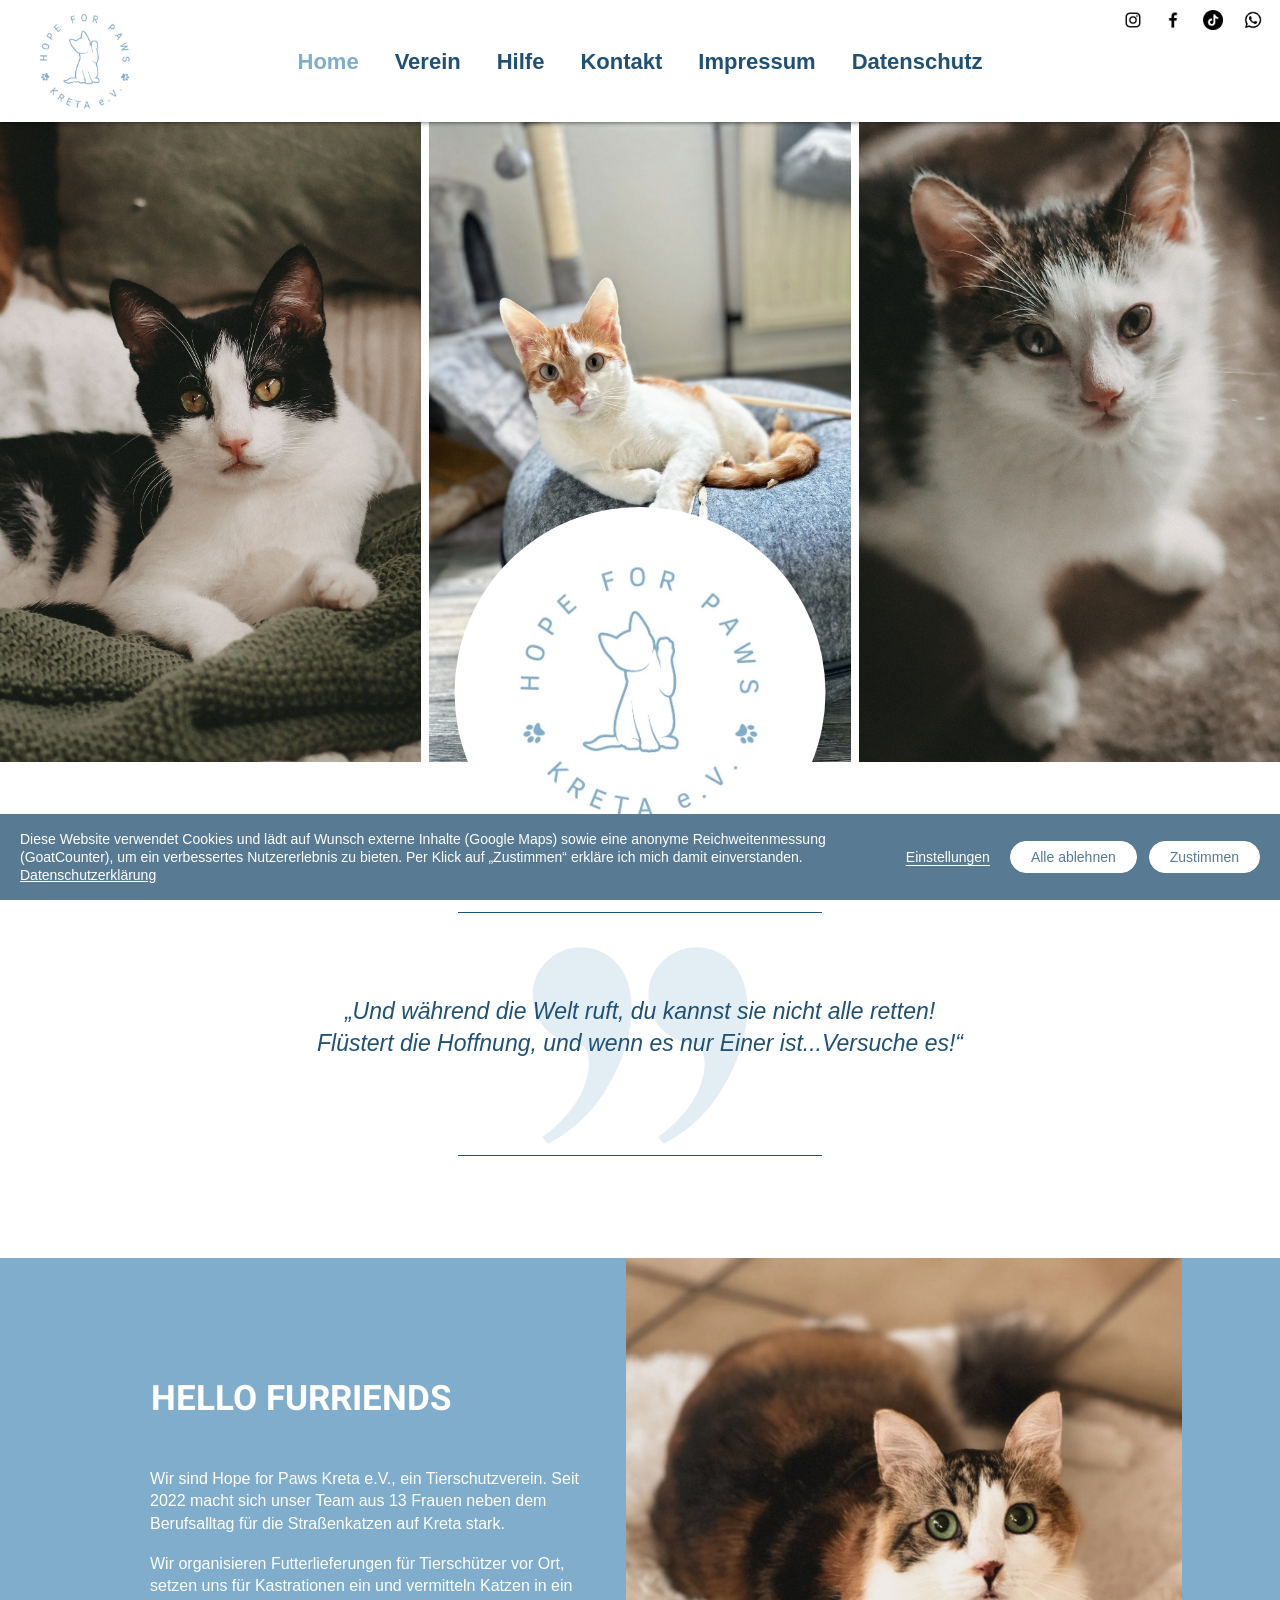
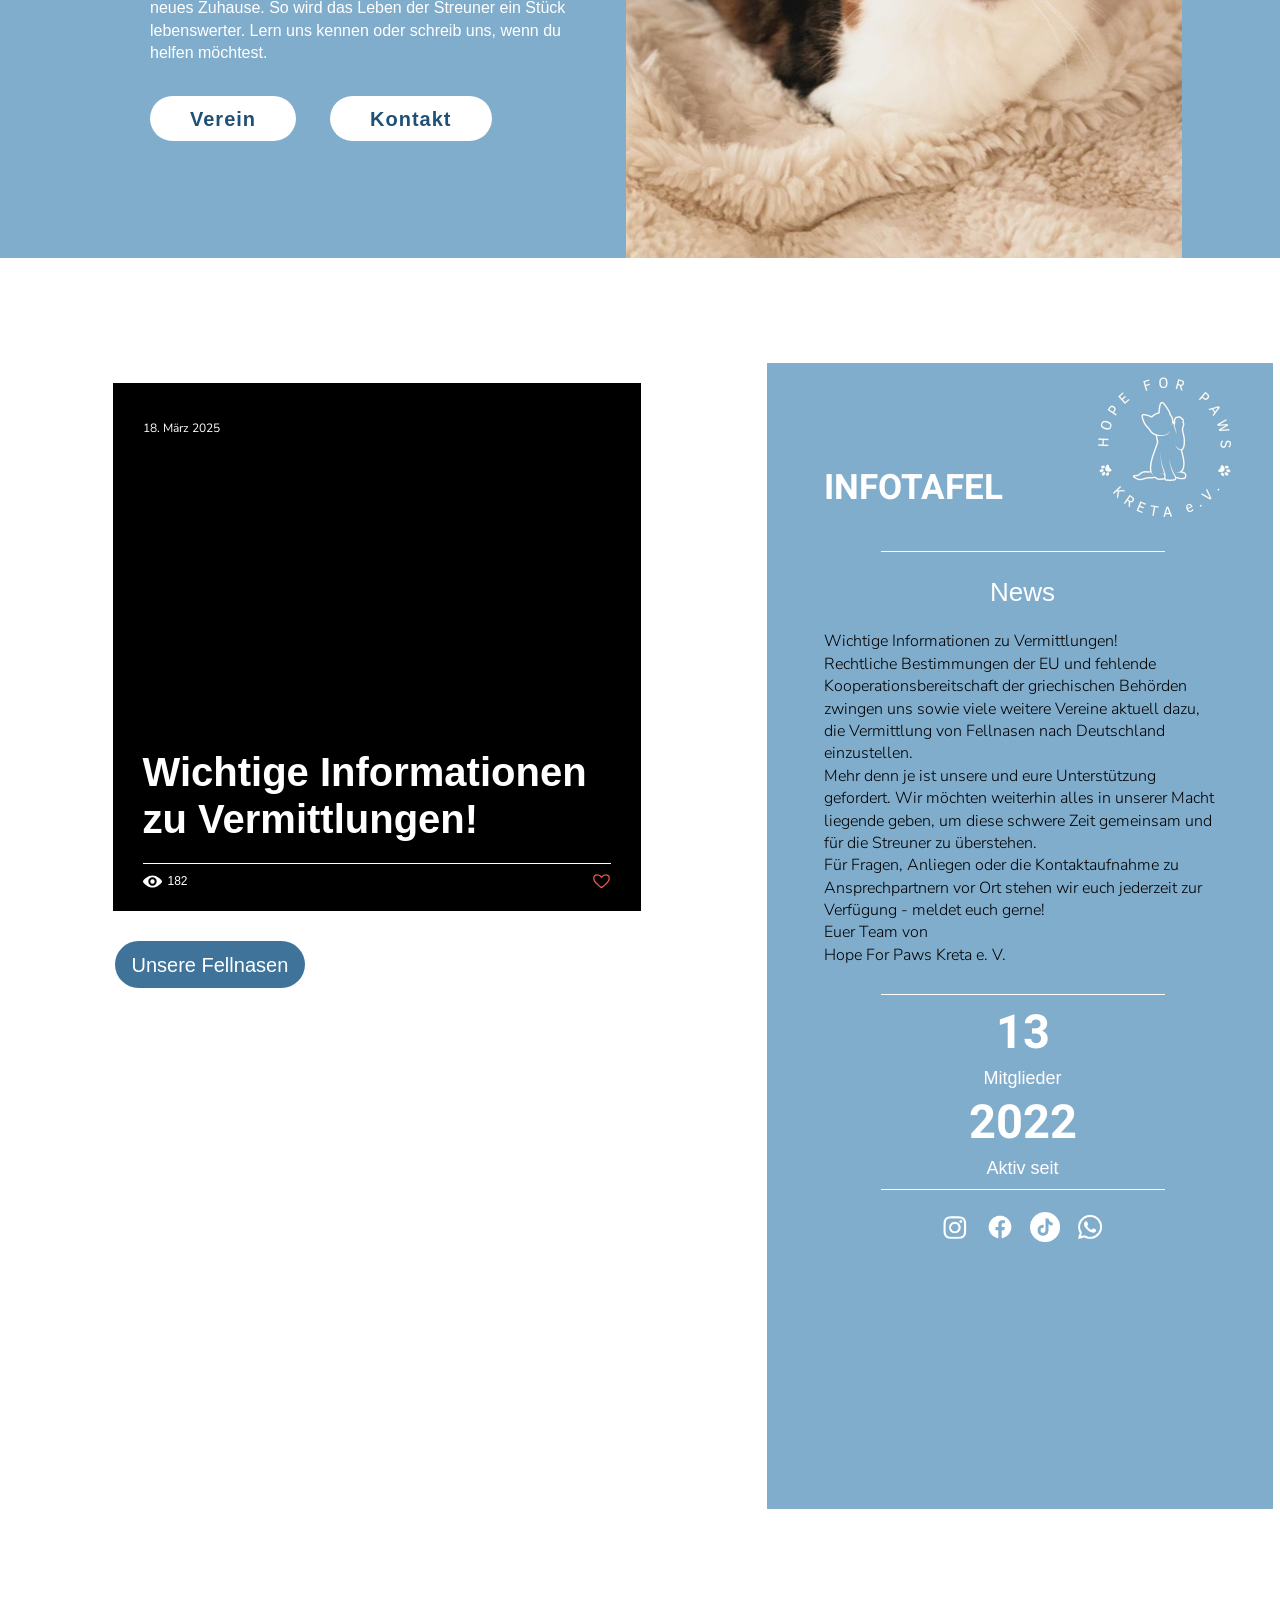
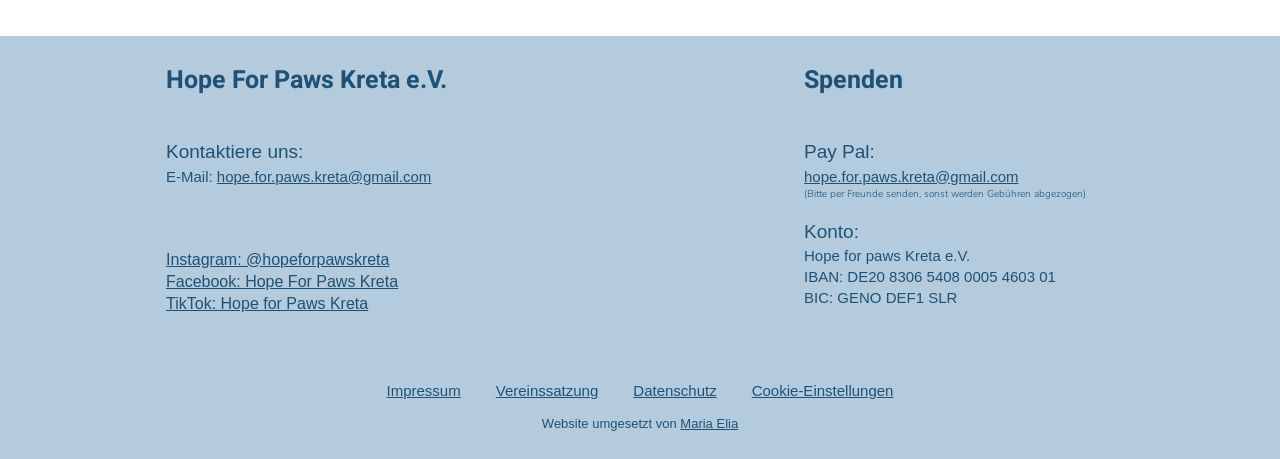
<file: index.html>
<!doctype html>
<html lang="de">
<head>
  <meta charset="UTF-8">
  <meta name="viewport" content="width=device-width, initial-scale=1">
  <title>Hope for Paws Kreta e.V. | Tierschutz auf Kreta</title>
  <meta name="description" content="Hope for Paws Kreta e.V. ist ein Team engagierter Frauen, das sich seit 2022 für Straßenkatzen auf Kreta einsetzt: Futter, Kastration, Vermittlung.">
  <meta name="robots" content="index, follow, max-image-preview:large">
  <link rel="canonical" href="https://www.hope-for-paws-kreta.de/">
  <meta property="og:type" content="website">
  <meta property="og:site_name" content="Hope for Paws Kreta e.V.">
  <meta property="og:locale" content="de_DE">
  <meta property="og:title" content="Hope for Paws Kreta e.V. | Tierschutz auf Kreta">
  <meta property="og:description" content="Hope for Paws Kreta e.V. ist ein Team engagierter Frauen, das sich seit 2022 für Straßenkatzen auf Kreta einsetzt: Futter, Kastration, Vermittlung.">
  <meta property="og:url" content="https://www.hope-for-paws-kreta.de/">
  <meta property="og:image" content="https://www.hope-for-paws-kreta.de/assets/img/og-image.jpg">
  <meta property="og:image:width" content="1200">
  <meta property="og:image:height" content="630">
  <meta name="twitter:card" content="summary_large_image">
  <script type="application/ld+json">
{
  "@context": "https://schema.org",
  "@graph": [
    {
      "@type": "NGO",
      "@id": "https://www.hope-for-paws-kreta.de/#organization",
      "name": "Hope for Paws Kreta e.V.",
      "alternateName": "Hope for Paws Kreta",
      "url": "https://www.hope-for-paws-kreta.de/",
      "logo": "https://www.hope-for-paws-kreta.de/assets/img/logo-hope-for-paws-kreta.jpg",
      "image": "https://www.hope-for-paws-kreta.de/assets/img/og-image.jpg",
      "description": "Tierschutzverein aus Mannheim: ein kleines Team engagierter Frauen, das sich seit 2022 für Straßenkatzen auf Kreta einsetzt.",
      "email": "hope.for.paws.kreta@gmail.com",
      "telephone": "+49 1577 4871182",
      "foundingDate": "2022",
      "address": {
        "@type": "PostalAddress",
        "streetAddress": "Angelstraße 30",
        "postalCode": "68199",
        "addressLocality": "Mannheim",
        "addressCountry": "DE"
      },
      "sameAs": [
        "https://www.instagram.com/hopeforpawskreta/",
        "https://www.facebook.com/profile.php?id=100087981069986",
        "https://www.tiktok.com/@hopeforpawskreta",
        "https://whatsapp.com/channel/0029VaZfguSICVffWhJRwq38"
      ]
    },
    {
      "@type": "WebSite",
      "@id": "https://www.hope-for-paws-kreta.de/#website",
      "url": "https://www.hope-for-paws-kreta.de/",
      "name": "Hope for Paws Kreta e.V.",
      "inLanguage": "de-DE",
      "publisher": {
        "@id": "https://www.hope-for-paws-kreta.de/#organization"
      }
    }
  ]
}
  </script>
  <link rel="stylesheet" href="css/style.css">
  <link rel="icon" href="favicon.ico" sizes="48x48">
  <link rel="icon" href="favicon-32.png" type="image/png" sizes="32x32">
  <link rel="apple-touch-icon" href="apple-touch-icon.png">
  <link rel="manifest" href="site.webmanifest">
  <meta name="theme-color" content="#81adcd">
</head>
<body>
  <a class="skip-link" href="#main">Weiter zum Hauptinhalt</a>

  <header class="nav">
    <a class="nav__logo" href="index.html"><img src="assets/img/logo-hope-for-paws-kreta.jpg" alt="Hope for Paws Kreta e.V. Logo" width="92" height="97"></a>
    <nav id="nav-list" class="nav__list" aria-label="Hauptnavigation">
      <a href="index.html" aria-current="page">Home</a>
      <a href="verein.html">Verein</a>
      <a href="spenden.html">Hilfe</a>
      <a href="kontakt.html">Kontakt</a>
      <a href="impressum.html">Impressum</a>
      <a href="datenschutz.html">Datenschutz</a>
    </nav>
    <div class="nav__social">
      <a href="https://www.instagram.com/hopeforpawskreta/" aria-label="Instagram" target="_blank" rel="noopener"><img src="assets/img/icon-instagram-header.png" alt="" width="20" height="20"></a>
      <a href="https://www.facebook.com/profile.php?id=100087981069986" aria-label="Facebook" target="_blank" rel="noopener"><img src="assets/img/icon-facebook-header.png" alt="" width="20" height="20"></a>
      <a href="https://www.tiktok.com/@hopeforpawskreta" aria-label="TikTok" target="_blank" rel="noopener"><img src="assets/img/icon-tiktok-header.png" alt="" width="20" height="20"></a>
      <a href="https://whatsapp.com/channel/0029VaZfguSICVffWhJRwq38" aria-label="WhatsApp Kanal" target="_blank" rel="noopener"><img src="assets/img/icon-whatsapp-header.png" alt="" width="20" height="20"></a>
    </div>
    <button class="nav__toggle" type="button" aria-expanded="false" aria-controls="nav-list" aria-label="Menü öffnen">
      <span class="nav__toggle-bar"></span>
    </button>
  </header>

  <main id="main">
    <h1 class="visually-hidden">Hope for Paws Kreta e.V.: Tierschutz auf Kreta</h1>

    <section class="hero" aria-label="Fotos unserer Schützlinge">
      <img fetchpriority="high" width="1500" height="2000" class="hero__img" src="assets/img/hero-gallery-1-img4261.jpg" alt="Schwarz-weiße Katze liegt kuschelnd auf einer grünen Decke">
      <img width="1536" height="2048" class="hero__img" src="assets/img/hero-gallery-2-photo-2025-01-27.jpg" alt="Rot-weiß getigerte Katze sitzt auf einem Kissenbett">
      <img width="1500" height="2000" class="hero__img" src="assets/img/hero-gallery-3-img5727.jpg" alt="Getigerte Katze mit weißer Brust blickt in die Kamera">
      <div class="hero__badge"><img width="559" height="587" src="assets/img/logo-hope-for-paws-kreta.jpg" alt="Hope for Paws Kreta e.V. Logo"></div>
    </section>

    <section class="quote" aria-label="Leitspruch">
      <div class="quote__box">
        <svg class="quote__mark" viewBox="12.5 19.999 175 160.002" aria-hidden="true" focusable="false"><path d="M114.733 174.579c45.255-32.506 41.878-73.139 31.072-75.172-9.457-1.355-18.913-4.064-27.018-11.515-15.536-15.576-16.21-40.633-.676-56.208a39.47 39.47 0 0 1 56.064 0c23.641 24.379 12.157 71.787-6.08 101.585-8.105 13.546-19.588 31.154-48.632 46.732l-4.73-5.422z"/><path d="M20.442 174.579c45.255-32.506 41.878-73.139 31.071-75.172-9.457-1.355-18.913-4.064-27.018-11.515-15.536-15.577-16.211-40.634-.676-56.209a39.47 39.47 0 0 1 56.064 0c23.641 24.379 12.157 71.787-6.08 101.585C65.697 146.814 54.215 164.422 25.17 180l-4.728-5.421z"/></svg>
        <div class="quote__text">
          <p>„Und während die Welt ruft, du kannst sie nicht alle retten!</p>
          <p>Flüstert die Hoffnung, und wenn es nur Einer ist...Versuche es!“</p>
        </div>
      </div>
    </section>

    <section class="intro">
      <div class="intro__copy">
        <h2>HELLO FURRIENDS</h2>
        <div class="intro__body">
          <p>Wir sind Hope for Paws Kreta e.V., ein Tierschutzverein. Seit 2022 macht sich unser Team aus 13 Frauen neben dem Berufsalltag für die Straßenkatzen auf Kreta stark.</p>
          <p>Wir organisieren Futterlieferungen für Tierschützer vor Ort, setzen uns für Kastrationen ein und vermitteln Katzen in ein neues Zuhause. So wird das Leben der Streuner ein Stück lebenswerter. Lern uns kennen oder schreib uns, wenn du helfen möchtest.</p>
          <div class="intro__actions">
            <a class="btn" href="verein.html">Verein</a>
            <a class="btn" href="kontakt.html">Kontakt</a>
          </div>
        </div>
      </div>
      <img width="1125" height="1022" class="intro__img" src="assets/img/hero-portrait-asteri.jpg" alt="Dreifarbige Katze mit grünen Augen liegt auf einer Fellunterlage">
    </section>

    <section class="news">
      <div class="postcard-col">
        <a class="postcard" href="post-wichtige-informationen-zu-vermittlungen.html">
          <div class="postcard__inner">
            <span class="postcard__date">18. März 2025</span>
            <h2 class="postcard__title">Wichtige Informationen zu Vermittlungen!</h2>
            <div class="postcard__meta">
              <span><svg viewBox="0 0 19 19" aria-hidden="true"><path d="M9.5 3.5C5 3.5 1.6 7 .35 8.5c-.46.55-.46 1.35 0 1.9C1.6 11.9 5 15.5 9.5 15.5s7.9-3.6 9.15-5.1c.46-.55.46-1.35 0-1.9C17.4 7 14 3.5 9.5 3.5zm0 10.2a4.2 4.2 0 1 1 0-8.4 4.2 4.2 0 0 1 0 8.4zm0-6.4a2.2 2.2 0 1 0 0 4.4 2.2 2.2 0 0 0 0-4.4z"/></svg> 182</span>
              <span><svg viewBox="0 0 19 19" aria-hidden="true" style="fill:none;stroke:#e8564f;stroke-width:1.3"><path d="M9.5 15.6C5.3 12.6 1.8 9.6 1.8 6.4c0-2 1.500-3.500 3.400-3.500 1.700 0 3.400.9 4.300 2.400.9-1.500 2.600-2.400 4.300-2.400 1.900 0 3.400 1.500 3.400 3.500 0 3.200-3.500 6.200-7.700 9.200z" stroke-linejoin="round"/></svg></span>
            </div>
          </div>
        </a>
        <a class="btn btn--blue" href="post-wichtige-informationen-zu-vermittlungen.html">Unsere Fellnasen</a>
      </div>

      <aside class="infotafel" aria-labelledby="infotafel-title">
        <img loading="lazy" decoding="async" width="274" height="288" class="infotafel__logo" src="assets/img/logo-hope-for-paws-kreta-blue.jpg" alt="">
        <h2 id="infotafel-title" class="infotafel__title">INFOTAFEL</h2>
        <hr class="infotafel__rule">
        <h3>News</h3>
        <div class="infotafel__body">
          <p><a href="post-wichtige-informationen-zu-vermittlungen.html" style="color:inherit">Wichtige Informationen zu Vermittlungen!</a></p>
          <p>Rechtliche Bestimmungen der EU und fehlende Kooperationsbereitschaft der griechischen Behörden zwingen uns sowie viele weitere Vereine aktuell dazu, die Vermittlung von Fellnasen nach Deutschland einzustellen.</p>
          <p>Mehr denn je ist unsere und eure Unterstützung gefordert. Wir möchten weiterhin alles in unserer Macht liegende geben, um diese schwere Zeit gemeinsam und für die Streuner zu überstehen.</p>
          <p>Für Fragen, Anliegen oder die Kontaktaufnahme zu Ansprechpartnern vor Ort stehen wir euch jederzeit zur Verfügung - meldet euch gerne!</p>
          <p>Euer Team von<br>Hope For Paws Kreta e. V.</p>
        </div>
        <hr class="infotafel__rule infotafel__rule--after-body">
        <div class="infotafel__stats">
          <span class="infotafel__num">13</span>
          <span class="infotafel__lbl">Mitglieder</span>
          <span class="infotafel__num">2022</span>
          <span class="infotafel__lbl">Aktiv seit</span>
        </div>
        <hr class="infotafel__rule">
        <div class="infotafel__social">
          <a href="https://www.instagram.com/hopeforpawskreta/" aria-label="Instagram" target="_blank" rel="noopener"><img loading="lazy" decoding="async" width="201" height="201" src="assets/img/icon-instagram-footer.png" alt=""></a>
          <a href="https://www.facebook.com/profile.php?id=100087981069986" aria-label="Facebook" target="_blank" rel="noopener"><img loading="lazy" decoding="async" width="201" height="200" src="assets/img/icon-facebook-footer.png" alt=""></a>
          <a href="https://www.tiktok.com/@hopeforpawskreta" aria-label="TikTok" target="_blank" rel="noopener"><img loading="lazy" decoding="async" width="201" height="201" src="assets/img/icon-tiktok-footer.png" alt=""></a>
          <a href="https://whatsapp.com/channel/0029VaZfguSICVffWhJRwq38" aria-label="WhatsApp Kanal" target="_blank" rel="noopener"><img loading="lazy" decoding="async" width="201" height="201" src="assets/img/icon-whatsapp-footer.png" alt=""></a>
        </div>
      </aside>
    </section>

  </main>

  <footer class="footer">
    <div class="footer__grid">
      <div>
        <h2 class="footer__heading">Hope For Paws Kreta e.V.</h2>
        <p class="footer__lead">Kontaktiere uns:</p>
        <p>E-Mail: <a href="mailto:hope.for.paws.kreta@gmail.com">hope.for.paws.kreta@gmail.com</a></p>
        <div class="footer__links">
          <a href="https://www.instagram.com/hopeforpawskreta/" target="_blank" rel="noopener">Instagram: @hopeforpawskreta</a>
          <a href="https://www.facebook.com/profile.php?id=100087981069986" target="_blank" rel="noopener">Facebook: Hope For Paws Kreta</a>
          <a href="https://www.tiktok.com/@hopeforpawskreta" target="_blank" rel="noopener">TikTok: Hope for Paws Kreta</a>
        </div>
      </div>
      <div>
        <h2 class="footer__heading">Spenden</h2>
        <p class="footer__lead">Pay Pal:</p>
        <p><a href="mailto:hope.for.paws.kreta@gmail.com">hope.for.paws.kreta@gmail.com</a></p>
        <p class="footer__small">(Bitte per Freunde senden, sonst werden Gebühren abgezogen)</p>
        <p class="footer__lead footer__konto">Konto:</p>
        <p>Hope for paws Kreta e.V.<br>IBAN: DE20 8306 5408 0005 4603 01<br>BIC: GENO DEF1 SLR</p>
      </div>
    </div>
    <div class="footer__social" aria-label="Soziale Netzwerke">
      <a href="https://www.instagram.com/hopeforpawskreta/" aria-label="Instagram" target="_blank" rel="noopener"><img src="assets/img/icon-instagram-header.png" alt="" width="30" height="30" loading="lazy"></a>
      <a href="https://www.facebook.com/profile.php?id=100087981069986" aria-label="Facebook" target="_blank" rel="noopener"><img src="assets/img/icon-facebook-header.png" alt="" width="30" height="30" loading="lazy"></a>
      <a href="https://www.tiktok.com/@hopeforpawskreta" aria-label="TikTok" target="_blank" rel="noopener"><img src="assets/img/icon-tiktok-header.png" alt="" width="30" height="30" loading="lazy"></a>
      <a href="https://whatsapp.com/channel/0029VaZfguSICVffWhJRwq38" aria-label="WhatsApp Kanal" target="_blank" rel="noopener"><img src="assets/img/icon-whatsapp-header.png" alt="" width="30" height="30" loading="lazy"></a>
    </div>
    <nav class="footer__legal" aria-label="Rechtliches">
      <a href="impressum.html">Impressum</a>
      <a href="vereinssatzung.html">Vereinssatzung</a>
      <a href="datenschutz.html">Datenschutz</a>
      <button class="footer__linkbtn" type="button" data-cookie-settings>Cookie-Einstellungen</button>
    </nav>
    <p class="footer__credit">Website umgesetzt von <a href="https://mariaelia.de/" rel="noopener">Maria Elia</a></p>
  </footer>

  <div id="cookie-banner" class="cookie-banner" role="dialog" aria-live="polite" aria-label="Cookie-Hinweis" hidden>
    <p>Diese Website verwendet Cookies und lädt auf Wunsch externe Inhalte (Google Maps) sowie eine anonyme Reichweitenmessung (GoatCounter), um ein verbessertes Nutzererlebnis zu bieten. Per Klick auf „Zustimmen“ erkläre ich mich damit einverstanden. <a href="datenschutz.html">Datenschutzerklärung</a></p>
    <div class="cookie-banner__actions">
      <button id="cookie-settings" class="cb-link" type="button">Einstellungen</button>
      <button id="cookie-decline" class="cb-btn" type="button">Alle ablehnen</button>
      <button id="cookie-accept" class="cb-btn" type="button">Zustimmen</button>
    </div>
  </div>
  <script src="js/nav.js"></script>
  <script src="js/cookie-consent.js"></script>
</body>
</html>
</file>
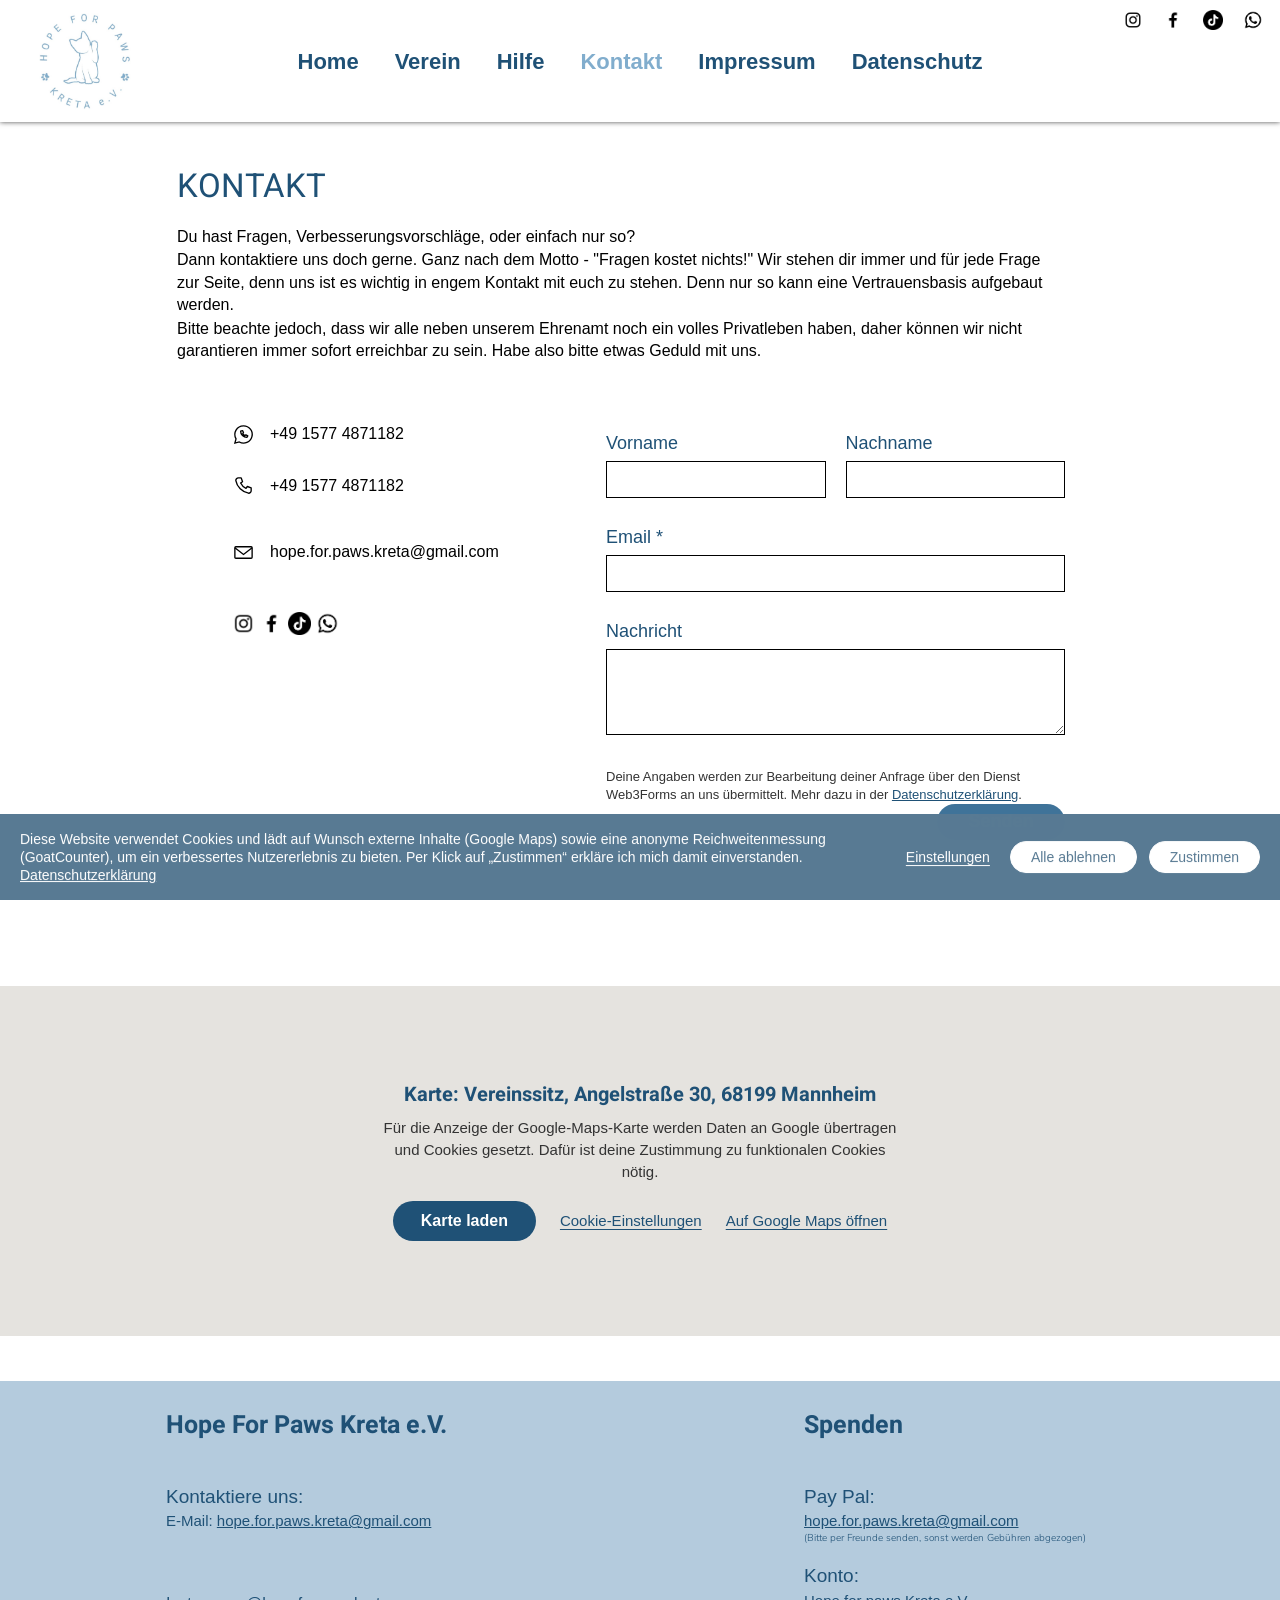
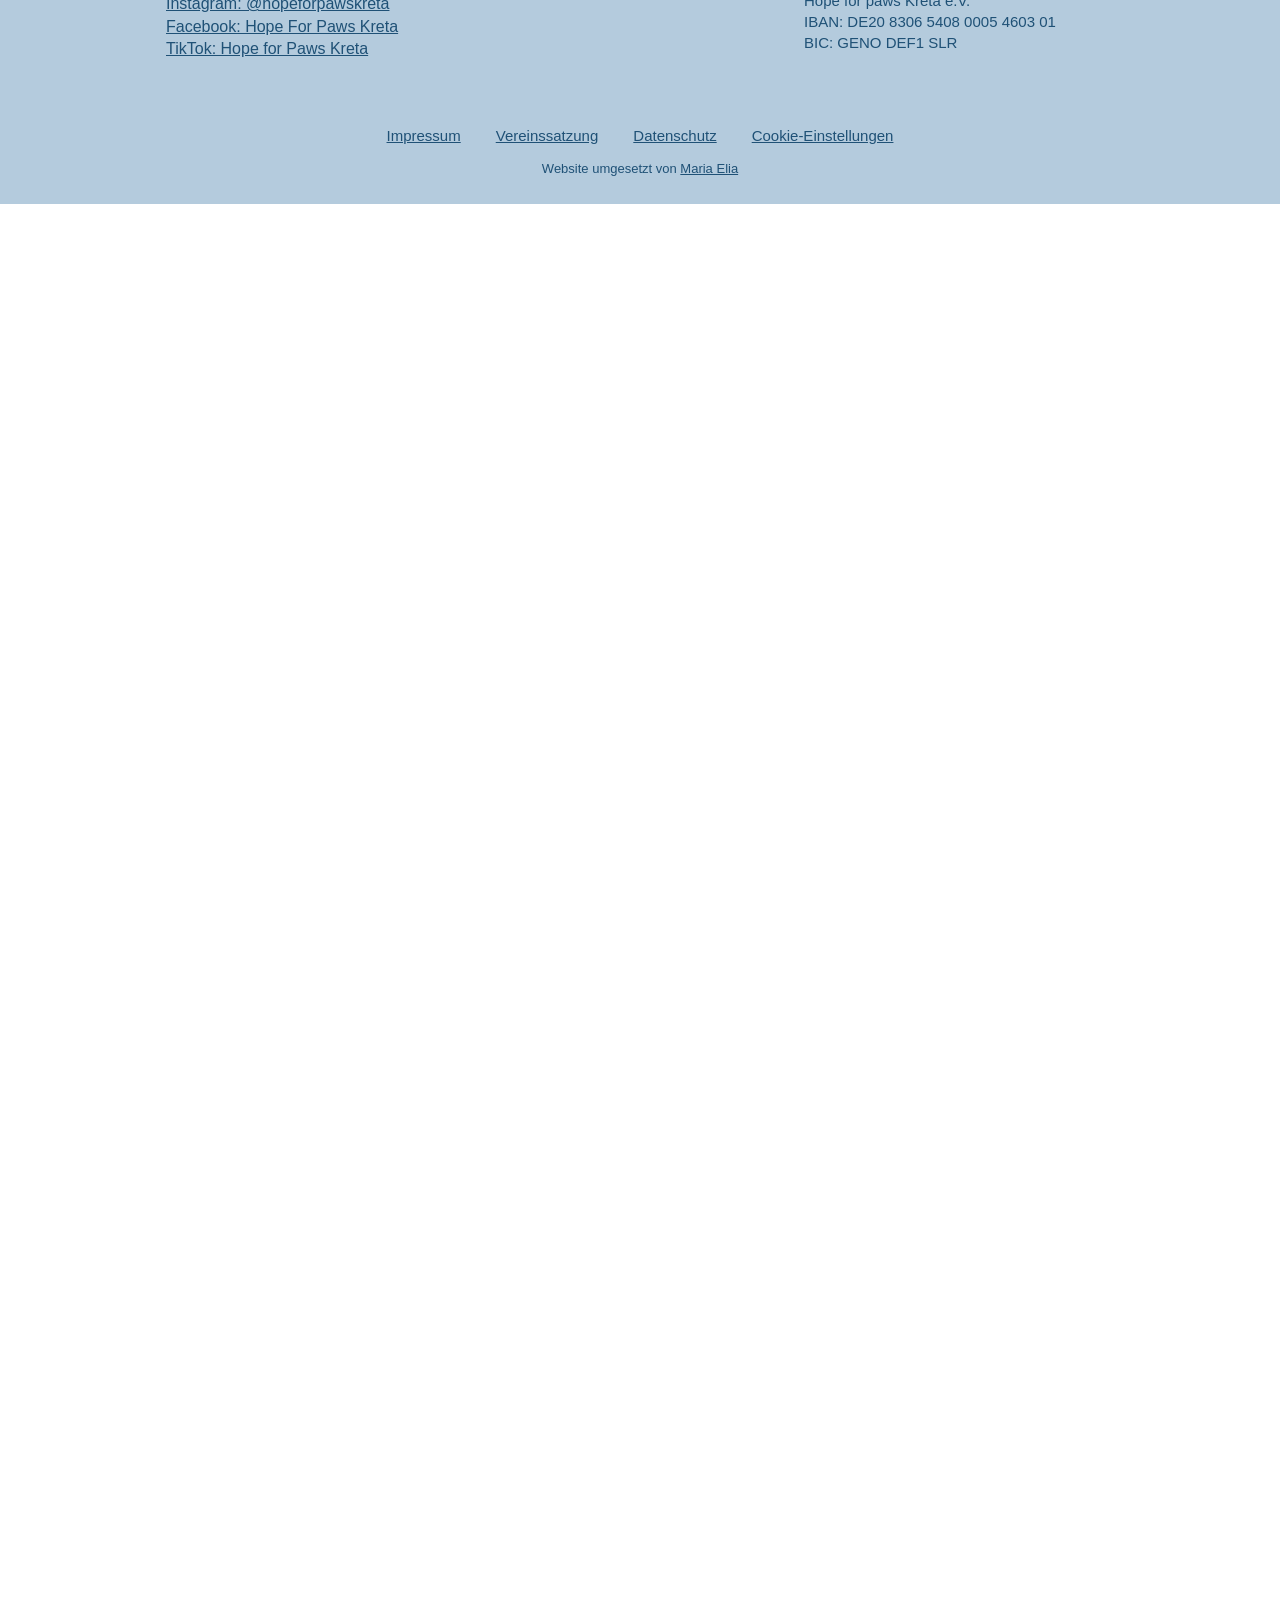
<file: contact-9.html>
<!doctype html>
<html lang="de">
<head>
  <meta charset="UTF-8">
  <meta name="viewport" content="width=device-width, initial-scale=1">
  <title>Weiterleitung | Hope for Paws Kreta e.V.</title>
  <link rel="canonical" href="https://www.hope-for-paws-kreta.de/kontakt.html">
  <meta http-equiv="refresh" content="0; url=kontakt.html">
</head>
<body>
  <p>Diese Seite ist umgezogen: <a href="kontakt.html">weiter zur neuen Seite</a>.</p>
</body>
</html>
</file>
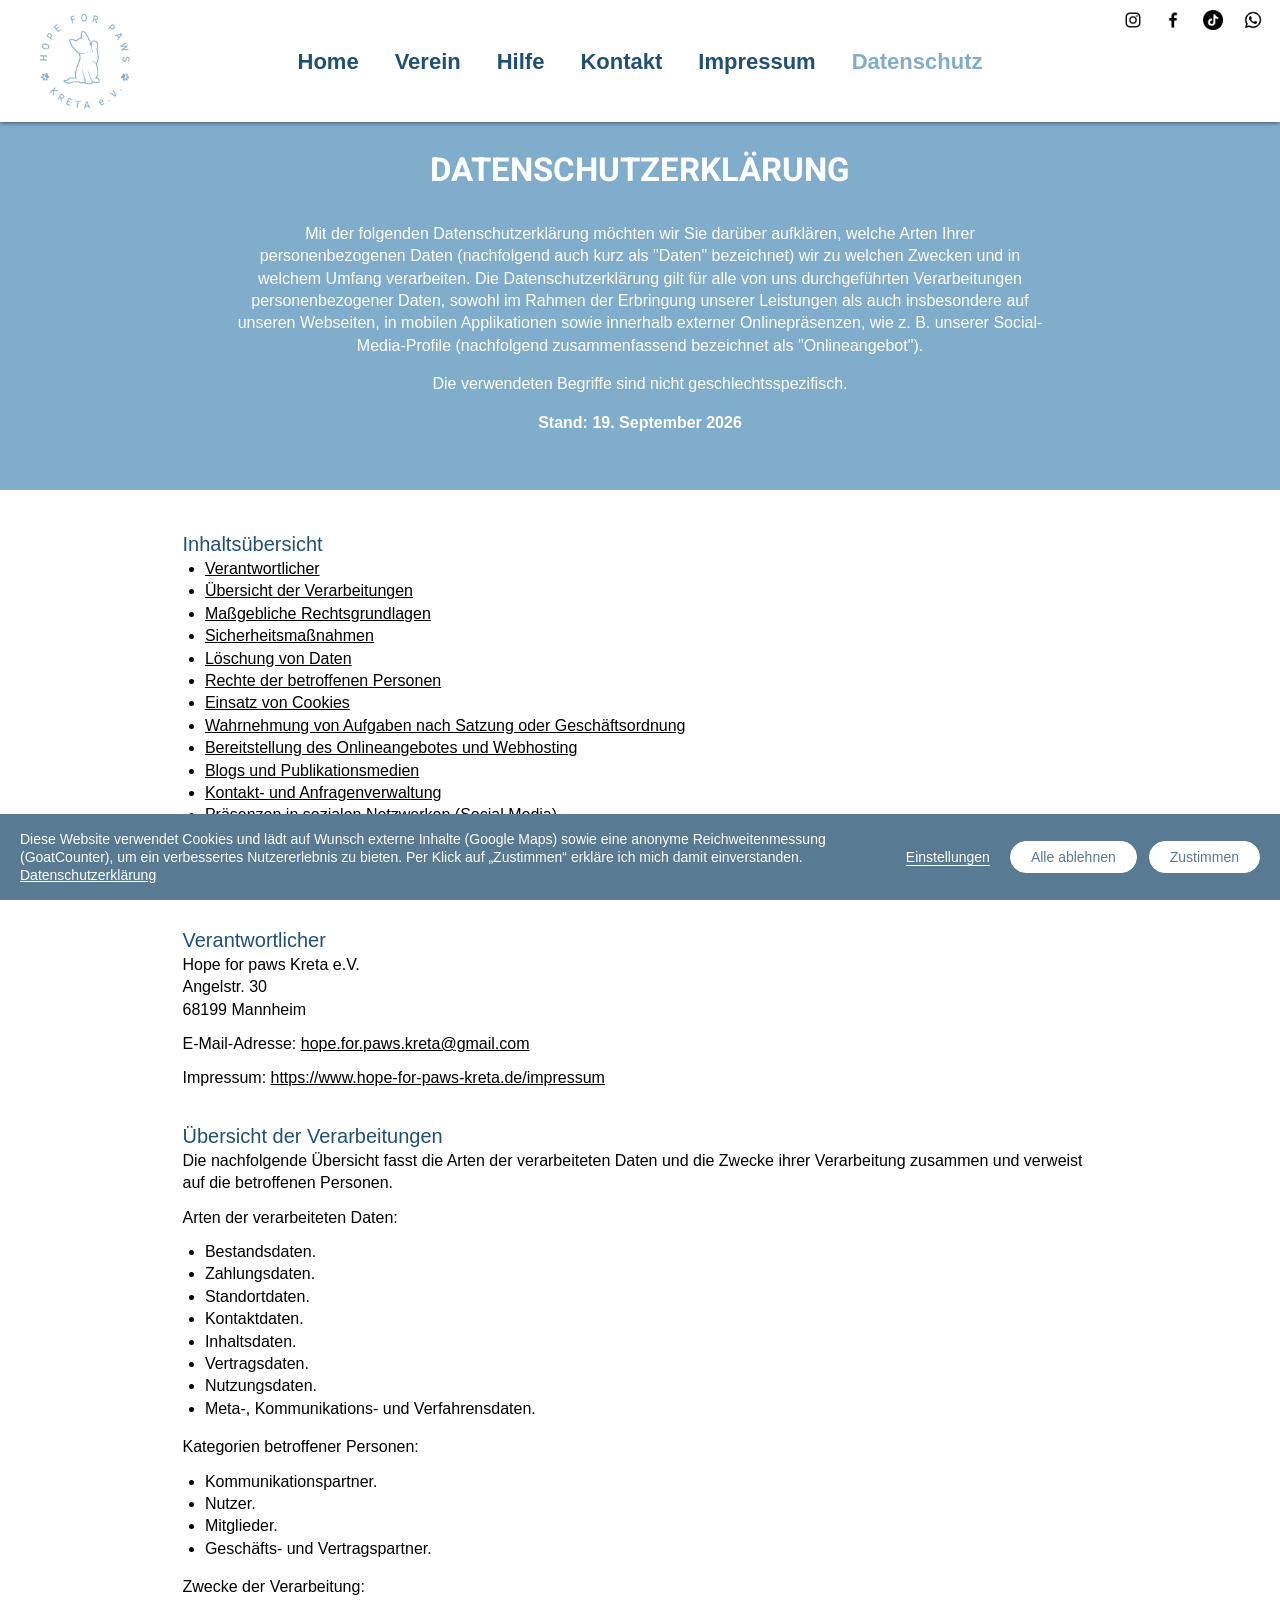
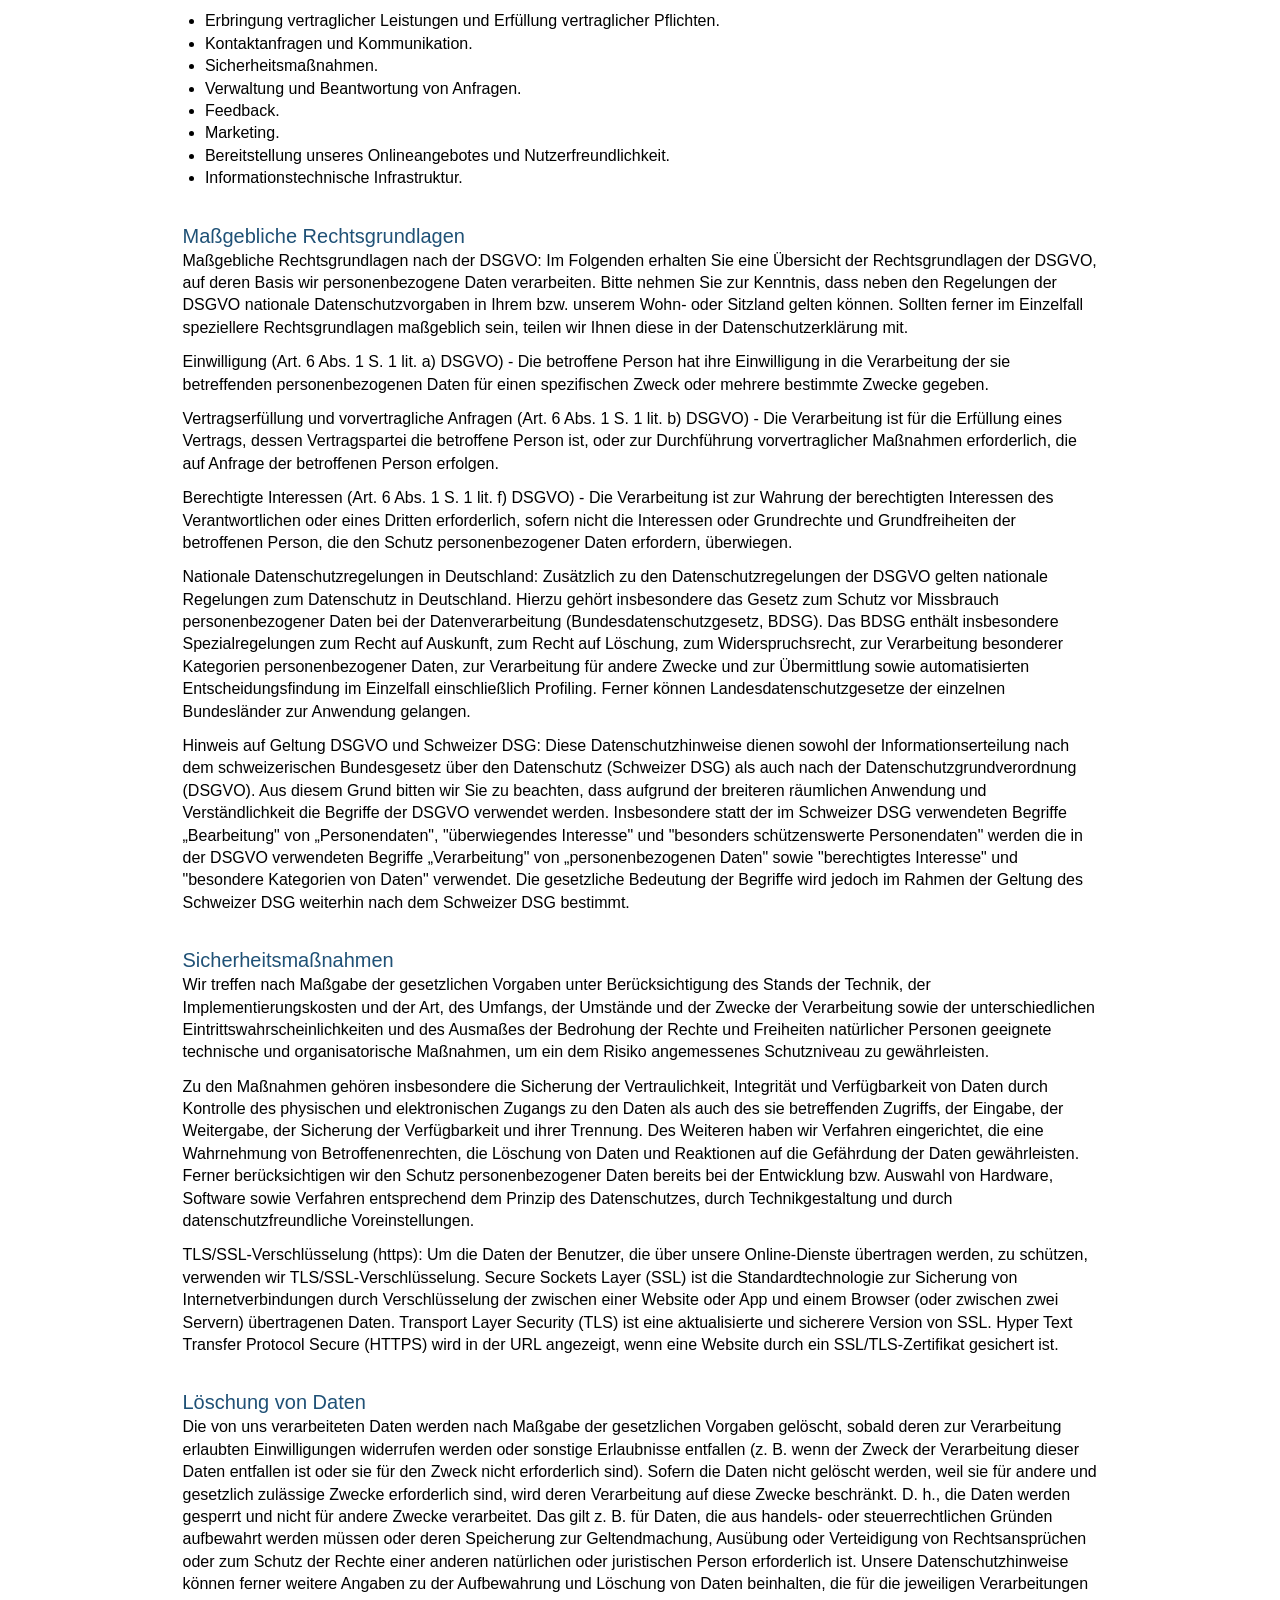
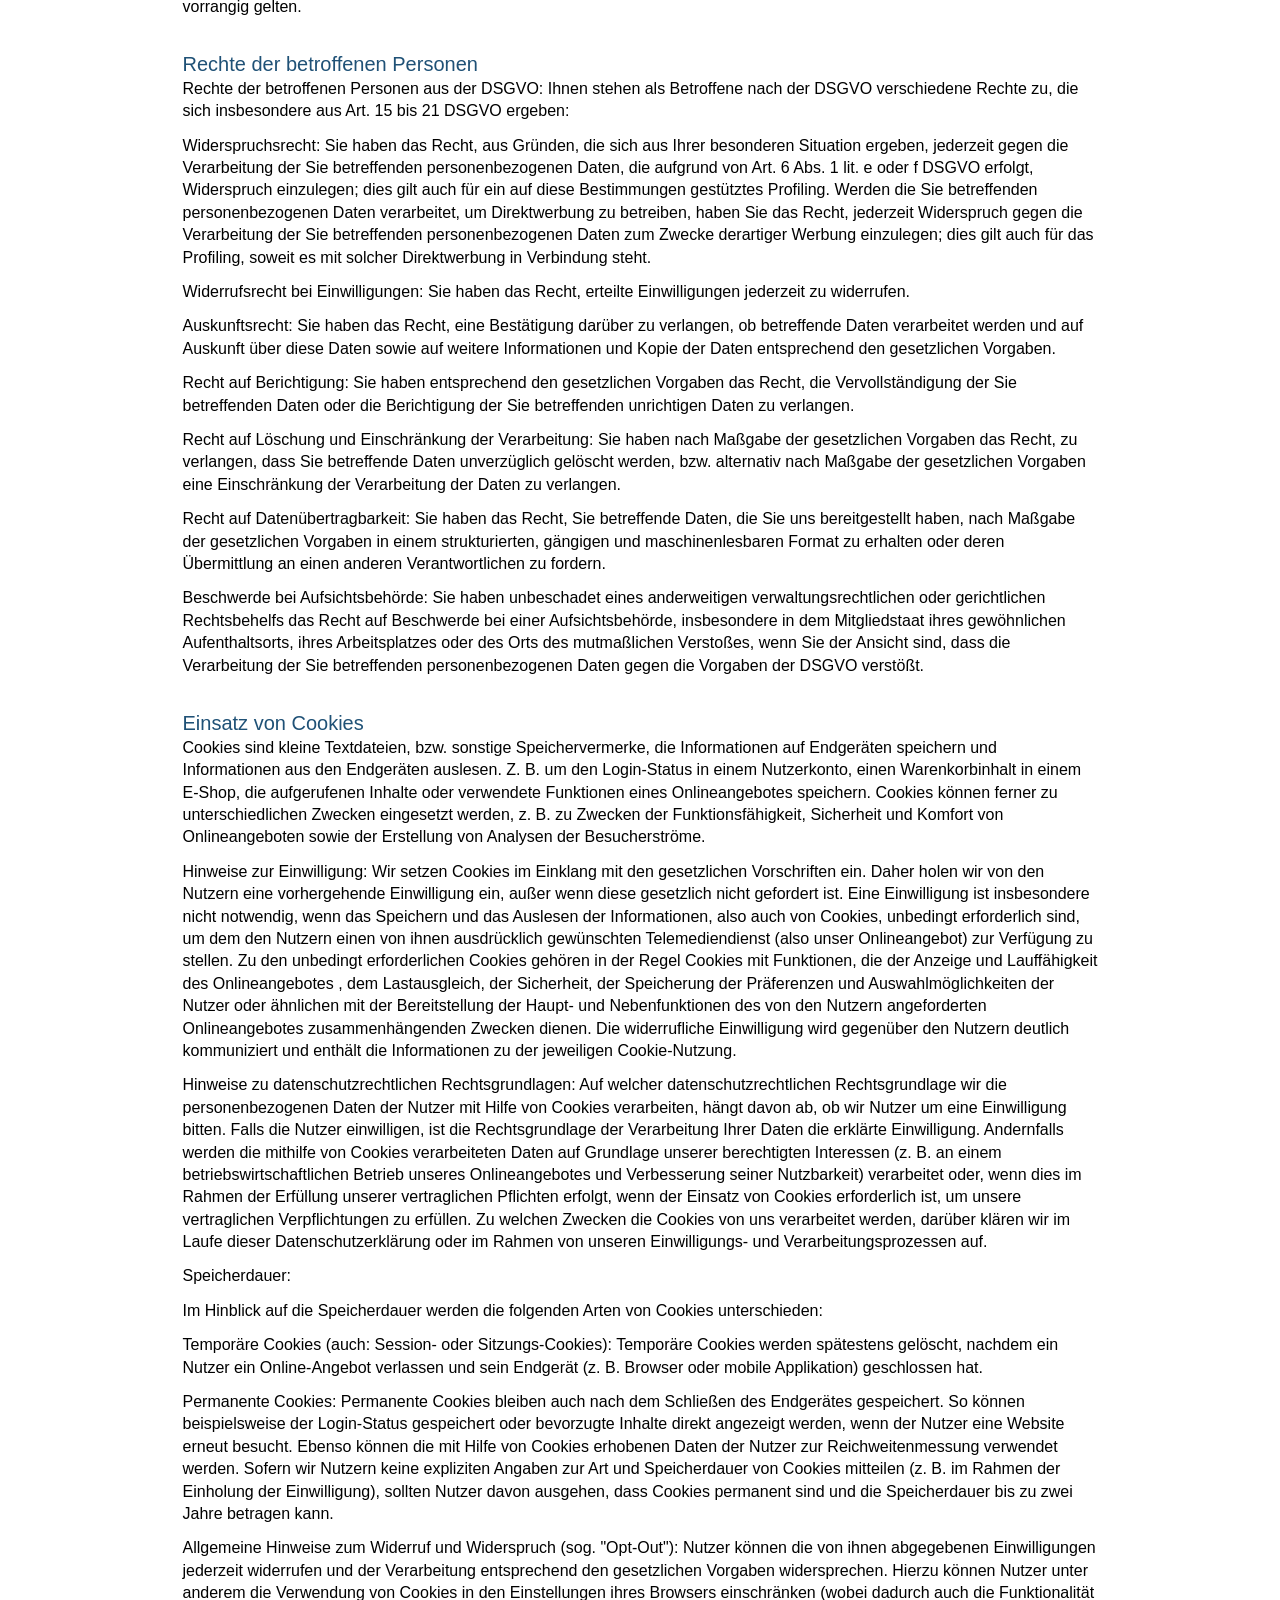
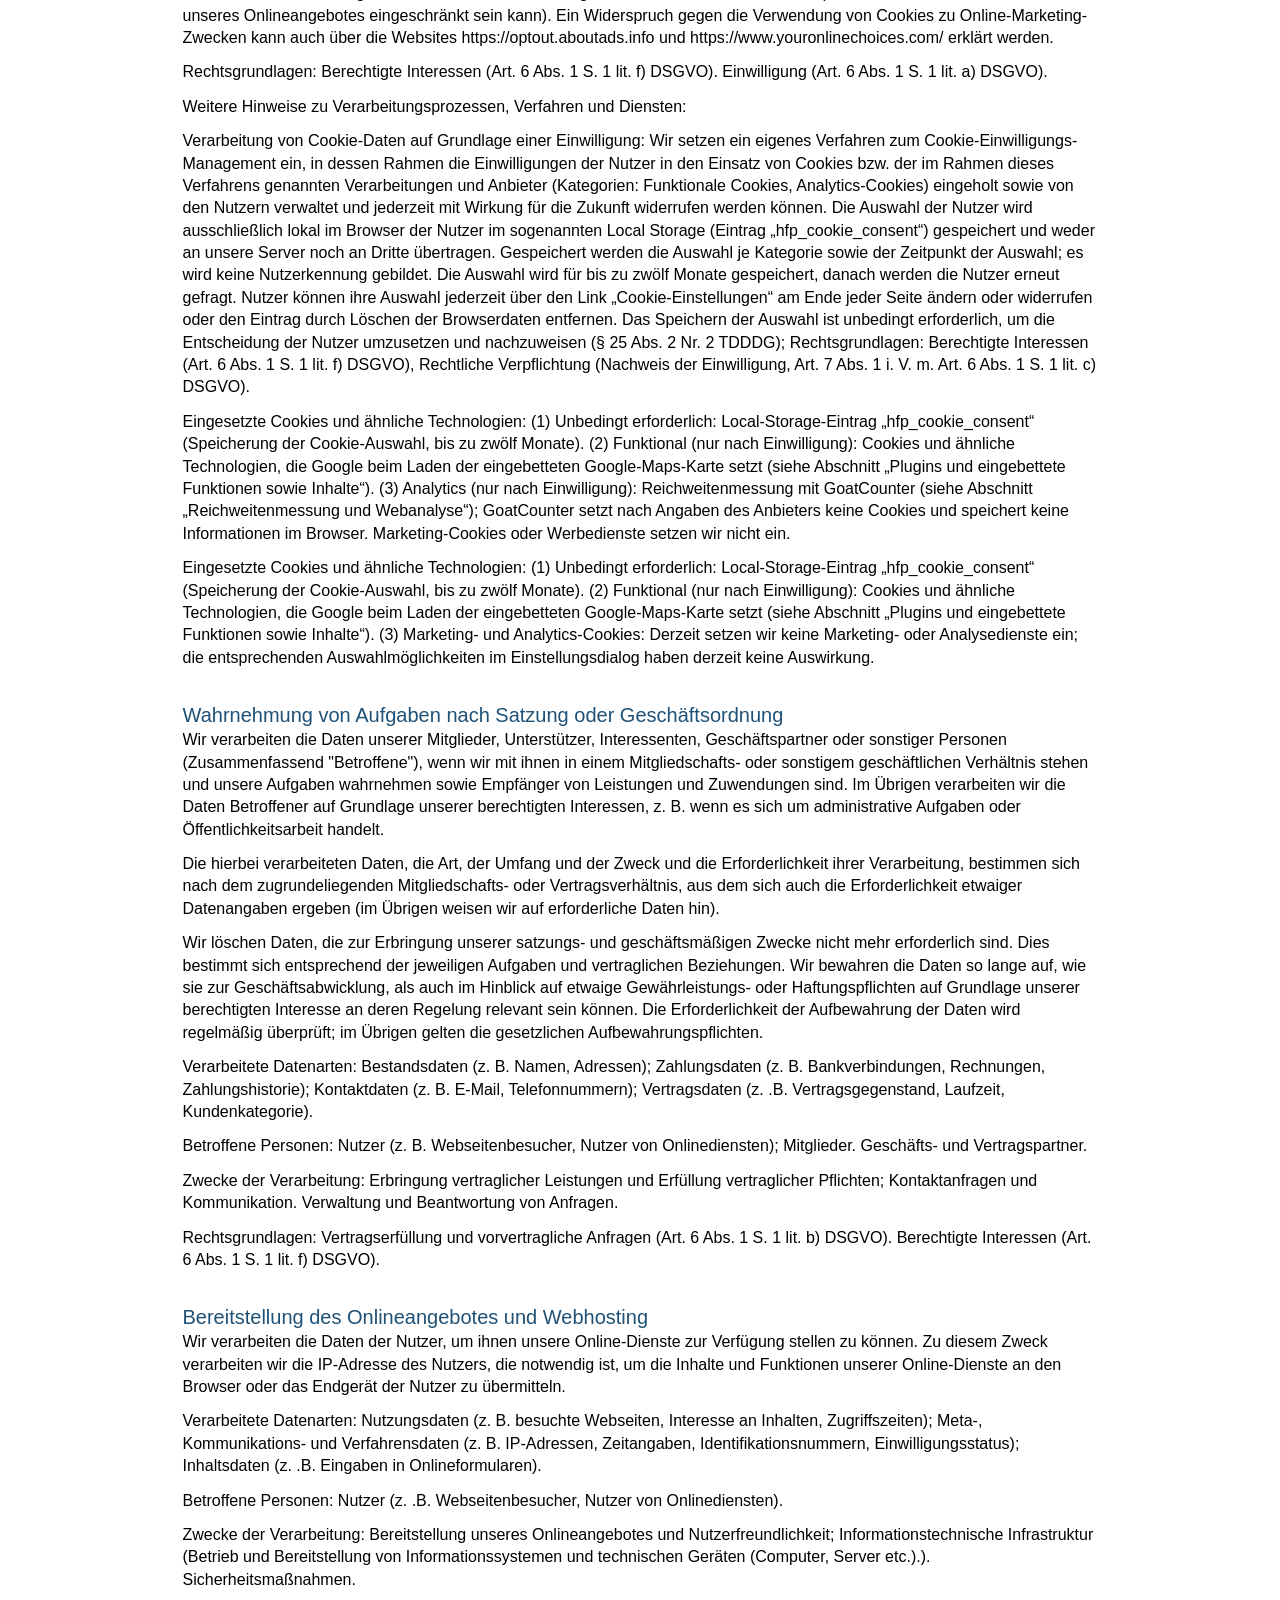
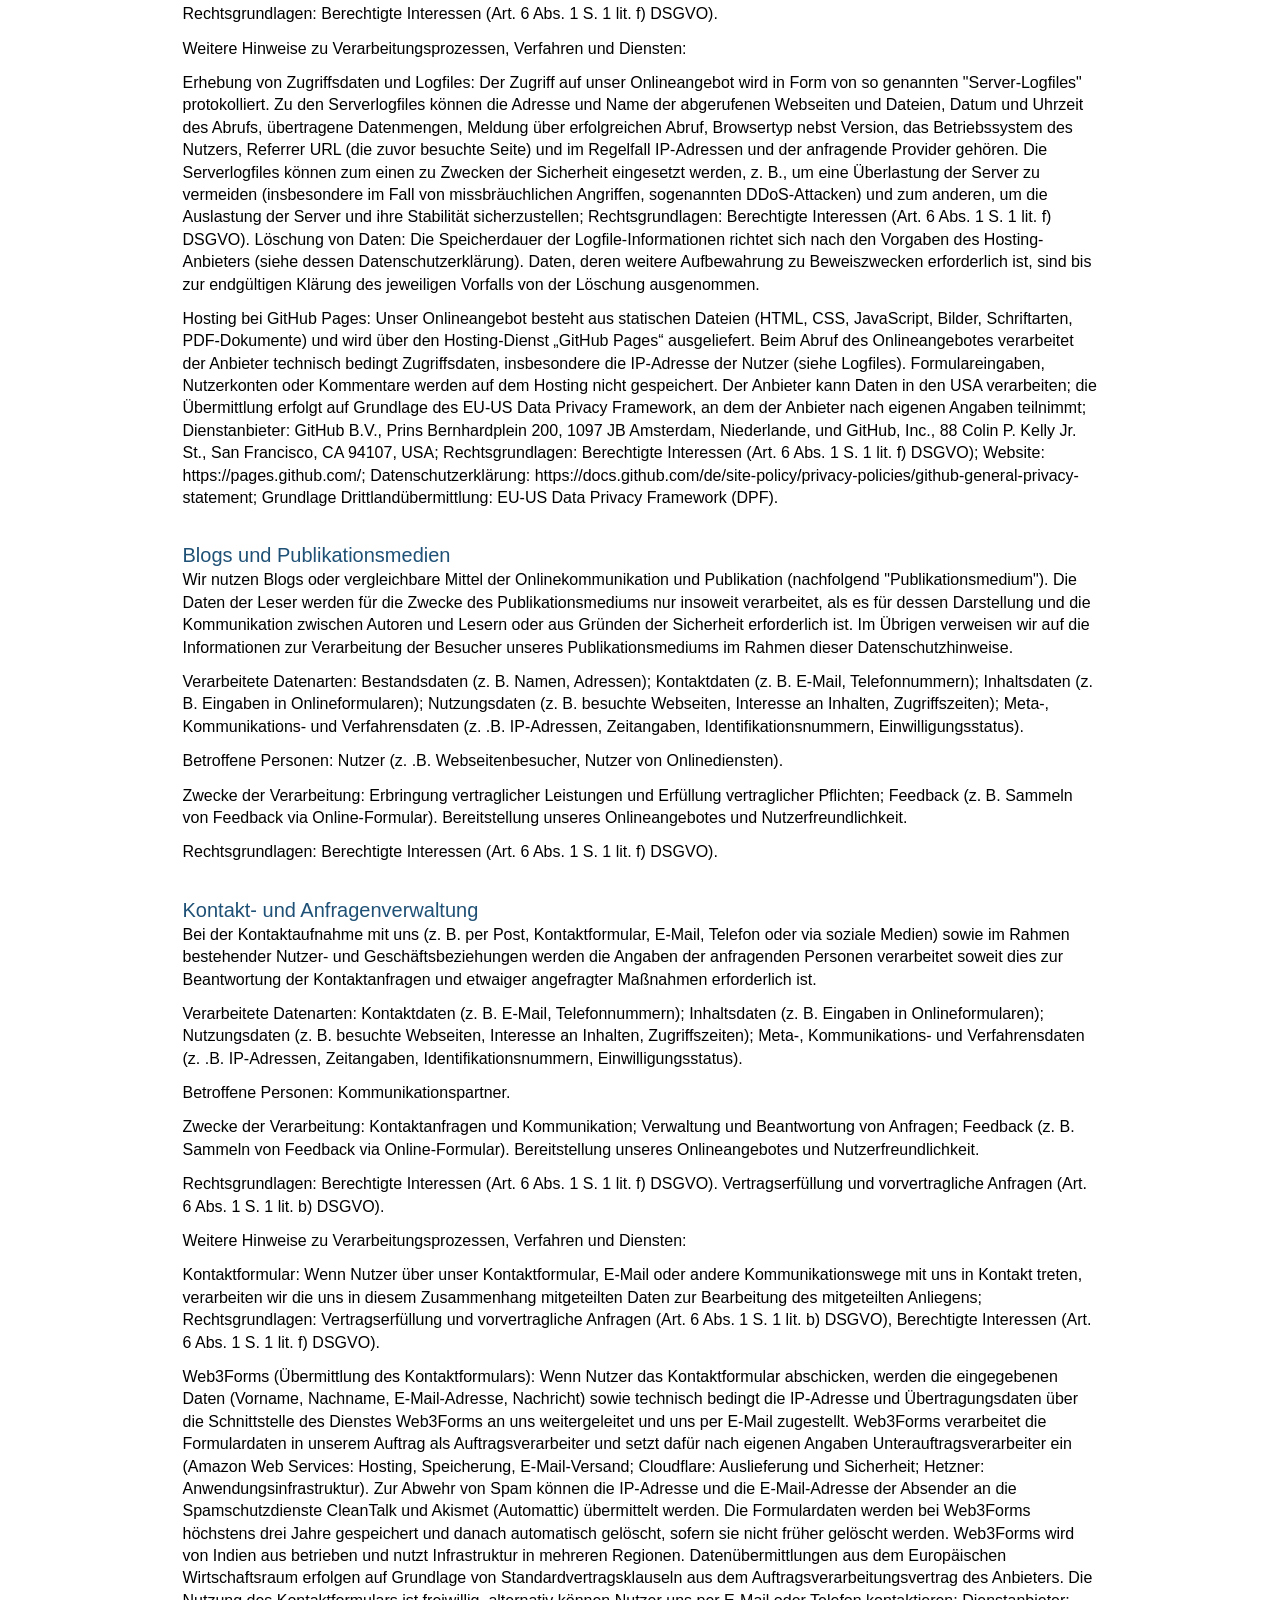
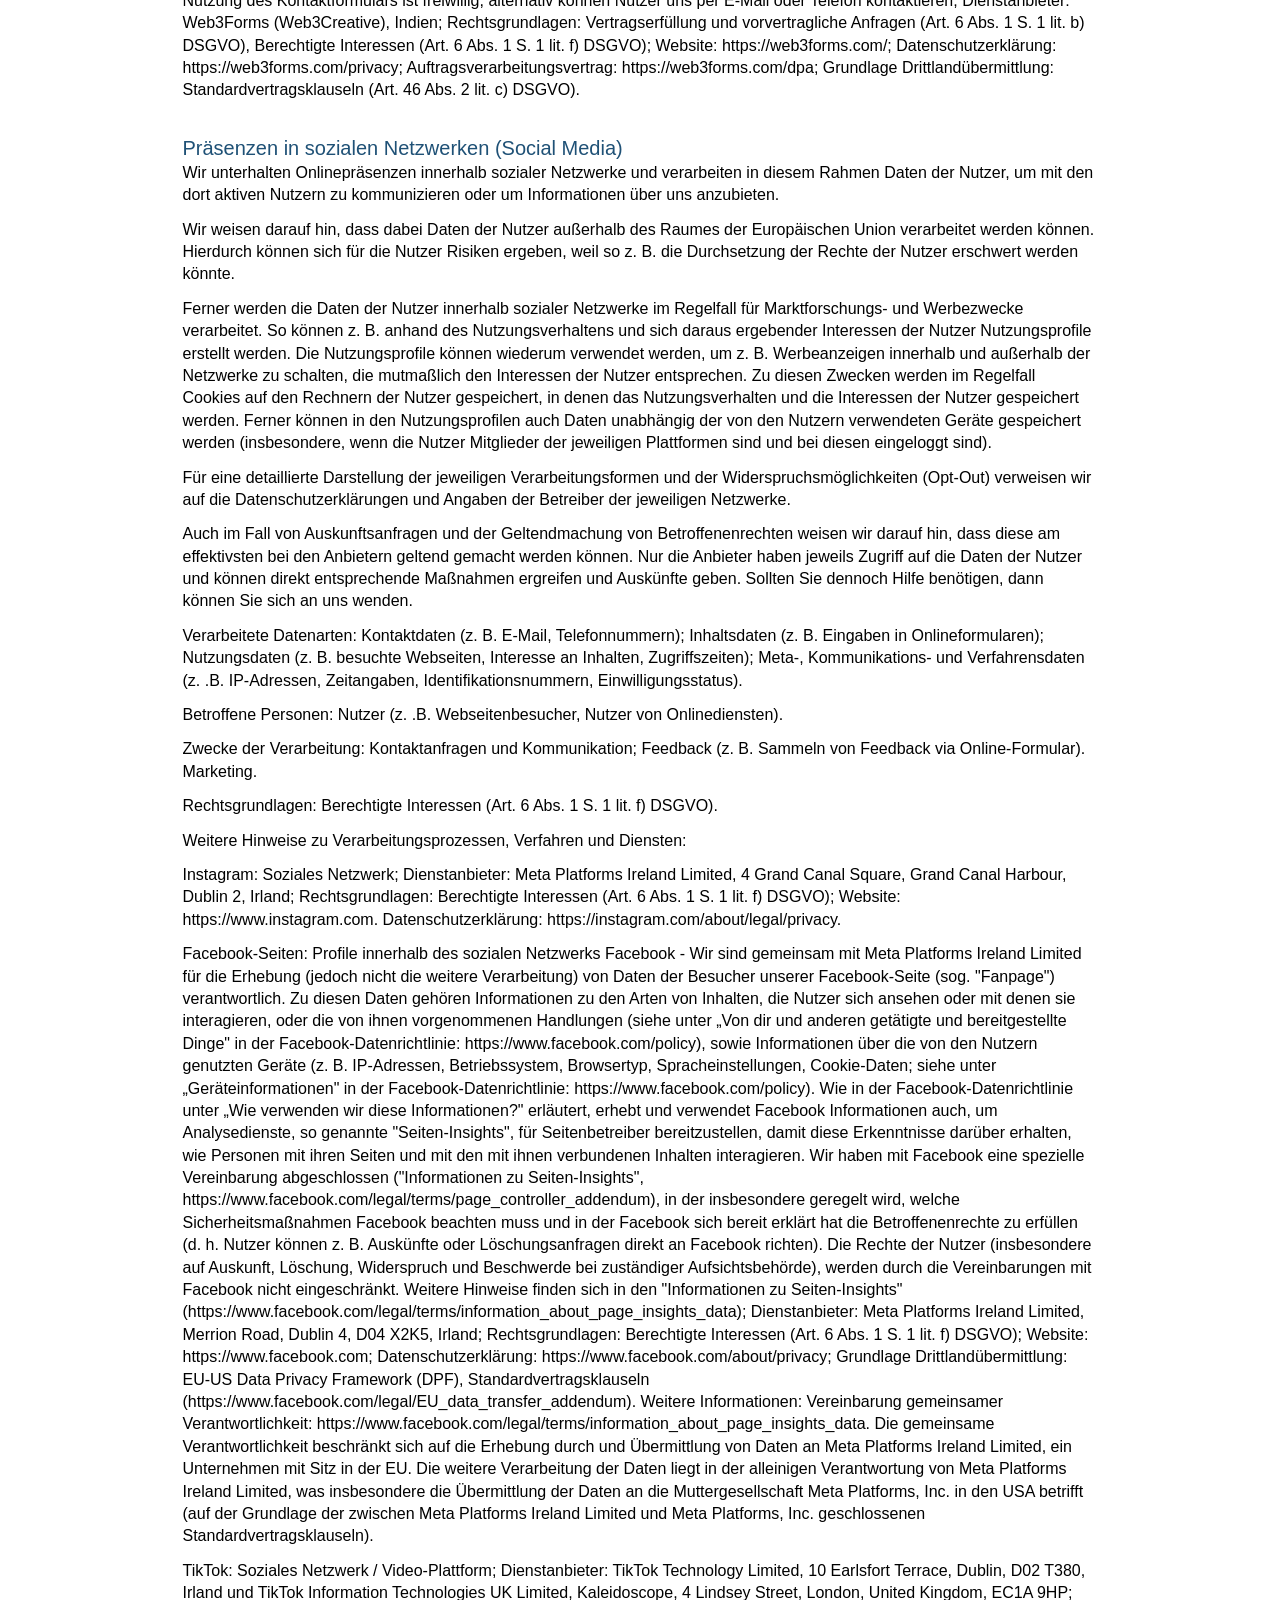
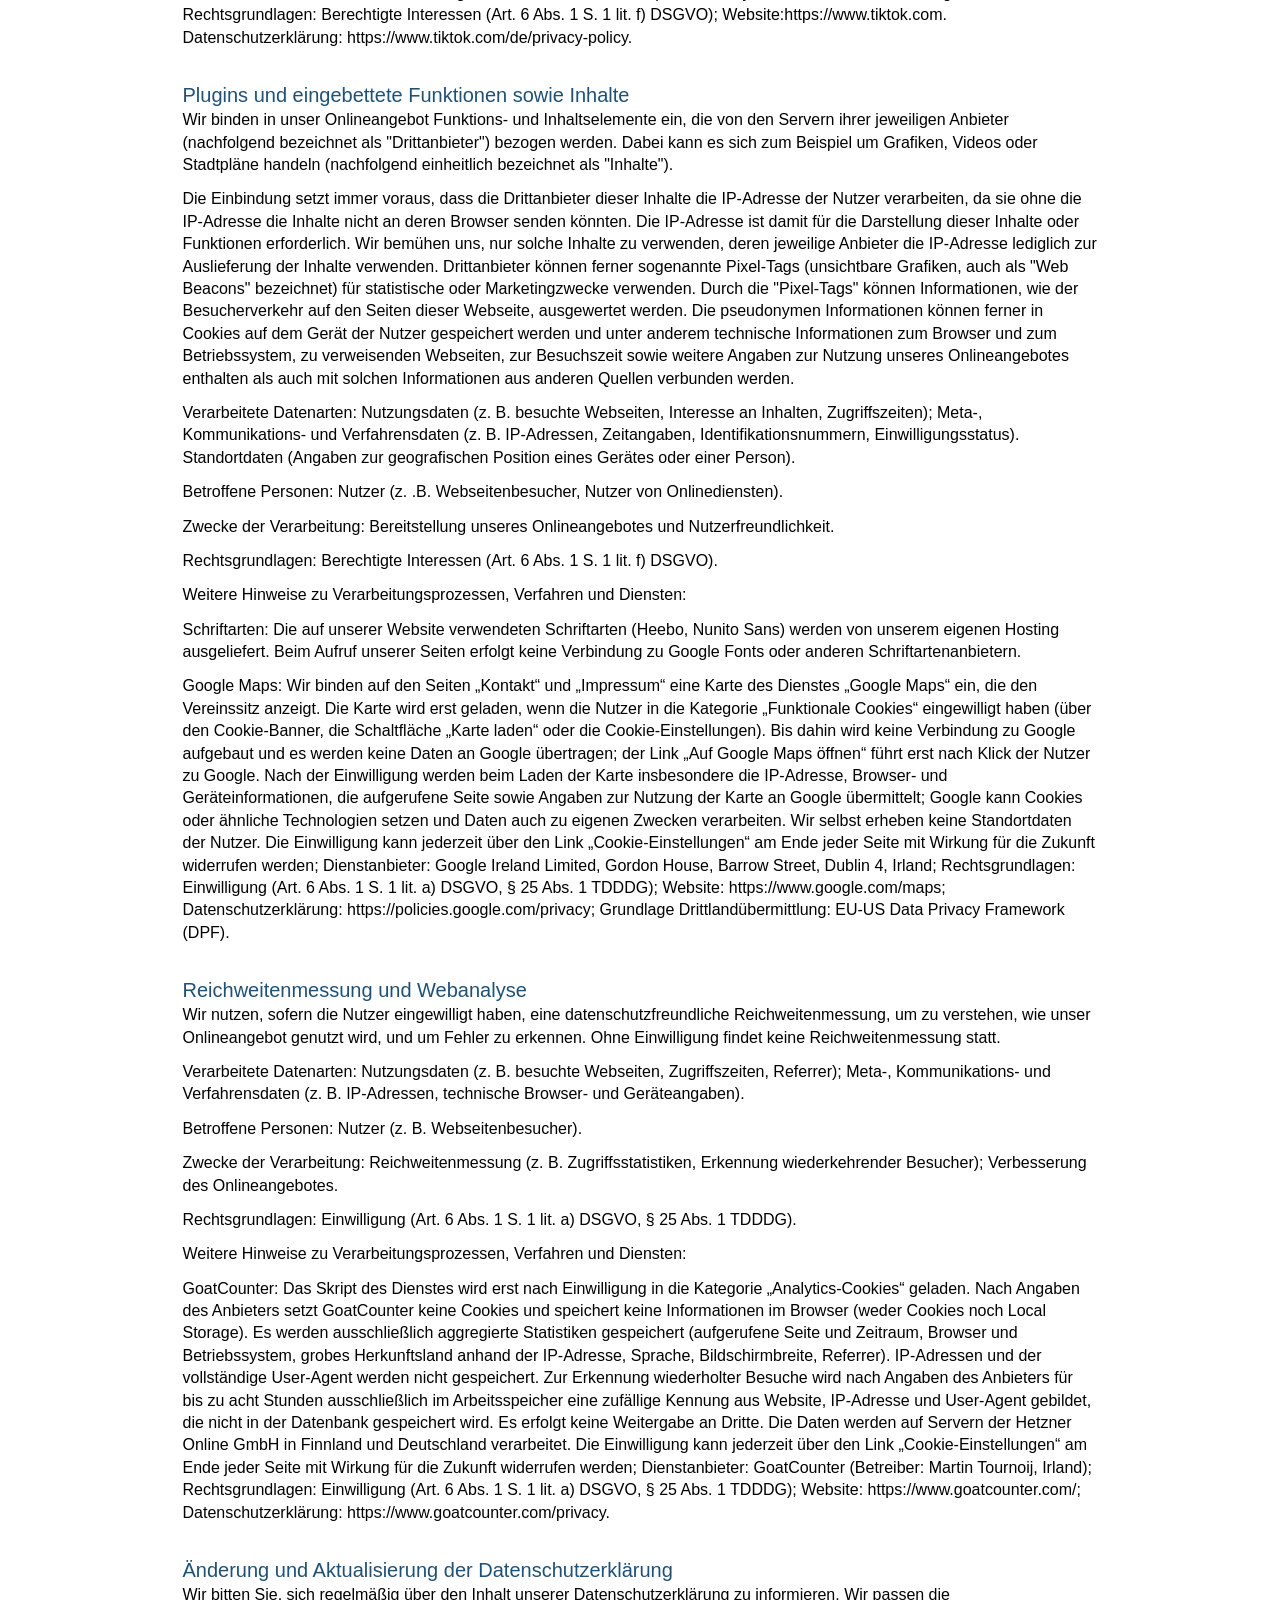
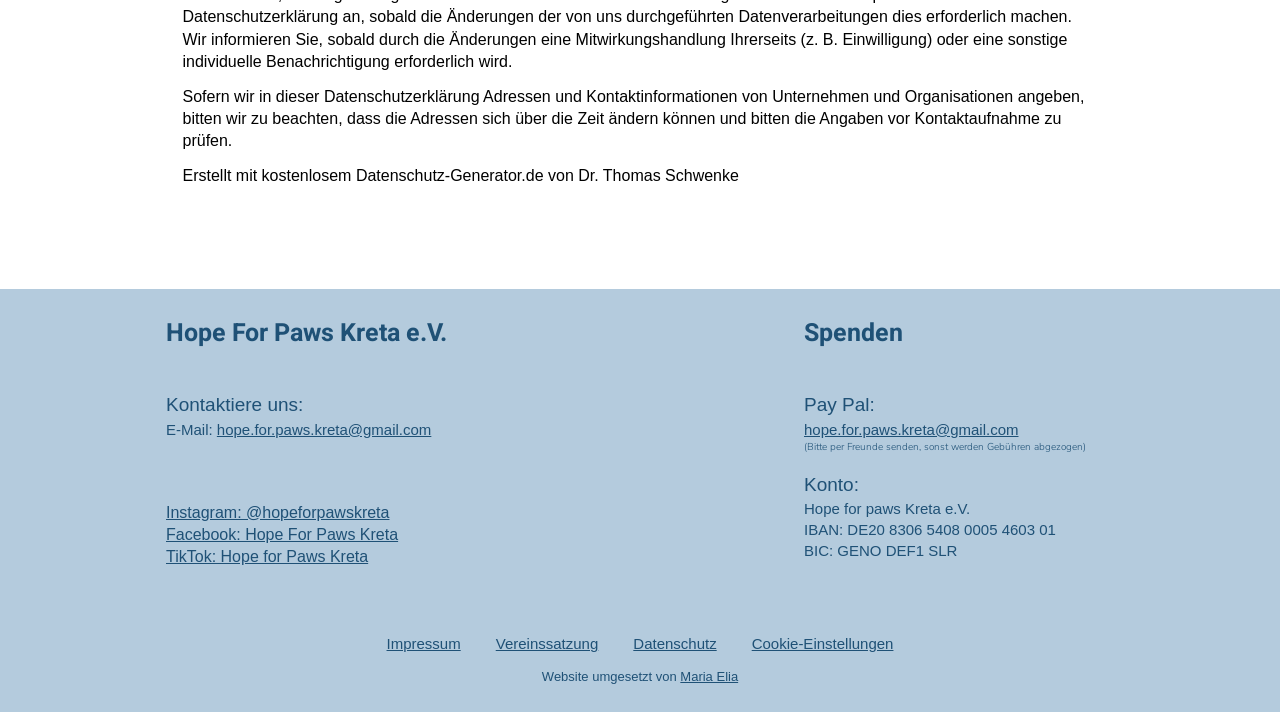
<file: datenschutz.html>
<!doctype html>
<html lang="de">
<head>
  <meta charset="UTF-8">
  <meta name="viewport" content="width=device-width, initial-scale=1">
  <title>Datenschutzerklärung | Hope for Paws Kreta e.V.</title>
  <meta name="description" content="Datenschutzerklärung von Hope for Paws Kreta e.V.: Verantwortlicher, Rechtsgrundlagen, Cookies, Kontaktformular, Google Maps und Reichweitenmessung.">
  <meta name="robots" content="index, follow, max-image-preview:large">
  <link rel="canonical" href="https://www.hope-for-paws-kreta.de/datenschutz.html">
  <meta property="og:type" content="website">
  <meta property="og:site_name" content="Hope for Paws Kreta e.V.">
  <meta property="og:locale" content="de_DE">
  <meta property="og:title" content="Datenschutzerklärung | Hope for Paws Kreta e.V.">
  <meta property="og:description" content="Datenschutzerklärung von Hope for Paws Kreta e.V.: Verantwortlicher, Rechtsgrundlagen, Cookies, Kontaktformular, Google Maps und Reichweitenmessung.">
  <meta property="og:url" content="https://www.hope-for-paws-kreta.de/datenschutz.html">
  <meta property="og:image" content="https://www.hope-for-paws-kreta.de/assets/img/og-image.jpg">
  <meta property="og:image:width" content="1200">
  <meta property="og:image:height" content="630">
  <meta name="twitter:card" content="summary_large_image">
  <link rel="stylesheet" href="css/style.css">
  <link rel="icon" href="favicon.ico" sizes="48x48">
  <link rel="icon" href="favicon-32.png" type="image/png" sizes="32x32">
  <link rel="apple-touch-icon" href="apple-touch-icon.png">
  <link rel="manifest" href="site.webmanifest">
  <meta name="theme-color" content="#81adcd">
</head>
<body>
  <a class="skip-link" href="#main">Weiter zum Hauptinhalt</a>

  <header class="nav">
    <a class="nav__logo" href="index.html"><img src="assets/img/logo-hope-for-paws-kreta.jpg" alt="Hope for Paws Kreta e.V. Logo" width="92" height="97"></a>
    <nav id="nav-list" class="nav__list" aria-label="Hauptnavigation">
      <a href="index.html">Home</a>
      <a href="verein.html">Verein</a>
      <a href="spenden.html">Hilfe</a>
      <a href="kontakt.html">Kontakt</a>
      <a href="impressum.html">Impressum</a>
      <a href="datenschutz.html" aria-current="page">Datenschutz</a>
    </nav>
    <div class="nav__social">
      <a href="https://www.instagram.com/hopeforpawskreta/" aria-label="Instagram" target="_blank" rel="noopener"><img src="assets/img/icon-instagram-header.png" alt="" width="20" height="20"></a>
      <a href="https://www.facebook.com/profile.php?id=100087981069986" aria-label="Facebook" target="_blank" rel="noopener"><img src="assets/img/icon-facebook-header.png" alt="" width="20" height="20"></a>
      <a href="https://www.tiktok.com/@hopeforpawskreta" aria-label="TikTok" target="_blank" rel="noopener"><img src="assets/img/icon-tiktok-header.png" alt="" width="20" height="20"></a>
      <a href="https://whatsapp.com/channel/0029VaZfguSICVffWhJRwq38" aria-label="WhatsApp Kanal" target="_blank" rel="noopener"><img src="assets/img/icon-whatsapp-header.png" alt="" width="20" height="20"></a>
    </div>
    <button class="nav__toggle" type="button" aria-expanded="false" aria-controls="nav-list" aria-label="Menü öffnen">
      <span class="nav__toggle-bar"></span>
    </button>
  </header>

  <main id="main">

    <section class="legal-hero">
        <h1>DATENSCHUTZ&shy;ERKLÄRUNG</h1>
        <p>Mit der folgenden Datenschutzerklärung möchten wir Sie darüber aufklären, welche Arten Ihrer personenbezogenen Daten (nachfolgend auch kurz als "Daten" bezeichnet) wir zu welchen Zwecken und in welchem Umfang verarbeiten. Die Datenschutzerklärung gilt für alle von uns durchgeführten Verarbeitungen personenbezogener Daten, sowohl im Rahmen der Erbringung unserer Leistungen als auch insbesondere auf unseren Webseiten, in mobilen Applikationen sowie innerhalb externer Onlinepräsenzen, wie z. B. unserer Social-Media-Profile (nachfolgend zusammenfassend bezeichnet als "Onlineangebot").</p>
        <p>Die verwendeten Begriffe sind nicht geschlechtsspezifisch.</p>
        <p><strong>Stand: 19. September 2026</strong></p>
    </section>

    <section class="legal legal--datenschutz">

        <h2>Inhaltsübersicht</h2>
        <ul>
          <li><a href="#verantwortlicher">Verantwortlicher</a></li>
          <li><a href="#uebersicht-der-verarbeitungen">Übersicht der Verarbeitungen</a></li>
          <li><a href="#massgebliche-rechtsgrundlagen">Maßgebliche Rechtsgrundlagen</a></li>
          <li><a href="#sicherheitsmassnahmen">Sicherheitsmaßnahmen</a></li>
          <li><a href="#loeschung-von-daten">Löschung von Daten</a></li>
          <li><a href="#rechte-der-betroffenen-personen">Rechte der betroffenen Personen</a></li>
          <li><a href="#einsatz-von-cookies">Einsatz von Cookies</a></li>
          <li><a href="#wahrnehmung-von-aufgaben">Wahrnehmung von Aufgaben nach Satzung oder Geschäftsordnung</a></li>
          <li><a href="#bereitstellung-des-onlineangebotes">Bereitstellung des Onlineangebotes und Webhosting</a></li>
          <li><a href="#blogs-und-publikationsmedien">Blogs und Publikationsmedien</a></li>
          <li><a href="#kontakt-und-anfragenverwaltung">Kontakt- und Anfragenverwaltung</a></li>
          <li><a href="#praesenzen-in-sozialen-netzwerken">Präsenzen in sozialen Netzwerken (Social Media)</a></li>
          <li><a href="#plugins-und-eingebettete-funktionen">Plugins und eingebettete Funktionen sowie Inhalte</a></li>
          <li><a href="#reichweitenmessung-und-webanalyse">Reichweitenmessung und Webanalyse</a></li>
          <li><a href="#aenderung-und-aktualisierung">Änderung und Aktualisierung der Datenschutzerklärung</a></li>
        </ul>

        <h2 id="verantwortlicher">Verantwortlicher</h2>
        <p>Hope for paws Kreta e.V.<br>Angelstr. 30<br>68199 Mannheim</p>
        <p>E-Mail-Adresse: <a href="mailto:hope.for.paws.kreta@gmail.com">hope.for.paws.kreta@gmail.com</a></p>
        <p>Impressum: <a href="https://www.hope-for-paws-kreta.de/impressum">https://www.hope-for-paws-kreta.de/impressum</a></p>

        <h2 id="uebersicht-der-verarbeitungen">Übersicht der Verarbeitungen</h2>
        <p>Die nachfolgende Übersicht fasst die Arten der verarbeiteten Daten und die Zwecke ihrer Verarbeitung zusammen und verweist auf die betroffenen Personen.</p>
        <p>Arten der verarbeiteten Daten:</p>
        <ul>
          <li>Bestandsdaten.</li>
          <li>Zahlungsdaten.</li>
          <li>Standortdaten.</li>
          <li>Kontaktdaten.</li>
          <li>Inhaltsdaten.</li>
          <li>Vertragsdaten.</li>
          <li>Nutzungsdaten.</li>
          <li>Meta-, Kommunikations- und Verfahrensdaten.</li>
        </ul>
        <p>Kategorien betroffener Personen:</p>
        <ul>
          <li>Kommunikationspartner.</li>
          <li>Nutzer.</li>
          <li>Mitglieder.</li>
          <li>Geschäfts- und Vertragspartner.</li>
        </ul>
        <p>Zwecke der Verarbeitung:</p>
        <ul>
          <li>Erbringung vertraglicher Leistungen und Erfüllung vertraglicher Pflichten.</li>
          <li>Kontaktanfragen und Kommunikation.</li>
          <li>Sicherheitsmaßnahmen.</li>
          <li>Verwaltung und Beantwortung von Anfragen.</li>
          <li>Feedback.</li>
          <li>Marketing.</li>
          <li>Bereitstellung unseres Onlineangebotes und Nutzerfreundlichkeit.</li>
          <li>Informationstechnische Infrastruktur.</li>
        </ul>

        <h2 id="massgebliche-rechtsgrundlagen">Maßgebliche Rechtsgrundlagen</h2>
        <p>Maßgebliche Rechtsgrundlagen nach der DSGVO: Im Folgenden erhalten Sie eine Übersicht der Rechtsgrundlagen der DSGVO, auf deren Basis wir personenbezogene Daten verarbeiten. Bitte nehmen Sie zur Kenntnis, dass neben den Regelungen der DSGVO nationale Datenschutzvorgaben in Ihrem bzw. unserem Wohn- oder Sitzland gelten können. Sollten ferner im Einzelfall speziellere Rechtsgrundlagen maßgeblich sein, teilen wir Ihnen diese in der Datenschutzerklärung mit.</p>
        <p>Einwilligung (Art. 6 Abs. 1 S. 1 lit. a) DSGVO) - Die betroffene Person hat ihre Einwilligung in die Verarbeitung der sie betreffenden personenbezogenen Daten für einen spezifischen Zweck oder mehrere bestimmte Zwecke gegeben.</p>
        <p>Vertragserfüllung und vorvertragliche Anfragen (Art. 6 Abs. 1 S. 1 lit. b) DSGVO) - Die Verarbeitung ist für die Erfüllung eines Vertrags, dessen Vertragspartei die betroffene Person ist, oder zur Durchführung vorvertraglicher Maßnahmen erforderlich, die auf Anfrage der betroffenen Person erfolgen.</p>
        <p>Berechtigte Interessen (Art. 6 Abs. 1 S. 1 lit. f) DSGVO) - Die Verarbeitung ist zur Wahrung der berechtigten Interessen des Verantwortlichen oder eines Dritten erforderlich, sofern nicht die Interessen oder Grundrechte und Grundfreiheiten der betroffenen Person, die den Schutz personenbezogener Daten erfordern, überwiegen.</p>
        <p>Nationale Datenschutzregelungen in Deutschland: Zusätzlich zu den Datenschutzregelungen der DSGVO gelten nationale Regelungen zum Datenschutz in Deutschland. Hierzu gehört insbesondere das Gesetz zum Schutz vor Missbrauch personenbezogener Daten bei der Datenverarbeitung (Bundesdatenschutzgesetz, BDSG). Das BDSG enthält insbesondere Spezialregelungen zum Recht auf Auskunft, zum Recht auf Löschung, zum Widerspruchsrecht, zur Verarbeitung besonderer Kategorien personenbezogener Daten, zur Verarbeitung für andere Zwecke und zur Übermittlung sowie automatisierten Entscheidungsfindung im Einzelfall einschließlich Profiling. Ferner können Landesdatenschutzgesetze der einzelnen Bundesländer zur Anwendung gelangen.</p>
        <p>Hinweis auf Geltung DSGVO und Schweizer DSG: Diese Datenschutzhinweise dienen sowohl der Informationserteilung nach dem schweizerischen Bundesgesetz über den Datenschutz (Schweizer DSG) als auch nach der Datenschutzgrundverordnung (DSGVO). Aus diesem Grund bitten wir Sie zu beachten, dass aufgrund der breiteren räumlichen Anwendung und Verständlichkeit die Begriffe der DSGVO verwendet werden. Insbesondere statt der im Schweizer DSG verwendeten Begriffe „Bearbeitung" von „Personendaten", "überwiegendes Interesse" und "besonders schützenswerte Personendaten" werden die in der DSGVO verwendeten Begriffe „Verarbeitung" von „personenbezogenen Daten" sowie "berechtigtes Interesse" und "besondere Kategorien von Daten" verwendet. Die gesetzliche Bedeutung der Begriffe wird jedoch im Rahmen der Geltung des Schweizer DSG weiterhin nach dem Schweizer DSG bestimmt.</p>

        <h2 id="sicherheitsmassnahmen">Sicherheitsmaßnahmen</h2>
        <p>Wir treffen nach Maßgabe der gesetzlichen Vorgaben unter Berücksichtigung des Stands der Technik, der Implementierungskosten und der Art, des Umfangs, der Umstände und der Zwecke der Verarbeitung sowie der unterschiedlichen Eintrittswahrscheinlichkeiten und des Ausmaßes der Bedrohung der Rechte und Freiheiten natürlicher Personen geeignete technische und organisatorische Maßnahmen, um ein dem Risiko angemessenes Schutzniveau zu gewährleisten.</p>
        <p>Zu den Maßnahmen gehören insbesondere die Sicherung der Vertraulichkeit, Integrität und Verfügbarkeit von Daten durch Kontrolle des physischen und elektronischen Zugangs zu den Daten als auch des sie betreffenden Zugriffs, der Eingabe, der Weitergabe, der Sicherung der Verfügbarkeit und ihrer Trennung. Des Weiteren haben wir Verfahren eingerichtet, die eine Wahrnehmung von Betroffenenrechten, die Löschung von Daten und Reaktionen auf die Gefährdung der Daten gewährleisten. Ferner berücksichtigen wir den Schutz personenbezogener Daten bereits bei der Entwicklung bzw. Auswahl von Hardware, Software sowie Verfahren entsprechend dem Prinzip des Datenschutzes, durch Technikgestaltung und durch datenschutzfreundliche Voreinstellungen.</p>
        <p>TLS/SSL-Verschlüsselung (https): Um die Daten der Benutzer, die über unsere Online-Dienste übertragen werden, zu schützen, verwenden wir TLS/SSL-Verschlüsselung. Secure Sockets Layer (SSL) ist die Standardtechnologie zur Sicherung von Internetverbindungen durch Verschlüsselung der zwischen einer Website oder App und einem Browser (oder zwischen zwei Servern) übertragenen Daten. Transport Layer Security (TLS) ist eine aktualisierte und sicherere Version von SSL. Hyper Text Transfer Protocol Secure (HTTPS) wird in der URL angezeigt, wenn eine Website durch ein SSL/TLS-Zertifikat gesichert ist.</p>

        <h2 id="loeschung-von-daten">Löschung von Daten</h2>
        <p>Die von uns verarbeiteten Daten werden nach Maßgabe der gesetzlichen Vorgaben gelöscht, sobald deren zur Verarbeitung erlaubten Einwilligungen widerrufen werden oder sonstige Erlaubnisse entfallen (z. B. wenn der Zweck der Verarbeitung dieser Daten entfallen ist oder sie für den Zweck nicht erforderlich sind). Sofern die Daten nicht gelöscht werden, weil sie für andere und gesetzlich zulässige Zwecke erforderlich sind, wird deren Verarbeitung auf diese Zwecke beschränkt. D. h., die Daten werden gesperrt und nicht für andere Zwecke verarbeitet. Das gilt z. B. für Daten, die aus handels- oder steuerrechtlichen Gründen aufbewahrt werden müssen oder deren Speicherung zur Geltendmachung, Ausübung oder Verteidigung von Rechtsansprüchen oder zum Schutz der Rechte einer anderen natürlichen oder juristischen Person erforderlich ist. Unsere Datenschutzhinweise können ferner weitere Angaben zu der Aufbewahrung und Löschung von Daten beinhalten, die für die jeweiligen Verarbeitungen vorrangig gelten.</p>

        <h2 id="rechte-der-betroffenen-personen">Rechte der betroffenen Personen</h2>
        <p>Rechte der betroffenen Personen aus der DSGVO: Ihnen stehen als Betroffene nach der DSGVO verschiedene Rechte zu, die sich insbesondere aus Art. 15 bis 21 DSGVO ergeben:</p>
        <p>Widerspruchsrecht: Sie haben das Recht, aus Gründen, die sich aus Ihrer besonderen Situation ergeben, jederzeit gegen die Verarbeitung der Sie betreffenden personenbezogenen Daten, die aufgrund von Art. 6 Abs. 1 lit. e oder f DSGVO erfolgt, Widerspruch einzulegen; dies gilt auch für ein auf diese Bestimmungen gestütztes Profiling. Werden die Sie betreffenden personenbezogenen Daten verarbeitet, um Direktwerbung zu betreiben, haben Sie das Recht, jederzeit Widerspruch gegen die Verarbeitung der Sie betreffenden personenbezogenen Daten zum Zwecke derartiger Werbung einzulegen; dies gilt auch für das Profiling, soweit es mit solcher Direktwerbung in Verbindung steht.</p>
        <p>Widerrufsrecht bei Einwilligungen: Sie haben das Recht, erteilte Einwilligungen jederzeit zu widerrufen.</p>
        <p>Auskunftsrecht: Sie haben das Recht, eine Bestätigung darüber zu verlangen, ob betreffende Daten verarbeitet werden und auf Auskunft über diese Daten sowie auf weitere Informationen und Kopie der Daten entsprechend den gesetzlichen Vorgaben.</p>
        <p>Recht auf Berichtigung: Sie haben entsprechend den gesetzlichen Vorgaben das Recht, die Vervollständigung der Sie betreffenden Daten oder die Berichtigung der Sie betreffenden unrichtigen Daten zu verlangen.</p>
        <p>Recht auf Löschung und Einschränkung der Verarbeitung: Sie haben nach Maßgabe der gesetzlichen Vorgaben das Recht, zu verlangen, dass Sie betreffende Daten unverzüglich gelöscht werden, bzw. alternativ nach Maßgabe der gesetzlichen Vorgaben eine Einschränkung der Verarbeitung der Daten zu verlangen.</p>
        <p>Recht auf Datenübertragbarkeit: Sie haben das Recht, Sie betreffende Daten, die Sie uns bereitgestellt haben, nach Maßgabe der gesetzlichen Vorgaben in einem strukturierten, gängigen und maschinenlesbaren Format zu erhalten oder deren Übermittlung an einen anderen Verantwortlichen zu fordern.</p>
        <p>Beschwerde bei Aufsichtsbehörde: Sie haben unbeschadet eines anderweitigen verwaltungsrechtlichen oder gerichtlichen Rechtsbehelfs das Recht auf Beschwerde bei einer Aufsichtsbehörde, insbesondere in dem Mitgliedstaat ihres gewöhnlichen Aufenthaltsorts, ihres Arbeitsplatzes oder des Orts des mutmaßlichen Verstoßes, wenn Sie der Ansicht sind, dass die Verarbeitung der Sie betreffenden personenbezogenen Daten gegen die Vorgaben der DSGVO verstößt.</p>

        <h2 id="einsatz-von-cookies">Einsatz von Cookies</h2>
        <p>Cookies sind kleine Textdateien, bzw. sonstige Speichervermerke, die Informationen auf Endgeräten speichern und Informationen aus den Endgeräten auslesen. Z. B. um den Login-Status in einem Nutzerkonto, einen Warenkorbinhalt in einem E-Shop, die aufgerufenen Inhalte oder verwendete Funktionen eines Onlineangebotes speichern. Cookies können ferner zu unterschiedlichen Zwecken eingesetzt werden, z. B. zu Zwecken der Funktionsfähigkeit, Sicherheit und Komfort von Onlineangeboten sowie der Erstellung von Analysen der Besucherströme.</p>
        <p>Hinweise zur Einwilligung: Wir setzen Cookies im Einklang mit den gesetzlichen Vorschriften ein. Daher holen wir von den Nutzern eine vorhergehende Einwilligung ein, außer wenn diese gesetzlich nicht gefordert ist. Eine Einwilligung ist insbesondere nicht notwendig, wenn das Speichern und das Auslesen der Informationen, also auch von Cookies, unbedingt erforderlich sind, um dem den Nutzern einen von ihnen ausdrücklich gewünschten Telemediendienst (also unser Onlineangebot) zur Verfügung zu stellen. Zu den unbedingt erforderlichen Cookies gehören in der Regel Cookies mit Funktionen, die der Anzeige und Lauffähigkeit des Onlineangebotes , dem Lastausgleich, der Sicherheit, der Speicherung der Präferenzen und Auswahlmöglichkeiten der Nutzer oder ähnlichen mit der Bereitstellung der Haupt- und Nebenfunktionen des von den Nutzern angeforderten Onlineangebotes zusammenhängenden Zwecken dienen. Die widerrufliche Einwilligung wird gegenüber den Nutzern deutlich kommuniziert und enthält die Informationen zu der jeweiligen Cookie-Nutzung.</p>
        <p>Hinweise zu datenschutzrechtlichen Rechtsgrundlagen: Auf welcher datenschutzrechtlichen Rechtsgrundlage wir die personenbezogenen Daten der Nutzer mit Hilfe von Cookies verarbeiten, hängt davon ab, ob wir Nutzer um eine Einwilligung bitten. Falls die Nutzer einwilligen, ist die Rechtsgrundlage der Verarbeitung Ihrer Daten die erklärte Einwilligung. Andernfalls werden die mithilfe von Cookies verarbeiteten Daten auf Grundlage unserer berechtigten Interessen (z. B. an einem betriebswirtschaftlichen Betrieb unseres Onlineangebotes und Verbesserung seiner Nutzbarkeit) verarbeitet oder, wenn dies im Rahmen der Erfüllung unserer vertraglichen Pflichten erfolgt, wenn der Einsatz von Cookies erforderlich ist, um unsere vertraglichen Verpflichtungen zu erfüllen. Zu welchen Zwecken die Cookies von uns verarbeitet werden, darüber klären wir im Laufe dieser Datenschutzerklärung oder im Rahmen von unseren Einwilligungs- und Verarbeitungsprozessen auf.</p>
        <p>Speicherdauer:</p>
        <p>Im Hinblick auf die Speicherdauer werden die folgenden Arten von Cookies unterschieden:</p>
        <p>Temporäre Cookies (auch: Session- oder Sitzungs-Cookies): Temporäre Cookies werden spätestens gelöscht, nachdem ein Nutzer ein Online-Angebot verlassen und sein Endgerät (z. B. Browser oder mobile Applikation) geschlossen hat.</p>
        <p>Permanente Cookies: Permanente Cookies bleiben auch nach dem Schließen des Endgerätes gespeichert. So können beispielsweise der Login-Status gespeichert oder bevorzugte Inhalte direkt angezeigt werden, wenn der Nutzer eine Website erneut besucht. Ebenso können die mit Hilfe von Cookies erhobenen Daten der Nutzer zur Reichweitenmessung verwendet werden. Sofern wir Nutzern keine expliziten Angaben zur Art und Speicherdauer von Cookies mitteilen (z. B. im Rahmen der Einholung der Einwilligung), sollten Nutzer davon ausgehen, dass Cookies permanent sind und die Speicherdauer bis zu zwei Jahre betragen kann.</p>
        <p>Allgemeine Hinweise zum Widerruf und Widerspruch (sog. "Opt-Out"): Nutzer können die von ihnen abgegebenen Einwilligungen jederzeit widerrufen und der Verarbeitung entsprechend den gesetzlichen Vorgaben widersprechen. Hierzu können Nutzer unter anderem die Verwendung von Cookies in den Einstellungen ihres Browsers einschränken (wobei dadurch auch die Funktionalität unseres Onlineangebotes eingeschränkt sein kann). Ein Widerspruch gegen die Verwendung von Cookies zu Online-Marketing-Zwecken kann auch über die Websites https://optout.aboutads.info und https://www.youronlinechoices.com/ erklärt werden.</p>
        <p>Rechtsgrundlagen: Berechtigte Interessen (Art. 6 Abs. 1 S. 1 lit. f) DSGVO). Einwilligung (Art. 6 Abs. 1 S. 1 lit. a) DSGVO).</p>
        <p>Weitere Hinweise zu Verarbeitungsprozessen, Verfahren und Diensten:</p>
        <p>Verarbeitung von Cookie-Daten auf Grundlage einer Einwilligung: Wir setzen ein eigenes Verfahren zum Cookie-Einwilligungs-Management ein, in dessen Rahmen die Einwilligungen der Nutzer in den Einsatz von Cookies bzw. der im Rahmen dieses Verfahrens genannten Verarbeitungen und Anbieter (Kategorien: Funktionale Cookies, Analytics-Cookies) eingeholt sowie von den Nutzern verwaltet und jederzeit mit Wirkung für die Zukunft widerrufen werden können. Die Auswahl der Nutzer wird ausschließlich lokal im Browser der Nutzer im sogenannten Local Storage (Eintrag „hfp_cookie_consent“) gespeichert und weder an unsere Server noch an Dritte übertragen. Gespeichert werden die Auswahl je Kategorie sowie der Zeitpunkt der Auswahl; es wird keine Nutzerkennung gebildet. Die Auswahl wird für bis zu zwölf Monate gespeichert, danach werden die Nutzer erneut gefragt. Nutzer können ihre Auswahl jederzeit über den Link „Cookie-Einstellungen“ am Ende jeder Seite ändern oder widerrufen oder den Eintrag durch Löschen der Browserdaten entfernen. Das Speichern der Auswahl ist unbedingt erforderlich, um die Entscheidung der Nutzer umzusetzen und nachzuweisen (§ 25 Abs. 2 Nr. 2 TDDDG); Rechtsgrundlagen: Berechtigte Interessen (Art. 6 Abs. 1 S. 1 lit. f) DSGVO), Rechtliche Verpflichtung (Nachweis der Einwilligung, Art. 7 Abs. 1 i. V. m. Art. 6 Abs. 1 S. 1 lit. c) DSGVO).</p>
        <p>Eingesetzte Cookies und ähnliche Technologien: (1) Unbedingt erforderlich: Local-Storage-Eintrag „hfp_cookie_consent“ (Speicherung der Cookie-Auswahl, bis zu zwölf Monate). (2) Funktional (nur nach Einwilligung): Cookies und ähnliche Technologien, die Google beim Laden der eingebetteten Google-Maps-Karte setzt (siehe Abschnitt „Plugins und eingebettete Funktionen sowie Inhalte“). (3) Analytics (nur nach Einwilligung): Reichweitenmessung mit GoatCounter (siehe Abschnitt „Reichweitenmessung und Webanalyse“); GoatCounter setzt nach Angaben des Anbieters keine Cookies und speichert keine Informationen im Browser. Marketing-Cookies oder Werbedienste setzen wir nicht ein.</p>
        <p>Eingesetzte Cookies und ähnliche Technologien: (1) Unbedingt erforderlich: Local-Storage-Eintrag „hfp_cookie_consent“ (Speicherung der Cookie-Auswahl, bis zu zwölf Monate). (2) Funktional (nur nach Einwilligung): Cookies und ähnliche Technologien, die Google beim Laden der eingebetteten Google-Maps-Karte setzt (siehe Abschnitt „Plugins und eingebettete Funktionen sowie Inhalte“). (3) Marketing- und Analytics-Cookies: Derzeit setzen wir keine Marketing- oder Analysedienste ein; die entsprechenden Auswahlmöglichkeiten im Einstellungsdialog haben derzeit keine Auswirkung.</p>

        <h2 id="wahrnehmung-von-aufgaben">Wahrnehmung von Aufgaben nach Satzung oder Geschäftsordnung</h2>
        <p>Wir verarbeiten die Daten unserer Mitglieder, Unterstützer, Interessenten, Geschäftspartner oder sonstiger Personen (Zusammenfassend "Betroffene"), wenn wir mit ihnen in einem Mitgliedschafts- oder sonstigem geschäftlichen Verhältnis stehen und unsere Aufgaben wahrnehmen sowie Empfänger von Leistungen und Zuwendungen sind. Im Übrigen verarbeiten wir die Daten Betroffener auf Grundlage unserer berechtigten Interessen, z. B. wenn es sich um administrative Aufgaben oder Öffentlichkeitsarbeit handelt.</p>
        <p>Die hierbei verarbeiteten Daten, die Art, der Umfang und der Zweck und die Erforderlichkeit ihrer Verarbeitung, bestimmen sich nach dem zugrundeliegenden Mitgliedschafts- oder Vertragsverhältnis, aus dem sich auch die Erforderlichkeit etwaiger Datenangaben ergeben (im Übrigen weisen wir auf erforderliche Daten hin).</p>
        <p>Wir löschen Daten, die zur Erbringung unserer satzungs- und geschäftsmäßigen Zwecke nicht mehr erforderlich sind. Dies bestimmt sich entsprechend der jeweiligen Aufgaben und vertraglichen Beziehungen. Wir bewahren die Daten so lange auf, wie sie zur Geschäftsabwicklung, als auch im Hinblick auf etwaige Gewährleistungs- oder Haftungspflichten auf Grundlage unserer berechtigten Interesse an deren Regelung relevant sein können. Die Erforderlichkeit der Aufbewahrung der Daten wird regelmäßig überprüft; im Übrigen gelten die gesetzlichen Aufbewahrungspflichten.</p>
        <p>Verarbeitete Datenarten: Bestandsdaten (z. B. Namen, Adressen); Zahlungsdaten (z. B. Bankverbindungen, Rechnungen, Zahlungshistorie); Kontaktdaten (z. B. E-Mail, Telefonnummern); Vertragsdaten (z. .B. Vertragsgegenstand, Laufzeit, Kundenkategorie).</p>
        <p>Betroffene Personen: Nutzer (z. B. Webseitenbesucher, Nutzer von Onlinediensten); Mitglieder. Geschäfts- und Vertragspartner.</p>
        <p>Zwecke der Verarbeitung: Erbringung vertraglicher Leistungen und Erfüllung vertraglicher Pflichten; Kontaktanfragen und Kommunikation. Verwaltung und Beantwortung von Anfragen.</p>
        <p>Rechtsgrundlagen: Vertragserfüllung und vorvertragliche Anfragen (Art. 6 Abs. 1 S. 1 lit. b) DSGVO). Berechtigte Interessen (Art. 6 Abs. 1 S. 1 lit. f) DSGVO).</p>

        <h2 id="bereitstellung-des-onlineangebotes">Bereitstellung des Onlineangebotes und Webhosting</h2>
        <p>Wir verarbeiten die Daten der Nutzer, um ihnen unsere Online-Dienste zur Verfügung stellen zu können. Zu diesem Zweck verarbeiten wir die IP-Adresse des Nutzers, die notwendig ist, um die Inhalte und Funktionen unserer Online-Dienste an den Browser oder das Endgerät der Nutzer zu übermitteln.</p>
        <p>Verarbeitete Datenarten: Nutzungsdaten (z. B. besuchte Webseiten, Interesse an Inhalten, Zugriffszeiten); Meta-, Kommunikations- und Verfahrensdaten (z. B. IP-Adressen, Zeitangaben, Identifikationsnummern, Einwilligungsstatus); Inhaltsdaten (z. .B. Eingaben in Onlineformularen).</p>
        <p>Betroffene Personen: Nutzer (z. .B. Webseitenbesucher, Nutzer von Onlinediensten).</p>
        <p>Zwecke der Verarbeitung: Bereitstellung unseres Onlineangebotes und Nutzerfreundlichkeit; Informationstechnische Infrastruktur (Betrieb und Bereitstellung von Informationssystemen und technischen Geräten (Computer, Server etc.).). Sicherheitsmaßnahmen.</p>
        <p>Rechtsgrundlagen: Berechtigte Interessen (Art. 6 Abs. 1 S. 1 lit. f) DSGVO).</p>
        <p>Weitere Hinweise zu Verarbeitungsprozessen, Verfahren und Diensten:</p>
        <p>Erhebung von Zugriffsdaten und Logfiles: Der Zugriff auf unser Onlineangebot wird in Form von so genannten "Server-Logfiles" protokolliert. Zu den Serverlogfiles können die Adresse und Name der abgerufenen Webseiten und Dateien, Datum und Uhrzeit des Abrufs, übertragene Datenmengen, Meldung über erfolgreichen Abruf, Browsertyp nebst Version, das Betriebssystem des Nutzers, Referrer URL (die zuvor besuchte Seite) und im Regelfall IP-Adressen und der anfragende Provider gehören. Die Serverlogfiles können zum einen zu Zwecken der Sicherheit eingesetzt werden, z. B., um eine Überlastung der Server zu vermeiden (insbesondere im Fall von missbräuchlichen Angriffen, sogenannten DDoS-Attacken) und zum anderen, um die Auslastung der Server und ihre Stabilität sicherzustellen; Rechtsgrundlagen: Berechtigte Interessen (Art. 6 Abs. 1 S. 1 lit. f) DSGVO). Löschung von Daten: Die Speicherdauer der Logfile-Informationen richtet sich nach den Vorgaben des Hosting-Anbieters (siehe dessen Datenschutzerklärung). Daten, deren weitere Aufbewahrung zu Beweiszwecken erforderlich ist, sind bis zur endgültigen Klärung des jeweiligen Vorfalls von der Löschung ausgenommen.</p>
        <p>Hosting bei GitHub Pages: Unser Onlineangebot besteht aus statischen Dateien (HTML, CSS, JavaScript, Bilder, Schriftarten, PDF-Dokumente) und wird über den Hosting-Dienst „GitHub Pages“ ausgeliefert. Beim Abruf des Onlineangebotes verarbeitet der Anbieter technisch bedingt Zugriffsdaten, insbesondere die IP-Adresse der Nutzer (siehe Logfiles). Formulareingaben, Nutzerkonten oder Kommentare werden auf dem Hosting nicht gespeichert. Der Anbieter kann Daten in den USA verarbeiten; die Übermittlung erfolgt auf Grundlage des EU-US Data Privacy Framework, an dem der Anbieter nach eigenen Angaben teilnimmt; Dienstanbieter: GitHub B.V., Prins Bernhardplein 200, 1097 JB Amsterdam, Niederlande, und GitHub, Inc., 88 Colin P. Kelly Jr. St., San Francisco, CA 94107, USA; Rechtsgrundlagen: Berechtigte Interessen (Art. 6 Abs. 1 S. 1 lit. f) DSGVO); Website: https://pages.github.com/; Datenschutzerklärung: https://docs.github.com/de/site-policy/privacy-policies/github-general-privacy-statement; Grundlage Drittlandübermittlung: EU-US Data Privacy Framework (DPF).</p>

        <h2 id="blogs-und-publikationsmedien">Blogs und Publikationsmedien</h2>
        <p>Wir nutzen Blogs oder vergleichbare Mittel der Onlinekommunikation und Publikation (nachfolgend "Publikationsmedium"). Die Daten der Leser werden für die Zwecke des Publikationsmediums nur insoweit verarbeitet, als es für dessen Darstellung und die Kommunikation zwischen Autoren und Lesern oder aus Gründen der Sicherheit erforderlich ist. Im Übrigen verweisen wir auf die Informationen zur Verarbeitung der Besucher unseres Publikationsmediums im Rahmen dieser Datenschutzhinweise.</p>
        <p>Verarbeitete Datenarten: Bestandsdaten (z. B. Namen, Adressen); Kontaktdaten (z. B. E-Mail, Telefonnummern); Inhaltsdaten (z. B. Eingaben in Onlineformularen); Nutzungsdaten (z. B. besuchte Webseiten, Interesse an Inhalten, Zugriffszeiten); Meta-, Kommunikations- und Verfahrensdaten (z. .B. IP-Adressen, Zeitangaben, Identifikationsnummern, Einwilligungsstatus).</p>
        <p>Betroffene Personen: Nutzer (z. .B. Webseitenbesucher, Nutzer von Onlinediensten).</p>
        <p>Zwecke der Verarbeitung: Erbringung vertraglicher Leistungen und Erfüllung vertraglicher Pflichten; Feedback (z. B. Sammeln von Feedback via Online-Formular). Bereitstellung unseres Onlineangebotes und Nutzerfreundlichkeit.</p>
        <p>Rechtsgrundlagen: Berechtigte Interessen (Art. 6 Abs. 1 S. 1 lit. f) DSGVO).</p>

        <h2 id="kontakt-und-anfragenverwaltung">Kontakt- und Anfragenverwaltung</h2>
        <p>Bei der Kontaktaufnahme mit uns (z. B. per Post, Kontaktformular, E-Mail, Telefon oder via soziale Medien) sowie im Rahmen bestehender Nutzer- und Geschäftsbeziehungen werden die Angaben der anfragenden Personen verarbeitet soweit dies zur Beantwortung der Kontaktanfragen und etwaiger angefragter Maßnahmen erforderlich ist.</p>
        <p>Verarbeitete Datenarten: Kontaktdaten (z. B. E-Mail, Telefonnummern); Inhaltsdaten (z. B. Eingaben in Onlineformularen); Nutzungsdaten (z. B. besuchte Webseiten, Interesse an Inhalten, Zugriffszeiten); Meta-, Kommunikations- und Verfahrensdaten (z. .B. IP-Adressen, Zeitangaben, Identifikationsnummern, Einwilligungsstatus).</p>
        <p>Betroffene Personen: Kommunikationspartner.</p>
        <p>Zwecke der Verarbeitung: Kontaktanfragen und Kommunikation; Verwaltung und Beantwortung von Anfragen; Feedback (z. B. Sammeln von Feedback via Online-Formular). Bereitstellung unseres Onlineangebotes und Nutzerfreundlichkeit.</p>
        <p>Rechtsgrundlagen: Berechtigte Interessen (Art. 6 Abs. 1 S. 1 lit. f) DSGVO). Vertragserfüllung und vorvertragliche Anfragen (Art. 6 Abs. 1 S. 1 lit. b) DSGVO).</p>
        <p>Weitere Hinweise zu Verarbeitungsprozessen, Verfahren und Diensten:</p>
        <p>Kontaktformular: Wenn Nutzer über unser Kontaktformular, E-Mail oder andere Kommunikationswege mit uns in Kontakt treten, verarbeiten wir die uns in diesem Zusammenhang mitgeteilten Daten zur Bearbeitung des mitgeteilten Anliegens; Rechtsgrundlagen: Vertragserfüllung und vorvertragliche Anfragen (Art. 6 Abs. 1 S. 1 lit. b) DSGVO), Berechtigte Interessen (Art. 6 Abs. 1 S. 1 lit. f) DSGVO).</p>
        <p>Web3Forms (Übermittlung des Kontaktformulars): Wenn Nutzer das Kontaktformular abschicken, werden die eingegebenen Daten (Vorname, Nachname, E-Mail-Adresse, Nachricht) sowie technisch bedingt die IP-Adresse und Übertragungsdaten über die Schnittstelle des Dienstes Web3Forms an uns weitergeleitet und uns per E-Mail zugestellt. Web3Forms verarbeitet die Formulardaten in unserem Auftrag als Auftragsverarbeiter und setzt dafür nach eigenen Angaben Unterauftragsverarbeiter ein (Amazon Web Services: Hosting, Speicherung, E-Mail-Versand; Cloudflare: Auslieferung und Sicherheit; Hetzner: Anwendungsinfrastruktur). Zur Abwehr von Spam können die IP-Adresse und die E-Mail-Adresse der Absender an die Spamschutzdienste CleanTalk und Akismet (Automattic) übermittelt werden. Die Formulardaten werden bei Web3Forms höchstens drei Jahre gespeichert und danach automatisch gelöscht, sofern sie nicht früher gelöscht werden. Web3Forms wird von Indien aus betrieben und nutzt Infrastruktur in mehreren Regionen. Datenübermittlungen aus dem Europäischen Wirtschaftsraum erfolgen auf Grundlage von Standardvertragsklauseln aus dem Auftragsverarbeitungsvertrag des Anbieters. Die Nutzung des Kontaktformulars ist freiwillig, alternativ können Nutzer uns per E-Mail oder Telefon kontaktieren; Dienstanbieter: Web3Forms (Web3Creative), Indien; Rechtsgrundlagen: Vertragserfüllung und vorvertragliche Anfragen (Art. 6 Abs. 1 S. 1 lit. b) DSGVO), Berechtigte Interessen (Art. 6 Abs. 1 S. 1 lit. f) DSGVO); Website: https://web3forms.com/; Datenschutzerklärung: https://web3forms.com/privacy; Auftragsverarbeitungsvertrag: https://web3forms.com/dpa; Grundlage Drittlandübermittlung: Standardvertragsklauseln (Art. 46 Abs. 2 lit. c) DSGVO).</p>

        <h2 id="praesenzen-in-sozialen-netzwerken">Präsenzen in sozialen Netzwerken (Social Media)</h2>
        <p>Wir unterhalten Onlinepräsenzen innerhalb sozialer Netzwerke und verarbeiten in diesem Rahmen Daten der Nutzer, um mit den dort aktiven Nutzern zu kommunizieren oder um Informationen über uns anzubieten.</p>
        <p>Wir weisen darauf hin, dass dabei Daten der Nutzer außerhalb des Raumes der Europäischen Union verarbeitet werden können. Hierdurch können sich für die Nutzer Risiken ergeben, weil so z. B. die Durchsetzung der Rechte der Nutzer erschwert werden könnte.</p>
        <p>Ferner werden die Daten der Nutzer innerhalb sozialer Netzwerke im Regelfall für Marktforschungs- und Werbezwecke verarbeitet. So können z. B. anhand des Nutzungsverhaltens und sich daraus ergebender Interessen der Nutzer Nutzungsprofile erstellt werden. Die Nutzungsprofile können wiederum verwendet werden, um z. B. Werbeanzeigen innerhalb und außerhalb der Netzwerke zu schalten, die mutmaßlich den Interessen der Nutzer entsprechen. Zu diesen Zwecken werden im Regelfall Cookies auf den Rechnern der Nutzer gespeichert, in denen das Nutzungsverhalten und die Interessen der Nutzer gespeichert werden. Ferner können in den Nutzungsprofilen auch Daten unabhängig der von den Nutzern verwendeten Geräte gespeichert werden (insbesondere, wenn die Nutzer Mitglieder der jeweiligen Plattformen sind und bei diesen eingeloggt sind).</p>
        <p>Für eine detaillierte Darstellung der jeweiligen Verarbeitungsformen und der Widerspruchsmöglichkeiten (Opt-Out) verweisen wir auf die Datenschutzerklärungen und Angaben der Betreiber der jeweiligen Netzwerke.</p>
        <p>Auch im Fall von Auskunftsanfragen und der Geltendmachung von Betroffenenrechten weisen wir darauf hin, dass diese am effektivsten bei den Anbietern geltend gemacht werden können. Nur die Anbieter haben jeweils Zugriff auf die Daten der Nutzer und können direkt entsprechende Maßnahmen ergreifen und Auskünfte geben. Sollten Sie dennoch Hilfe benötigen, dann können Sie sich an uns wenden.</p>
        <p>Verarbeitete Datenarten: Kontaktdaten (z. B. E-Mail, Telefonnummern); Inhaltsdaten (z. B. Eingaben in Onlineformularen); Nutzungsdaten (z. B. besuchte Webseiten, Interesse an Inhalten, Zugriffszeiten); Meta-, Kommunikations- und Verfahrensdaten (z. .B. IP-Adressen, Zeitangaben, Identifikationsnummern, Einwilligungsstatus).</p>
        <p>Betroffene Personen: Nutzer (z. .B. Webseitenbesucher, Nutzer von Onlinediensten).</p>
        <p>Zwecke der Verarbeitung: Kontaktanfragen und Kommunikation; Feedback (z. B. Sammeln von Feedback via Online-Formular). Marketing.</p>
        <p>Rechtsgrundlagen: Berechtigte Interessen (Art. 6 Abs. 1 S. 1 lit. f) DSGVO).</p>
        <p>Weitere Hinweise zu Verarbeitungsprozessen, Verfahren und Diensten:</p>
        <p>Instagram: Soziales Netzwerk; Dienstanbieter: Meta Platforms Ireland Limited, 4 Grand Canal Square, Grand Canal Harbour, Dublin 2, Irland; Rechtsgrundlagen: Berechtigte Interessen (Art. 6 Abs. 1 S. 1 lit. f) DSGVO); Website: https://www.instagram.com. Datenschutzerklärung: https://instagram.com/about/legal/privacy.</p>
        <p>Facebook-Seiten: Profile innerhalb des sozialen Netzwerks Facebook - Wir sind gemeinsam mit Meta Platforms Ireland Limited für die Erhebung (jedoch nicht die weitere Verarbeitung) von Daten der Besucher unserer Facebook-Seite (sog. "Fanpage") verantwortlich. Zu diesen Daten gehören Informationen zu den Arten von Inhalten, die Nutzer sich ansehen oder mit denen sie interagieren, oder die von ihnen vorgenommenen Handlungen (siehe unter „Von dir und anderen getätigte und bereitgestellte Dinge" in der Facebook-Datenrichtlinie: https://www.facebook.com/policy), sowie Informationen über die von den Nutzern genutzten Geräte (z. B. IP-Adressen, Betriebssystem, Browsertyp, Spracheinstellungen, Cookie-Daten; siehe unter „Geräteinformationen" in der Facebook-Datenrichtlinie: https://www.facebook.com/policy). Wie in der Facebook-Datenrichtlinie unter „Wie verwenden wir diese Informationen?" erläutert, erhebt und verwendet Facebook Informationen auch, um Analysedienste, so genannte "Seiten-Insights", für Seitenbetreiber bereitzustellen, damit diese Erkenntnisse darüber erhalten, wie Personen mit ihren Seiten und mit den mit ihnen verbundenen Inhalten interagieren. Wir haben mit Facebook eine spezielle Vereinbarung abgeschlossen ("Informationen zu Seiten-Insights", https://www.facebook.com/legal/terms/page_controller_addendum), in der insbesondere geregelt wird, welche Sicherheitsmaßnahmen Facebook beachten muss und in der Facebook sich bereit erklärt hat die Betroffenenrechte zu erfüllen (d. h. Nutzer können z. B. Auskünfte oder Löschungsanfragen direkt an Facebook richten). Die Rechte der Nutzer (insbesondere auf Auskunft, Löschung, Widerspruch und Beschwerde bei zuständiger Aufsichtsbehörde), werden durch die Vereinbarungen mit Facebook nicht eingeschränkt. Weitere Hinweise finden sich in den "Informationen zu Seiten-Insights" (https://www.facebook.com/legal/terms/information_about_page_insights_data); Dienstanbieter: Meta Platforms Ireland Limited, Merrion Road, Dublin 4, D04 X2K5, Irland; Rechtsgrundlagen: Berechtigte Interessen (Art. 6 Abs. 1 S. 1 lit. f) DSGVO); Website: https://www.facebook.com; Datenschutzerklärung: https://www.facebook.com/about/privacy; Grundlage Drittlandübermittlung: EU-US Data Privacy Framework (DPF), Standardvertragsklauseln (https://www.facebook.com/legal/EU_data_transfer_addendum). Weitere Informationen: Vereinbarung gemeinsamer Verantwortlichkeit: https://www.facebook.com/legal/terms/information_about_page_insights_data. Die gemeinsame Verantwortlichkeit beschränkt sich auf die Erhebung durch und Übermittlung von Daten an Meta Platforms Ireland Limited, ein Unternehmen mit Sitz in der EU. Die weitere Verarbeitung der Daten liegt in der alleinigen Verantwortung von Meta Platforms Ireland Limited, was insbesondere die Übermittlung der Daten an die Muttergesellschaft Meta Platforms, Inc. in den USA betrifft (auf der Grundlage der zwischen Meta Platforms Ireland Limited und Meta Platforms, Inc. geschlossenen Standardvertragsklauseln).</p>
        <p>TikTok: Soziales Netzwerk / Video-Plattform; Dienstanbieter: TikTok Technology Limited, 10 Earlsfort Terrace, Dublin, D02 T380, Irland und TikTok Information Technologies UK Limited, Kaleidoscope, 4 Lindsey Street, London, United Kingdom, EC1A 9HP; Rechtsgrundlagen: Berechtigte Interessen (Art. 6 Abs. 1 S. 1 lit. f) DSGVO); Website:https://www.tiktok.com. Datenschutzerklärung: https://www.tiktok.com/de/privacy-policy.</p>

        <h2 id="plugins-und-eingebettete-funktionen">Plugins und eingebettete Funktionen sowie Inhalte</h2>
        <p>Wir binden in unser Onlineangebot Funktions- und Inhaltselemente ein, die von den Servern ihrer jeweiligen Anbieter (nachfolgend bezeichnet als "Drittanbieter") bezogen werden. Dabei kann es sich zum Beispiel um Grafiken, Videos oder Stadtpläne handeln (nachfolgend einheitlich bezeichnet als "Inhalte").</p>
        <p>Die Einbindung setzt immer voraus, dass die Drittanbieter dieser Inhalte die IP-Adresse der Nutzer verarbeiten, da sie ohne die IP-Adresse die Inhalte nicht an deren Browser senden könnten. Die IP-Adresse ist damit für die Darstellung dieser Inhalte oder Funktionen erforderlich. Wir bemühen uns, nur solche Inhalte zu verwenden, deren jeweilige Anbieter die IP-Adresse lediglich zur Auslieferung der Inhalte verwenden. Drittanbieter können ferner sogenannte Pixel-Tags (unsichtbare Grafiken, auch als "Web Beacons" bezeichnet) für statistische oder Marketingzwecke verwenden. Durch die "Pixel-Tags" können Informationen, wie der Besucherverkehr auf den Seiten dieser Webseite, ausgewertet werden. Die pseudonymen Informationen können ferner in Cookies auf dem Gerät der Nutzer gespeichert werden und unter anderem technische Informationen zum Browser und zum Betriebssystem, zu verweisenden Webseiten, zur Besuchszeit sowie weitere Angaben zur Nutzung unseres Onlineangebotes enthalten als auch mit solchen Informationen aus anderen Quellen verbunden werden.</p>
        <p>Verarbeitete Datenarten: Nutzungsdaten (z. B. besuchte Webseiten, Interesse an Inhalten, Zugriffszeiten); Meta-, Kommunikations- und Verfahrensdaten (z. B. IP-Adressen, Zeitangaben, Identifikationsnummern, Einwilligungsstatus). Standortdaten (Angaben zur geografischen Position eines Gerätes oder einer Person).</p>
        <p>Betroffene Personen: Nutzer (z. .B. Webseitenbesucher, Nutzer von Onlinediensten).</p>
        <p>Zwecke der Verarbeitung: Bereitstellung unseres Onlineangebotes und Nutzerfreundlichkeit.</p>
        <p>Rechtsgrundlagen: Berechtigte Interessen (Art. 6 Abs. 1 S. 1 lit. f) DSGVO).</p>
        <p>Weitere Hinweise zu Verarbeitungsprozessen, Verfahren und Diensten:</p>
        <p>Schriftarten: Die auf unserer Website verwendeten Schriftarten (Heebo, Nunito Sans) werden von unserem eigenen Hosting ausgeliefert. Beim Aufruf unserer Seiten erfolgt keine Verbindung zu Google Fonts oder anderen Schriftartenanbietern.</p>
        <p>Google Maps: Wir binden auf den Seiten „Kontakt“ und „Impressum“ eine Karte des Dienstes „Google Maps“ ein, die den Vereinssitz anzeigt. Die Karte wird erst geladen, wenn die Nutzer in die Kategorie „Funktionale Cookies“ eingewilligt haben (über den Cookie-Banner, die Schaltfläche „Karte laden“ oder die Cookie-Einstellungen). Bis dahin wird keine Verbindung zu Google aufgebaut und es werden keine Daten an Google übertragen; der Link „Auf Google Maps öffnen“ führt erst nach Klick der Nutzer zu Google. Nach der Einwilligung werden beim Laden der Karte insbesondere die IP-Adresse, Browser- und Geräteinformationen, die aufgerufene Seite sowie Angaben zur Nutzung der Karte an Google übermittelt; Google kann Cookies oder ähnliche Technologien setzen und Daten auch zu eigenen Zwecken verarbeiten. Wir selbst erheben keine Standortdaten der Nutzer. Die Einwilligung kann jederzeit über den Link „Cookie-Einstellungen“ am Ende jeder Seite mit Wirkung für die Zukunft widerrufen werden; Dienstanbieter: Google Ireland Limited, Gordon House, Barrow Street, Dublin 4, Irland; Rechtsgrundlagen: Einwilligung (Art. 6 Abs. 1 S. 1 lit. a) DSGVO, § 25 Abs. 1 TDDDG); Website: https://www.google.com/maps; Datenschutzerklärung: https://policies.google.com/privacy; Grundlage Drittlandübermittlung: EU-US Data Privacy Framework (DPF).</p>

        <h2 id="reichweitenmessung-und-webanalyse">Reichweitenmessung und Webanalyse</h2>
        <p>Wir nutzen, sofern die Nutzer eingewilligt haben, eine datenschutzfreundliche Reichweitenmessung, um zu verstehen, wie unser Onlineangebot genutzt wird, und um Fehler zu erkennen. Ohne Einwilligung findet keine Reichweitenmessung statt.</p>
        <p>Verarbeitete Datenarten: Nutzungsdaten (z. B. besuchte Webseiten, Zugriffszeiten, Referrer); Meta-, Kommunikations- und Verfahrensdaten (z. B. IP-Adressen, technische Browser- und Geräteangaben).</p>
        <p>Betroffene Personen: Nutzer (z. B. Webseitenbesucher).</p>
        <p>Zwecke der Verarbeitung: Reichweitenmessung (z. B. Zugriffsstatistiken, Erkennung wiederkehrender Besucher); Verbesserung des Onlineangebotes.</p>
        <p>Rechtsgrundlagen: Einwilligung (Art. 6 Abs. 1 S. 1 lit. a) DSGVO, § 25 Abs. 1 TDDDG).</p>
        <p>Weitere Hinweise zu Verarbeitungsprozessen, Verfahren und Diensten:</p>
        <p>GoatCounter: Das Skript des Dienstes wird erst nach Einwilligung in die Kategorie „Analytics-Cookies“ geladen. Nach Angaben des Anbieters setzt GoatCounter keine Cookies und speichert keine Informationen im Browser (weder Cookies noch Local Storage). Es werden ausschließlich aggregierte Statistiken gespeichert (aufgerufene Seite und Zeitraum, Browser und Betriebssystem, grobes Herkunftsland anhand der IP-Adresse, Sprache, Bildschirmbreite, Referrer). IP-Adressen und der vollständige User-Agent werden nicht gespeichert. Zur Erkennung wiederholter Besuche wird nach Angaben des Anbieters für bis zu acht Stunden ausschließlich im Arbeitsspeicher eine zufällige Kennung aus Website, IP-Adresse und User-Agent gebildet, die nicht in der Datenbank gespeichert wird. Es erfolgt keine Weitergabe an Dritte. Die Daten werden auf Servern der Hetzner Online GmbH in Finnland und Deutschland verarbeitet. Die Einwilligung kann jederzeit über den Link „Cookie-Einstellungen“ am Ende jeder Seite mit Wirkung für die Zukunft widerrufen werden; Dienstanbieter: GoatCounter (Betreiber: Martin Tournoij, Irland); Rechtsgrundlagen: Einwilligung (Art. 6 Abs. 1 S. 1 lit. a) DSGVO, § 25 Abs. 1 TDDDG); Website: https://www.goatcounter.com/; Datenschutzerklärung: https://www.goatcounter.com/privacy.</p>

        <h2 id="aenderung-und-aktualisierung">Änderung und Aktualisierung der Datenschutzerklärung</h2>
        <p>Wir bitten Sie, sich regelmäßig über den Inhalt unserer Datenschutzerklärung zu informieren. Wir passen die Datenschutzerklärung an, sobald die Änderungen der von uns durchgeführten Datenverarbeitungen dies erforderlich machen. Wir informieren Sie, sobald durch die Änderungen eine Mitwirkungshandlung Ihrerseits (z. B. Einwilligung) oder eine sonstige individuelle Benachrichtigung erforderlich wird.</p>
        <p>Sofern wir in dieser Datenschutzerklärung Adressen und Kontaktinformationen von Unternehmen und Organisationen angeben, bitten wir zu beachten, dass die Adressen sich über die Zeit ändern können und bitten die Angaben vor Kontaktaufnahme zu prüfen.</p>

        <p>Erstellt mit kostenlosem Datenschutz-Generator.de von Dr. Thomas Schwenke</p>

    </section>

  </main>

  <footer class="footer">
    <div class="footer__grid">
      <div>
        <h2 class="footer__heading">Hope For Paws Kreta e.V.</h2>
        <p class="footer__lead">Kontaktiere uns:</p>
        <p>E-Mail: <a href="mailto:hope.for.paws.kreta@gmail.com">hope.for.paws.kreta@gmail.com</a></p>
        <div class="footer__links">
          <a href="https://www.instagram.com/hopeforpawskreta/" target="_blank" rel="noopener">Instagram: @hopeforpawskreta</a>
          <a href="https://www.facebook.com/profile.php?id=100087981069986" target="_blank" rel="noopener">Facebook: Hope For Paws Kreta</a>
          <a href="https://www.tiktok.com/@hopeforpawskreta" target="_blank" rel="noopener">TikTok: Hope for Paws Kreta</a>
        </div>
      </div>
      <div>
        <h2 class="footer__heading">Spenden</h2>
        <p class="footer__lead">Pay Pal:</p>
        <p><a href="mailto:hope.for.paws.kreta@gmail.com">hope.for.paws.kreta@gmail.com</a></p>
        <p class="footer__small">(Bitte per Freunde senden, sonst werden Gebühren abgezogen)</p>
        <p class="footer__lead footer__konto">Konto:</p>
        <p>Hope for paws Kreta e.V.<br>IBAN: DE20 8306 5408 0005 4603 01<br>BIC: GENO DEF1 SLR</p>
      </div>
    </div>
    <div class="footer__social" aria-label="Soziale Netzwerke">
      <a href="https://www.instagram.com/hopeforpawskreta/" aria-label="Instagram" target="_blank" rel="noopener"><img src="assets/img/icon-instagram-header.png" alt="" width="30" height="30" loading="lazy"></a>
      <a href="https://www.facebook.com/profile.php?id=100087981069986" aria-label="Facebook" target="_blank" rel="noopener"><img src="assets/img/icon-facebook-header.png" alt="" width="30" height="30" loading="lazy"></a>
      <a href="https://www.tiktok.com/@hopeforpawskreta" aria-label="TikTok" target="_blank" rel="noopener"><img src="assets/img/icon-tiktok-header.png" alt="" width="30" height="30" loading="lazy"></a>
      <a href="https://whatsapp.com/channel/0029VaZfguSICVffWhJRwq38" aria-label="WhatsApp Kanal" target="_blank" rel="noopener"><img src="assets/img/icon-whatsapp-header.png" alt="" width="30" height="30" loading="lazy"></a>
    </div>
    <nav class="footer__legal" aria-label="Rechtliches">
      <a href="impressum.html">Impressum</a>
      <a href="vereinssatzung.html">Vereinssatzung</a>
      <a href="datenschutz.html">Datenschutz</a>
      <button class="footer__linkbtn" type="button" data-cookie-settings>Cookie-Einstellungen</button>
    </nav>
    <p class="footer__credit">Website umgesetzt von <a href="https://mariaelia.de/" rel="noopener">Maria Elia</a></p>
  </footer>

  <div id="cookie-banner" class="cookie-banner" role="dialog" aria-live="polite" aria-label="Cookie-Hinweis" hidden>
    <p>Diese Website verwendet Cookies und lädt auf Wunsch externe Inhalte (Google Maps) sowie eine anonyme Reichweitenmessung (GoatCounter), um ein verbessertes Nutzererlebnis zu bieten. Per Klick auf „Zustimmen“ erkläre ich mich damit einverstanden. <a href="datenschutz.html">Datenschutzerklärung</a></p>
    <div class="cookie-banner__actions">
      <button id="cookie-settings" class="cb-link" type="button">Einstellungen</button>
      <button id="cookie-decline" class="cb-btn" type="button">Alle ablehnen</button>
      <button id="cookie-accept" class="cb-btn" type="button">Zustimmen</button>
    </div>
  </div>
  <script src="js/nav.js"></script>
  <script src="js/cookie-consent.js"></script>
</body>
</html>
</file>
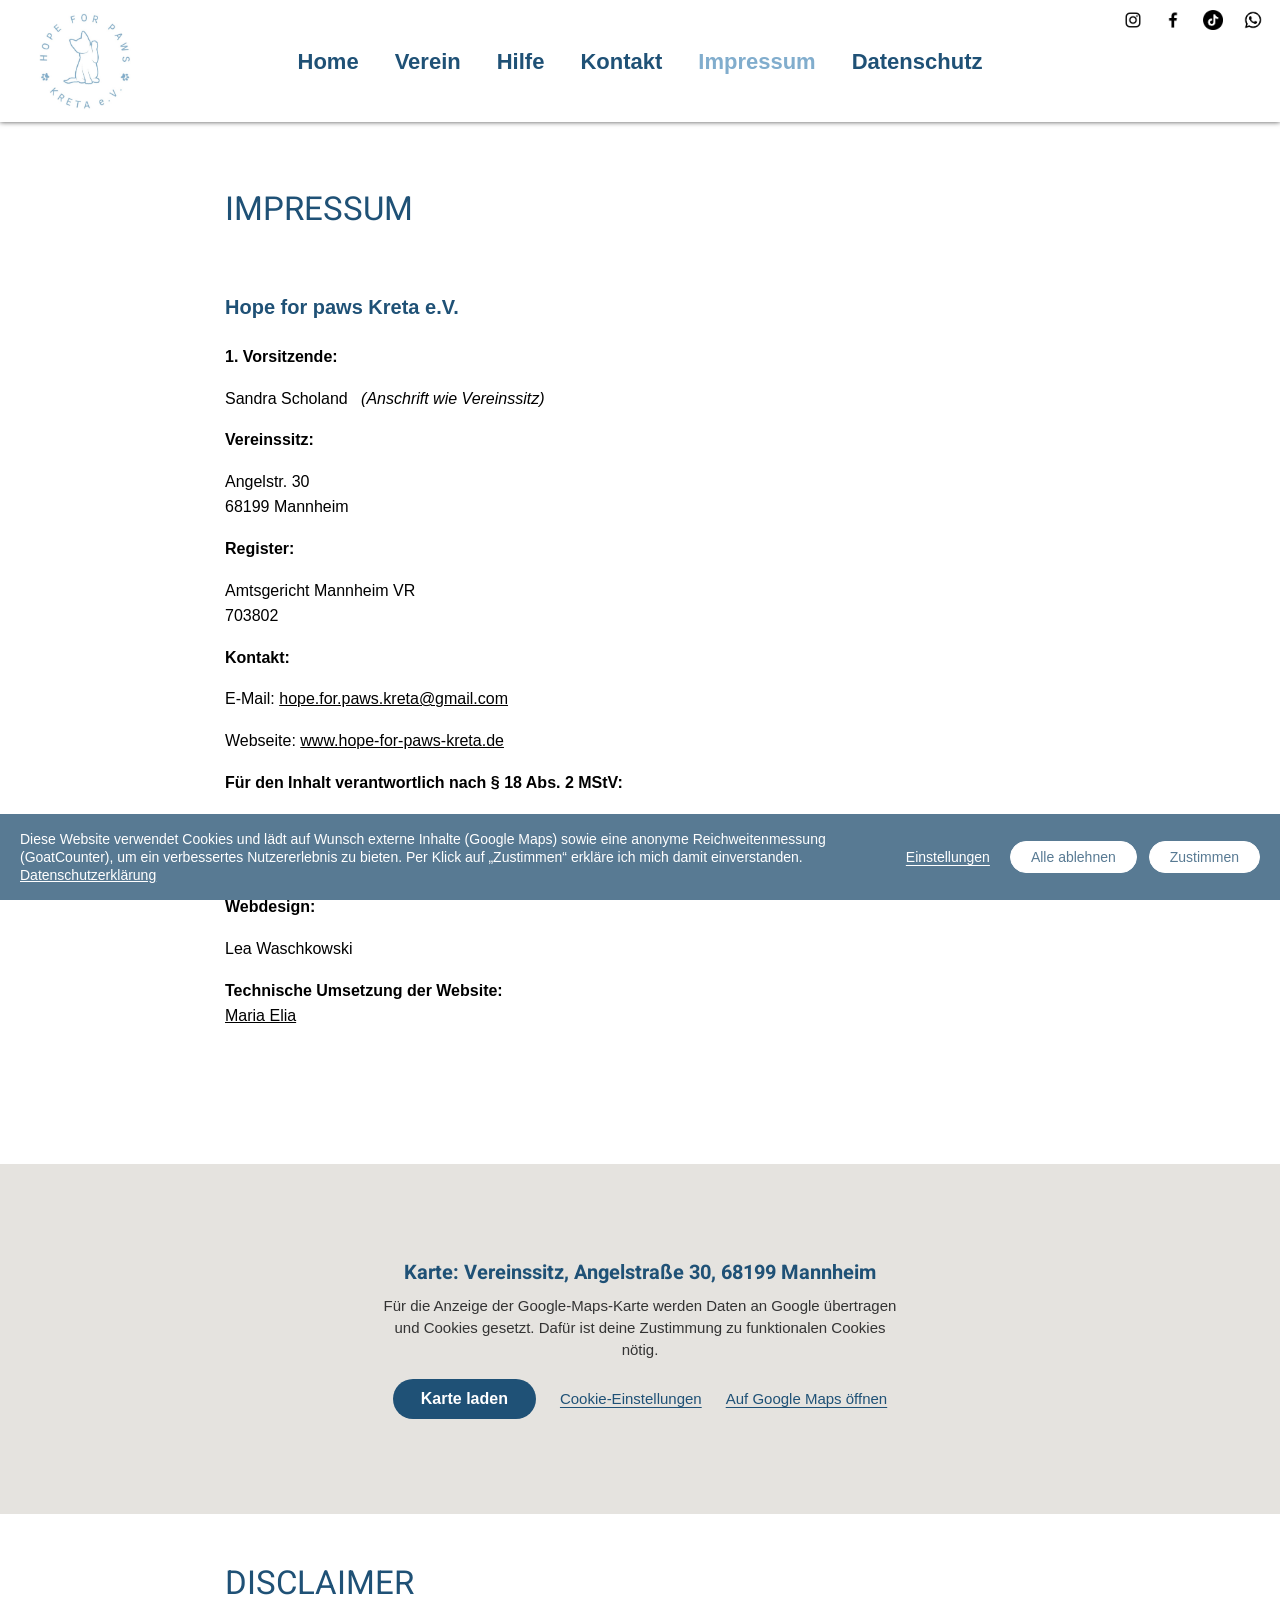
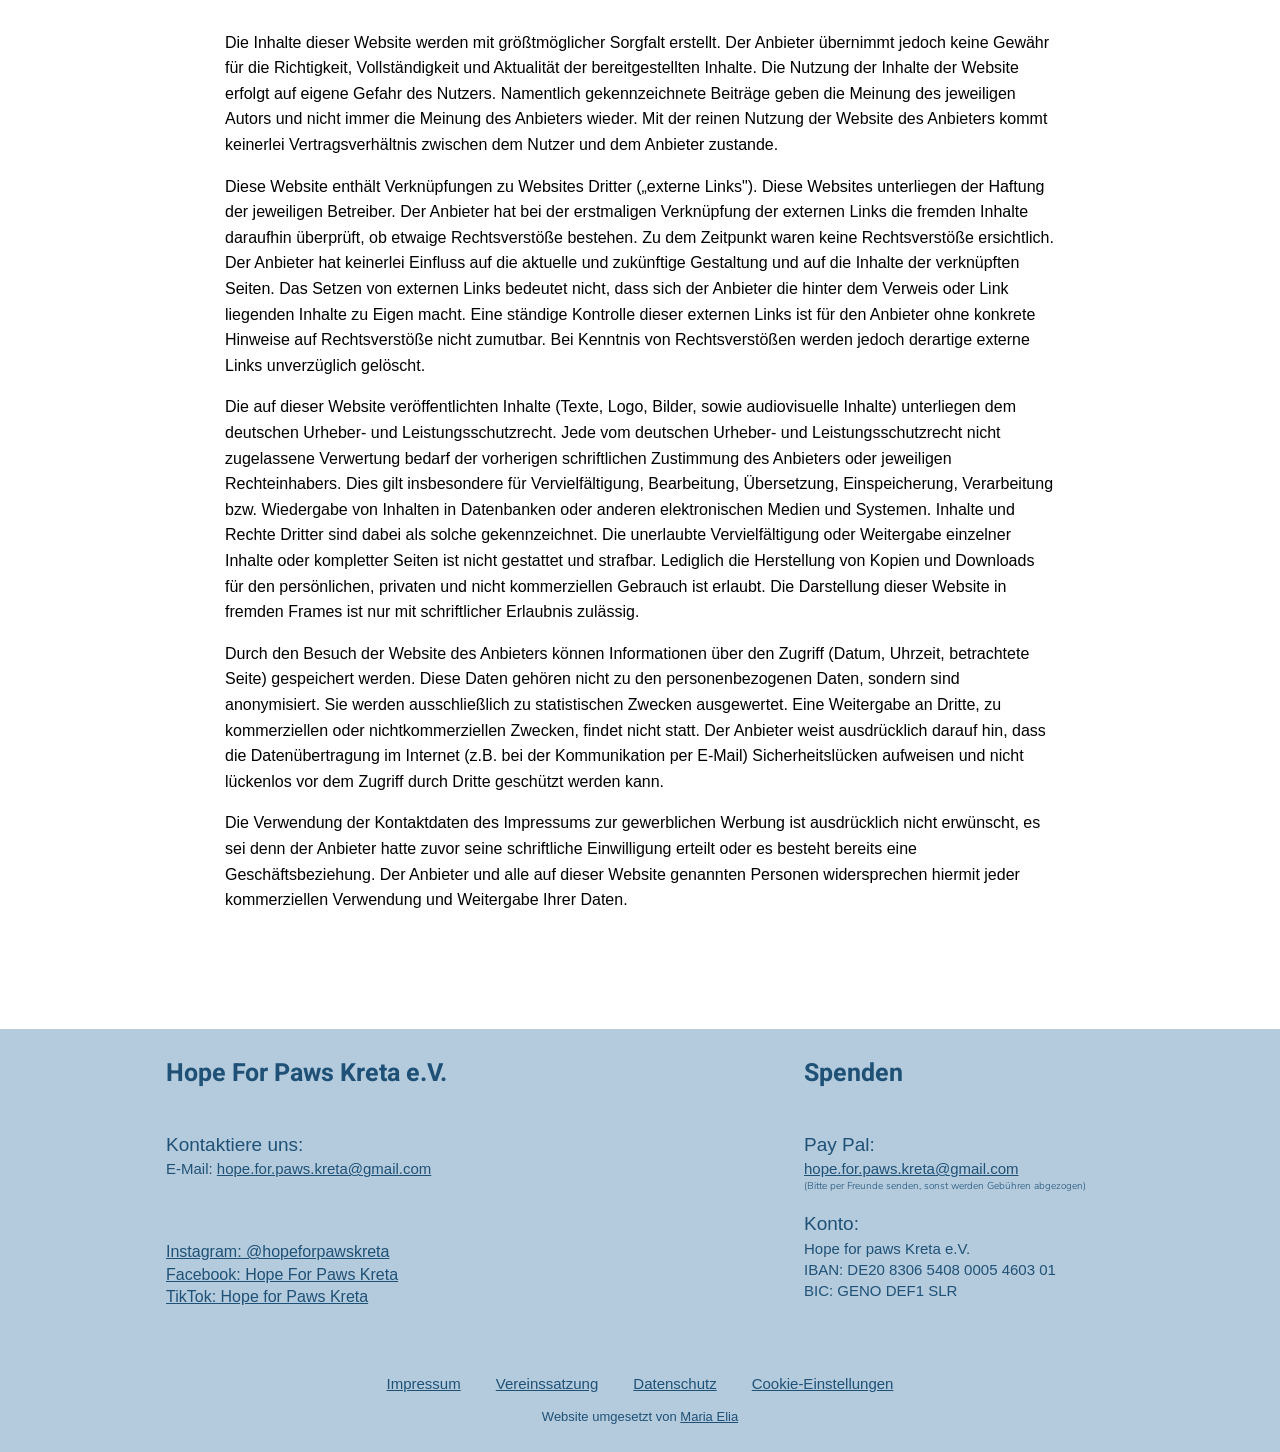
<file: impressum.html>
<!doctype html>
<html lang="de">
<head>
  <meta charset="UTF-8">
  <meta name="viewport" content="width=device-width, initial-scale=1">
  <title>Impressum | Hope for Paws Kreta e.V.</title>
  <meta name="description" content="Impressum von Hope for Paws Kreta e.V.: Vereinssitz in Mannheim, Vorsitzende, Registereintrag und Kontakt.">
  <meta name="robots" content="index, follow, max-image-preview:large">
  <link rel="canonical" href="https://www.hope-for-paws-kreta.de/impressum.html">
  <meta property="og:type" content="website">
  <meta property="og:site_name" content="Hope for Paws Kreta e.V.">
  <meta property="og:locale" content="de_DE">
  <meta property="og:title" content="Impressum | Hope for Paws Kreta e.V.">
  <meta property="og:description" content="Impressum von Hope for Paws Kreta e.V.: Vereinssitz in Mannheim, Vorsitzende, Registereintrag und Kontakt.">
  <meta property="og:url" content="https://www.hope-for-paws-kreta.de/impressum.html">
  <meta property="og:image" content="https://www.hope-for-paws-kreta.de/assets/img/og-image.jpg">
  <meta property="og:image:width" content="1200">
  <meta property="og:image:height" content="630">
  <meta name="twitter:card" content="summary_large_image">
  <link rel="stylesheet" href="css/style.css">
  <link rel="icon" href="favicon.ico" sizes="48x48">
  <link rel="icon" href="favicon-32.png" type="image/png" sizes="32x32">
  <link rel="apple-touch-icon" href="apple-touch-icon.png">
  <link rel="manifest" href="site.webmanifest">
  <meta name="theme-color" content="#81adcd">
</head>
<body>
  <a class="skip-link" href="#main">Weiter zum Hauptinhalt</a>

  <header class="nav">
    <a class="nav__logo" href="index.html"><img src="assets/img/logo-hope-for-paws-kreta.jpg" alt="Hope for Paws Kreta e.V. Logo" width="92" height="97"></a>
    <nav id="nav-list" class="nav__list" aria-label="Hauptnavigation">
      <a href="index.html">Home</a>
      <a href="verein.html">Verein</a>
      <a href="spenden.html">Hilfe</a>
      <a href="kontakt.html">Kontakt</a>
      <a href="impressum.html" aria-current="page">Impressum</a>
      <a href="datenschutz.html">Datenschutz</a>
    </nav>
    <div class="nav__social">
      <a href="https://www.instagram.com/hopeforpawskreta/" aria-label="Instagram" target="_blank" rel="noopener"><img src="assets/img/icon-instagram-header.png" alt="" width="20" height="20"></a>
      <a href="https://www.facebook.com/profile.php?id=100087981069986" aria-label="Facebook" target="_blank" rel="noopener"><img src="assets/img/icon-facebook-header.png" alt="" width="20" height="20"></a>
      <a href="https://www.tiktok.com/@hopeforpawskreta" aria-label="TikTok" target="_blank" rel="noopener"><img src="assets/img/icon-tiktok-header.png" alt="" width="20" height="20"></a>
      <a href="https://whatsapp.com/channel/0029VaZfguSICVffWhJRwq38" aria-label="WhatsApp Kanal" target="_blank" rel="noopener"><img src="assets/img/icon-whatsapp-header.png" alt="" width="20" height="20"></a>
    </div>
    <button class="nav__toggle" type="button" aria-expanded="false" aria-controls="nav-list" aria-label="Menü öffnen">
      <span class="nav__toggle-bar"></span>
    </button>
  </header>

  <main id="main">

    <section class="impressum">

        <h1>IMPRESSUM</h1>

        <p class="impressum__org">Hope for paws Kreta e.V.</p>

        <p><strong>1. Vorsitzende:</strong></p>
        <p>Sandra Scholand&nbsp;&nbsp;&nbsp;<em>(Anschrift wie Vereinssitz)</em></p>

        <p><strong>Vereinssitz:</strong></p>
        <p>Angelstr. 30<br>68199 Mannheim</p>

        <p><strong>Register:</strong></p>
        <p>Amtsgericht Mannheim VR<br>703802</p>

        <p><strong>Kontakt:</strong></p>
        <p>E-Mail: <a href="mailto:hope.for.paws.kreta@gmail.com">hope.for.paws.kreta@gmail.com</a></p>
        <p>Webseite: <a href="https://www.hope-for-paws-kreta.de">www.hope-for-paws-kreta.de</a></p>

        <p><strong>Für den Inhalt verantwortlich nach § 18 Abs. 2 MStV:</strong></p>
        <p>Sandra Scholand: <a href="mailto:hope.for.paws.kreta@gmail.com">hope.for.paws.kreta@gmail.com</a></p>
        <p>Lea Waschkowski: <a href="mailto:hope.for.paws.kreta@gmail.com">hope.for.paws.kreta@gmail.com</a></p>

        <p><strong>Webdesign:</strong></p>
        <p>Lea Waschkowski</p>

        <p><strong>Technische Umsetzung der Website:</strong><br><a href="https://mariaelia.de/" rel="noopener">Maria Elia</a></p>

    </section>

    <div class="gmap" data-map-query="Angelstraße 30, 68199 Mannheim" data-map-label="Vereinssitz, Angelstraße 30, 68199 Mannheim" role="region" aria-label="Karte Vereinssitz"></div>

    <section class="impressum impressum--rest">

        <h2>DISCLAIMER</h2>

        <p>Die Inhalte dieser Website werden mit größtmöglicher Sorgfalt erstellt. Der Anbieter übernimmt jedoch keine Gewähr für die Richtigkeit, Vollständigkeit und Aktualität der bereitgestellten Inhalte. Die Nutzung der Inhalte der Website erfolgt auf eigene Gefahr des Nutzers. Namentlich gekennzeichnete Beiträge geben die Meinung des jeweiligen Autors und nicht immer die Meinung des Anbieters wieder. Mit der reinen Nutzung der Website des Anbieters kommt keinerlei Vertragsverhältnis zwischen dem Nutzer und dem Anbieter zustande.</p>

        <p>Diese Website enthält Verknüpfungen zu Websites Dritter („externe Links"). Diese Websites unterliegen der Haftung der jeweiligen Betreiber. Der Anbieter hat bei der erstmaligen Verknüpfung der externen Links die fremden Inhalte daraufhin überprüft, ob etwaige Rechtsverstöße bestehen. Zu dem Zeitpunkt waren keine Rechtsverstöße ersichtlich. Der Anbieter hat keinerlei Einfluss auf die aktuelle und zukünftige Gestaltung und auf die Inhalte der verknüpften Seiten. Das Setzen von externen Links bedeutet nicht, dass sich der Anbieter die hinter dem Verweis oder Link liegenden Inhalte zu Eigen macht. Eine ständige Kontrolle dieser externen Links ist für den Anbieter ohne konkrete Hinweise auf Rechtsverstöße nicht zumutbar. Bei Kenntnis von Rechtsverstößen werden jedoch derartige externe Links unverzüglich gelöscht.</p>

        <p>Die auf dieser Website veröffentlichten Inhalte (Texte, Logo, Bilder, sowie audiovisuelle Inhalte) unterliegen dem deutschen Urheber- und Leistungsschutzrecht. Jede vom deutschen Urheber- und Leistungsschutzrecht nicht zugelassene Verwertung bedarf der vorherigen schriftlichen Zustimmung des Anbieters oder jeweiligen Rechteinhabers. Dies gilt insbesondere für Vervielfältigung, Bearbeitung, Übersetzung, Einspeicherung, Verarbeitung bzw. Wiedergabe von Inhalten in Datenbanken oder anderen elektronischen Medien und Systemen. Inhalte und Rechte Dritter sind dabei als solche gekennzeichnet. Die unerlaubte Vervielfältigung oder Weitergabe einzelner Inhalte oder kompletter Seiten ist nicht gestattet und strafbar. Lediglich die Herstellung von Kopien und Downloads für den persönlichen, privaten und nicht kommerziellen Gebrauch ist erlaubt. Die Darstellung dieser Website in fremden Frames ist nur mit schriftlicher Erlaubnis zulässig.</p>

        <p>Durch den Besuch der Website des Anbieters können Informationen über den Zugriff (Datum, Uhrzeit, betrachtete Seite) gespeichert werden. Diese Daten gehören nicht zu den personenbezogenen Daten, sondern sind anonymisiert. Sie werden ausschließlich zu statistischen Zwecken ausgewertet. Eine Weitergabe an Dritte, zu kommerziellen oder nichtkommerziellen Zwecken, findet nicht statt. Der Anbieter weist ausdrücklich darauf hin, dass die Datenübertragung im Internet (z.B. bei der Kommunikation per E-Mail) Sicherheitslücken aufweisen und nicht lückenlos vor dem Zugriff durch Dritte geschützt werden kann.</p>

        <p>Die Verwendung der Kontaktdaten des Impressums zur gewerblichen Werbung ist ausdrücklich nicht erwünscht, es sei denn der Anbieter hatte zuvor seine schriftliche Einwilligung erteilt oder es besteht bereits eine Geschäftsbeziehung. Der Anbieter und alle auf dieser Website genannten Personen widersprechen hiermit jeder kommerziellen Verwendung und Weitergabe Ihrer Daten.</p>

    </section>

  </main>

  <footer class="footer">
    <div class="footer__grid">
      <div>
        <h2 class="footer__heading">Hope For Paws Kreta e.V.</h2>
        <p class="footer__lead">Kontaktiere uns:</p>
        <p>E-Mail: <a href="mailto:hope.for.paws.kreta@gmail.com">hope.for.paws.kreta@gmail.com</a></p>
        <div class="footer__links">
          <a href="https://www.instagram.com/hopeforpawskreta/" target="_blank" rel="noopener">Instagram: @hopeforpawskreta</a>
          <a href="https://www.facebook.com/profile.php?id=100087981069986" target="_blank" rel="noopener">Facebook: Hope For Paws Kreta</a>
          <a href="https://www.tiktok.com/@hopeforpawskreta" target="_blank" rel="noopener">TikTok: Hope for Paws Kreta</a>
        </div>
      </div>
      <div>
        <h2 class="footer__heading">Spenden</h2>
        <p class="footer__lead">Pay Pal:</p>
        <p><a href="mailto:hope.for.paws.kreta@gmail.com">hope.for.paws.kreta@gmail.com</a></p>
        <p class="footer__small">(Bitte per Freunde senden, sonst werden Gebühren abgezogen)</p>
        <p class="footer__lead footer__konto">Konto:</p>
        <p>Hope for paws Kreta e.V.<br>IBAN: DE20 8306 5408 0005 4603 01<br>BIC: GENO DEF1 SLR</p>
      </div>
    </div>
    <div class="footer__social" aria-label="Soziale Netzwerke">
      <a href="https://www.instagram.com/hopeforpawskreta/" aria-label="Instagram" target="_blank" rel="noopener"><img src="assets/img/icon-instagram-header.png" alt="" width="30" height="30" loading="lazy"></a>
      <a href="https://www.facebook.com/profile.php?id=100087981069986" aria-label="Facebook" target="_blank" rel="noopener"><img src="assets/img/icon-facebook-header.png" alt="" width="30" height="30" loading="lazy"></a>
      <a href="https://www.tiktok.com/@hopeforpawskreta" aria-label="TikTok" target="_blank" rel="noopener"><img src="assets/img/icon-tiktok-header.png" alt="" width="30" height="30" loading="lazy"></a>
      <a href="https://whatsapp.com/channel/0029VaZfguSICVffWhJRwq38" aria-label="WhatsApp Kanal" target="_blank" rel="noopener"><img src="assets/img/icon-whatsapp-header.png" alt="" width="30" height="30" loading="lazy"></a>
    </div>
    <nav class="footer__legal" aria-label="Rechtliches">
      <a href="impressum.html">Impressum</a>
      <a href="vereinssatzung.html">Vereinssatzung</a>
      <a href="datenschutz.html">Datenschutz</a>
      <button class="footer__linkbtn" type="button" data-cookie-settings>Cookie-Einstellungen</button>
    </nav>
    <p class="footer__credit">Website umgesetzt von <a href="https://mariaelia.de/" rel="noopener">Maria Elia</a></p>
  </footer>

  <div id="cookie-banner" class="cookie-banner" role="dialog" aria-live="polite" aria-label="Cookie-Hinweis" hidden>
    <p>Diese Website verwendet Cookies und lädt auf Wunsch externe Inhalte (Google Maps) sowie eine anonyme Reichweitenmessung (GoatCounter), um ein verbessertes Nutzererlebnis zu bieten. Per Klick auf „Zustimmen“ erkläre ich mich damit einverstanden. <a href="datenschutz.html">Datenschutzerklärung</a></p>
    <div class="cookie-banner__actions">
      <button id="cookie-settings" class="cb-link" type="button">Einstellungen</button>
      <button id="cookie-decline" class="cb-btn" type="button">Alle ablehnen</button>
      <button id="cookie-accept" class="cb-btn" type="button">Zustimmen</button>
    </div>
  </div>
  <script src="js/nav.js"></script>
  <script src="js/cookie-consent.js"></script>
</body>
</html>
</file>
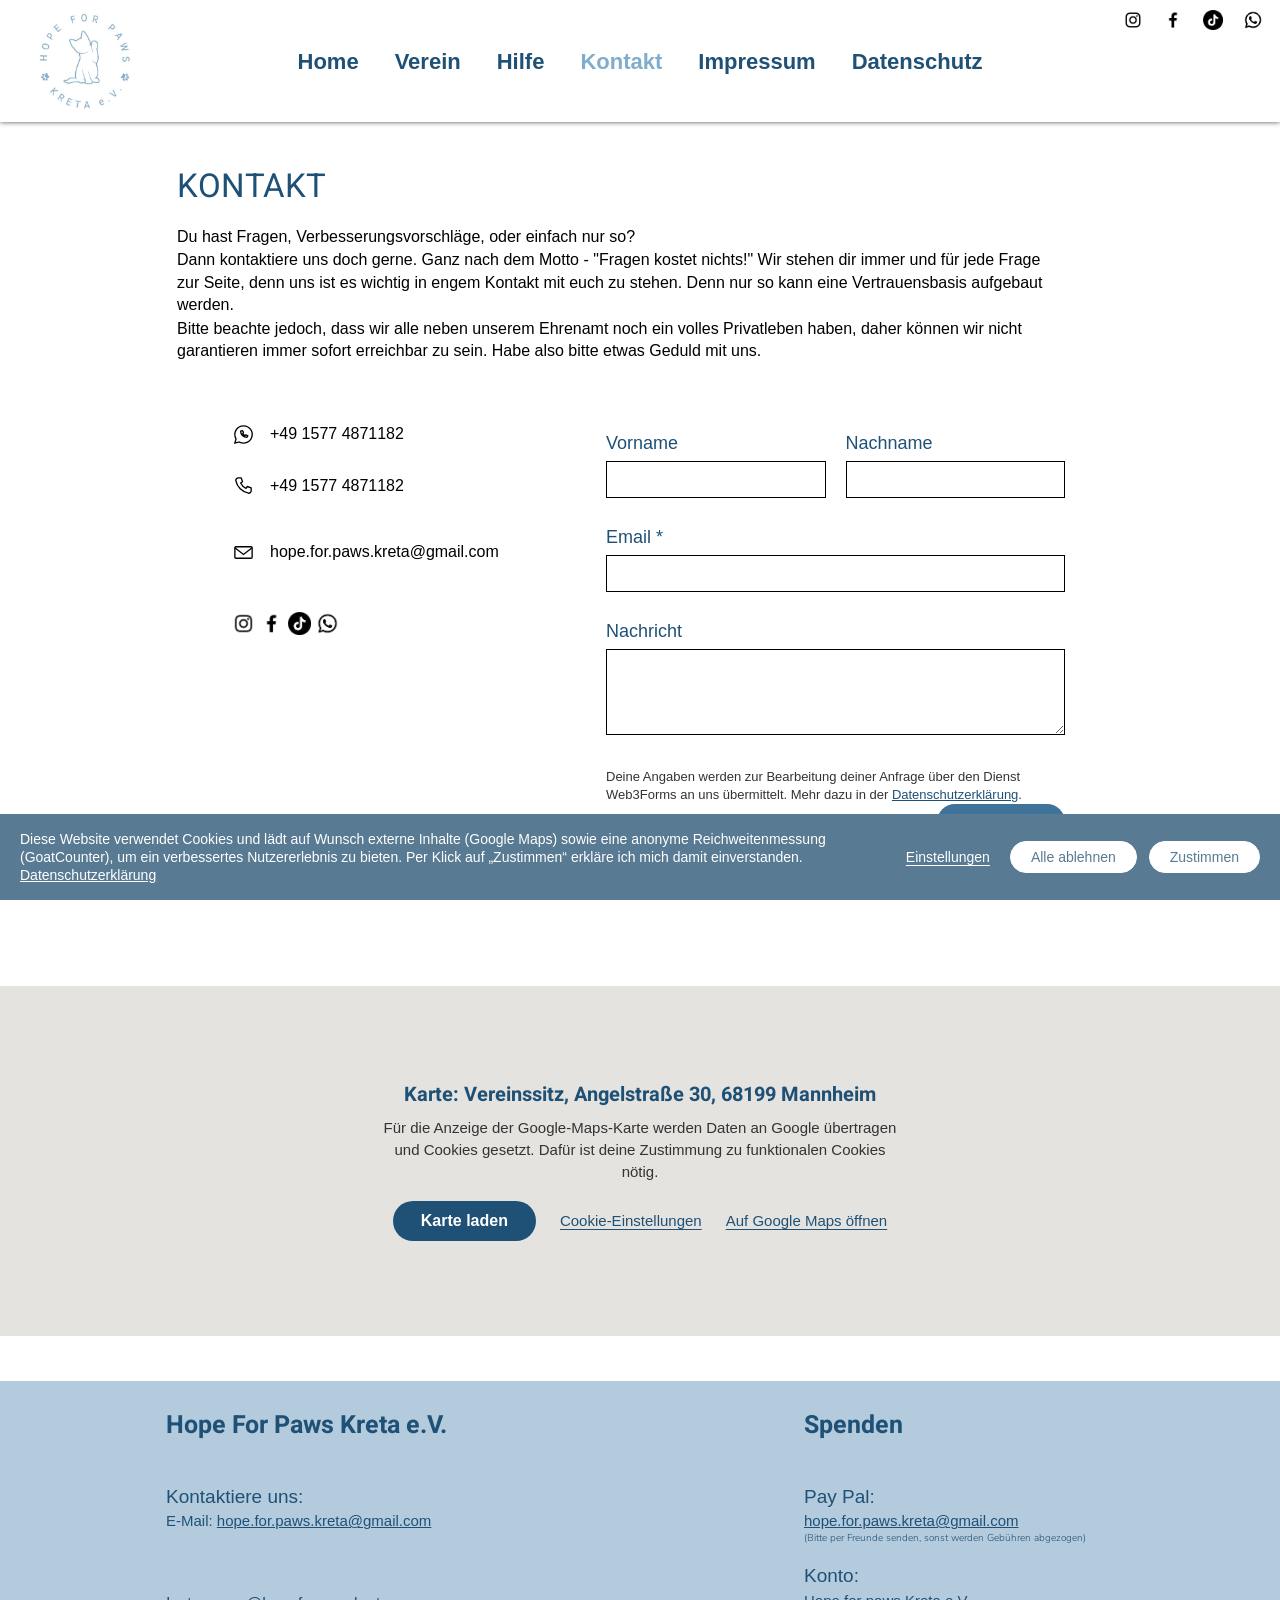
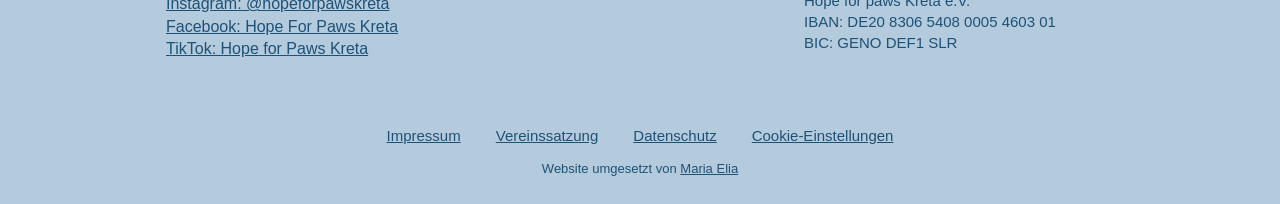
<file: kontakt.html>
<!doctype html>
<html lang="de">
<head>
  <meta charset="UTF-8">
  <meta name="viewport" content="width=device-width, initial-scale=1">
  <title>Kontakt | Hope for Paws Kreta e.V.</title>
  <meta name="description" content="Kontaktiere Hope for Paws Kreta e.V. per Formular, Telefon, WhatsApp oder E-Mail. Wir melden uns so schnell wie möglich bei dir.">
  <meta name="robots" content="index, follow, max-image-preview:large">
  <link rel="canonical" href="https://www.hope-for-paws-kreta.de/kontakt.html">
  <meta property="og:type" content="website">
  <meta property="og:site_name" content="Hope for Paws Kreta e.V.">
  <meta property="og:locale" content="de_DE">
  <meta property="og:title" content="Kontakt | Hope for Paws Kreta e.V.">
  <meta property="og:description" content="Kontaktiere Hope for Paws Kreta e.V. per Formular, Telefon, WhatsApp oder E-Mail. Wir melden uns so schnell wie möglich bei dir.">
  <meta property="og:url" content="https://www.hope-for-paws-kreta.de/kontakt.html">
  <meta property="og:image" content="https://www.hope-for-paws-kreta.de/assets/img/og-image.jpg">
  <meta property="og:image:width" content="1200">
  <meta property="og:image:height" content="630">
  <meta name="twitter:card" content="summary_large_image">
  <script type="application/ld+json">
{
  "@context": "https://schema.org",
  "@type": "ContactPage",
  "name": "Kontakt",
  "url": "https://www.hope-for-paws-kreta.de/kontakt.html",
  "inLanguage": "de-DE",
  "about": {
    "@type": "Organization",
    "name": "Hope for Paws Kreta e.V.",
    "url": "https://www.hope-for-paws-kreta.de/",
    "logo": {
      "@type": "ImageObject",
      "url": "https://www.hope-for-paws-kreta.de/assets/img/logo-hope-for-paws-kreta.jpg"
    }
  }
}
  </script>
  <link rel="stylesheet" href="css/style.css">
  <link rel="icon" href="favicon.ico" sizes="48x48">
  <link rel="icon" href="favicon-32.png" type="image/png" sizes="32x32">
  <link rel="apple-touch-icon" href="apple-touch-icon.png">
  <link rel="manifest" href="site.webmanifest">
  <meta name="theme-color" content="#81adcd">
</head>
<body>
  <a class="skip-link" href="#main">Weiter zum Hauptinhalt</a>

  <header class="nav">
    <a class="nav__logo" href="index.html"><img src="assets/img/logo-hope-for-paws-kreta.jpg" alt="Hope for Paws Kreta e.V. Logo" width="92" height="97"></a>
    <nav id="nav-list" class="nav__list" aria-label="Hauptnavigation">
      <a href="index.html">Home</a>
      <a href="verein.html">Verein</a>
      <a href="spenden.html">Hilfe</a>
      <a href="kontakt.html" aria-current="page">Kontakt</a>
      <a href="impressum.html">Impressum</a>
      <a href="datenschutz.html">Datenschutz</a>
    </nav>
    <div class="nav__social">
      <a href="https://www.instagram.com/hopeforpawskreta/" aria-label="Instagram" target="_blank" rel="noopener"><img src="assets/img/icon-instagram-header.png" alt="" width="20" height="20"></a>
      <a href="https://www.facebook.com/profile.php?id=100087981069986" aria-label="Facebook" target="_blank" rel="noopener"><img src="assets/img/icon-facebook-header.png" alt="" width="20" height="20"></a>
      <a href="https://www.tiktok.com/@hopeforpawskreta" aria-label="TikTok" target="_blank" rel="noopener"><img src="assets/img/icon-tiktok-header.png" alt="" width="20" height="20"></a>
      <a href="https://whatsapp.com/channel/0029VaZfguSICVffWhJRwq38" aria-label="WhatsApp Kanal" target="_blank" rel="noopener"><img src="assets/img/icon-whatsapp-header.png" alt="" width="20" height="20"></a>
    </div>
    <button class="nav__toggle" type="button" aria-expanded="false" aria-controls="nav-list" aria-label="Menü öffnen">
      <span class="nav__toggle-bar"></span>
    </button>
  </header>

  <main id="main">

    <section class="contact">
      <h1>KONTAKT</h1>
      <div class="contact__intro">
        <p>Du hast Fragen, Verbesserungsvorschläge, oder einfach nur so?</p>
        <p>Dann kontaktiere uns doch gerne. Ganz nach dem Motto - "Fragen kostet nichts!" Wir stehen dir immer und für jede Frage zur Seite, denn uns ist es wichtig in engem Kontakt mit euch zu stehen. Denn nur so kann eine Vertrauensbasis aufgebaut werden.</p>
        <p>Bitte beachte jedoch, dass wir alle neben unserem Ehrenamt noch ein volles Privatleben haben, daher können wir nicht garantieren immer sofort erreichbar zu sein. Habe also bitte etwas Geduld mit uns.</p>
      </div>

      <div class="contact__grid">
        <div class="contact__info">
          <div class="contact__row"><svg viewBox="0 0 24 24" aria-hidden="true"><path d="M12 3a9 9 0 0 0-7.8 13.5L3 21l4.6-1.2A9 9 0 1 0 12 3z"/><path d="M9 8.5c0 3.5 3 6.5 6.5 6.5l1-1.6-2-1-1 .7c-.9-.4-1.8-1.3-2.2-2.2l.7-1-1-2z" stroke-linejoin="round"/></svg><a href="https://wa.me/4915774871182" target="_blank" rel="noopener">+49 1577 4871182</a></div>
          <div class="contact__row"><svg viewBox="0 0 24 24" aria-hidden="true"><path d="M6.6 3h3l1.4 4-2 1.4a12 12 0 0 0 5.6 5.6l1.4-2 4 1.4v3a2.6 2.6 0 0 1-2.8 2.6A16.6 16.6 0 0 1 4 5.8 2.600 2.600 0 0 1 6.600 3z" stroke-linejoin="round"/></svg><a href="tel:+4915774871182">+49 1577 4871182</a></div>
          <div class="contact__row" style="margin-top:34px"><svg viewBox="0 0 24 24" aria-hidden="true"><rect x="3" y="6" width="18" height="12" rx="1"/><path d="M3 7l9 7 9-7"/></svg><a href="mailto:hope.for.paws.kreta@gmail.com">hope.for.paws.kreta@gmail.com</a></div>
          <div class="contact__social">
            <a href="https://www.instagram.com/hopeforpawskreta/" aria-label="Instagram" target="_blank" rel="noopener"><img width="200" height="200" src="assets/img/icon-instagram-header.png" alt=""></a>
            <a href="https://www.facebook.com/profile.php?id=100087981069986" aria-label="Facebook" target="_blank" rel="noopener"><img width="200" height="200" src="assets/img/icon-facebook-header.png" alt=""></a>
            <a href="https://www.tiktok.com/@hopeforpawskreta" aria-label="TikTok" target="_blank" rel="noopener"><img width="201" height="201" src="assets/img/icon-tiktok-header.png" alt=""></a>
            <a href="https://whatsapp.com/channel/0029VaZfguSICVffWhJRwq38" aria-label="WhatsApp Kanal" target="_blank" rel="noopener"><img width="201" height="201" src="assets/img/icon-whatsapp-header.png" alt=""></a>
          </div>
        </div>

        <form id="contact-form" class="contact-form" action="https://api.web3forms.com/submit" method="POST" novalidate>
          <input type="hidden" name="access_key" value="b2206006-badb-460e-8fc1-8b572672010c">
          <input type="checkbox" name="botcheck" class="visually-hidden" tabindex="-1" autocomplete="off">

          <div>
            <label for="vorname">Vorname</label>
            <input type="text" id="vorname" name="Vorname" required autocomplete="given-name">
          </div>
          <div>
            <label for="nachname">Nachname</label>
            <input type="text" id="nachname" name="Nachname" required autocomplete="family-name">
          </div>
          <div class="full">
            <label for="email">Email *</label>
            <input type="email" id="email" name="Email" required autocomplete="email">
          </div>
          <div class="full">
            <label for="nachricht">Nachricht</label>
            <textarea id="nachricht" name="Nachricht" rows="4" required></textarea>
          </div>
          <p class="contact-form__note">Deine Angaben werden zur Bearbeitung deiner Anfrage über den Dienst Web3Forms an uns übermittelt. Mehr dazu in der <a href="datenschutz.html#kontakt-und-anfragenverwaltung">Datenschutzerklärung</a>.</p>
          <div class="contact-form__foot">
            <button type="submit">Senden</button>
            <p id="form-status" role="status" aria-live="polite"></p>
          </div>
        </form>
      </div>
      <hr class="contact__rule">
    </section>

    <div class="gmap" data-map-query="Angelstraße 30, 68199 Mannheim" data-map-label="Vereinssitz, Angelstraße 30, 68199 Mannheim" role="region" aria-label="Karte Vereinssitz"></div>

  </main>

  <footer class="footer">
    <div class="footer__grid">
      <div>
        <h2 class="footer__heading">Hope For Paws Kreta e.V.</h2>
        <p class="footer__lead">Kontaktiere uns:</p>
        <p>E-Mail: <a href="mailto:hope.for.paws.kreta@gmail.com">hope.for.paws.kreta@gmail.com</a></p>
        <div class="footer__links">
          <a href="https://www.instagram.com/hopeforpawskreta/" target="_blank" rel="noopener">Instagram: @hopeforpawskreta</a>
          <a href="https://www.facebook.com/profile.php?id=100087981069986" target="_blank" rel="noopener">Facebook: Hope For Paws Kreta</a>
          <a href="https://www.tiktok.com/@hopeforpawskreta" target="_blank" rel="noopener">TikTok: Hope for Paws Kreta</a>
        </div>
      </div>
      <div>
        <h2 class="footer__heading">Spenden</h2>
        <p class="footer__lead">Pay Pal:</p>
        <p><a href="mailto:hope.for.paws.kreta@gmail.com">hope.for.paws.kreta@gmail.com</a></p>
        <p class="footer__small">(Bitte per Freunde senden, sonst werden Gebühren abgezogen)</p>
        <p class="footer__lead footer__konto">Konto:</p>
        <p>Hope for paws Kreta e.V.<br>IBAN: DE20 8306 5408 0005 4603 01<br>BIC: GENO DEF1 SLR</p>
      </div>
    </div>
    <div class="footer__social" aria-label="Soziale Netzwerke">
      <a href="https://www.instagram.com/hopeforpawskreta/" aria-label="Instagram" target="_blank" rel="noopener"><img src="assets/img/icon-instagram-header.png" alt="" width="30" height="30" loading="lazy"></a>
      <a href="https://www.facebook.com/profile.php?id=100087981069986" aria-label="Facebook" target="_blank" rel="noopener"><img src="assets/img/icon-facebook-header.png" alt="" width="30" height="30" loading="lazy"></a>
      <a href="https://www.tiktok.com/@hopeforpawskreta" aria-label="TikTok" target="_blank" rel="noopener"><img src="assets/img/icon-tiktok-header.png" alt="" width="30" height="30" loading="lazy"></a>
      <a href="https://whatsapp.com/channel/0029VaZfguSICVffWhJRwq38" aria-label="WhatsApp Kanal" target="_blank" rel="noopener"><img src="assets/img/icon-whatsapp-header.png" alt="" width="30" height="30" loading="lazy"></a>
    </div>
    <nav class="footer__legal" aria-label="Rechtliches">
      <a href="impressum.html">Impressum</a>
      <a href="vereinssatzung.html">Vereinssatzung</a>
      <a href="datenschutz.html">Datenschutz</a>
      <button class="footer__linkbtn" type="button" data-cookie-settings>Cookie-Einstellungen</button>
    </nav>
    <p class="footer__credit">Website umgesetzt von <a href="https://mariaelia.de/" rel="noopener">Maria Elia</a></p>
  </footer>

  <div id="cookie-banner" class="cookie-banner" role="dialog" aria-live="polite" aria-label="Cookie-Hinweis" hidden>
    <p>Diese Website verwendet Cookies und lädt auf Wunsch externe Inhalte (Google Maps) sowie eine anonyme Reichweitenmessung (GoatCounter), um ein verbessertes Nutzererlebnis zu bieten. Per Klick auf „Zustimmen“ erkläre ich mich damit einverstanden. <a href="datenschutz.html">Datenschutzerklärung</a></p>
    <div class="cookie-banner__actions">
      <button id="cookie-settings" class="cb-link" type="button">Einstellungen</button>
      <button id="cookie-decline" class="cb-btn" type="button">Alle ablehnen</button>
      <button id="cookie-accept" class="cb-btn" type="button">Zustimmen</button>
    </div>
  </div>
  <script src="js/nav.js"></script>
  <script src="js/contact-form.js"></script>
  <script src="js/cookie-consent.js"></script>
</body>
</html>
</file>
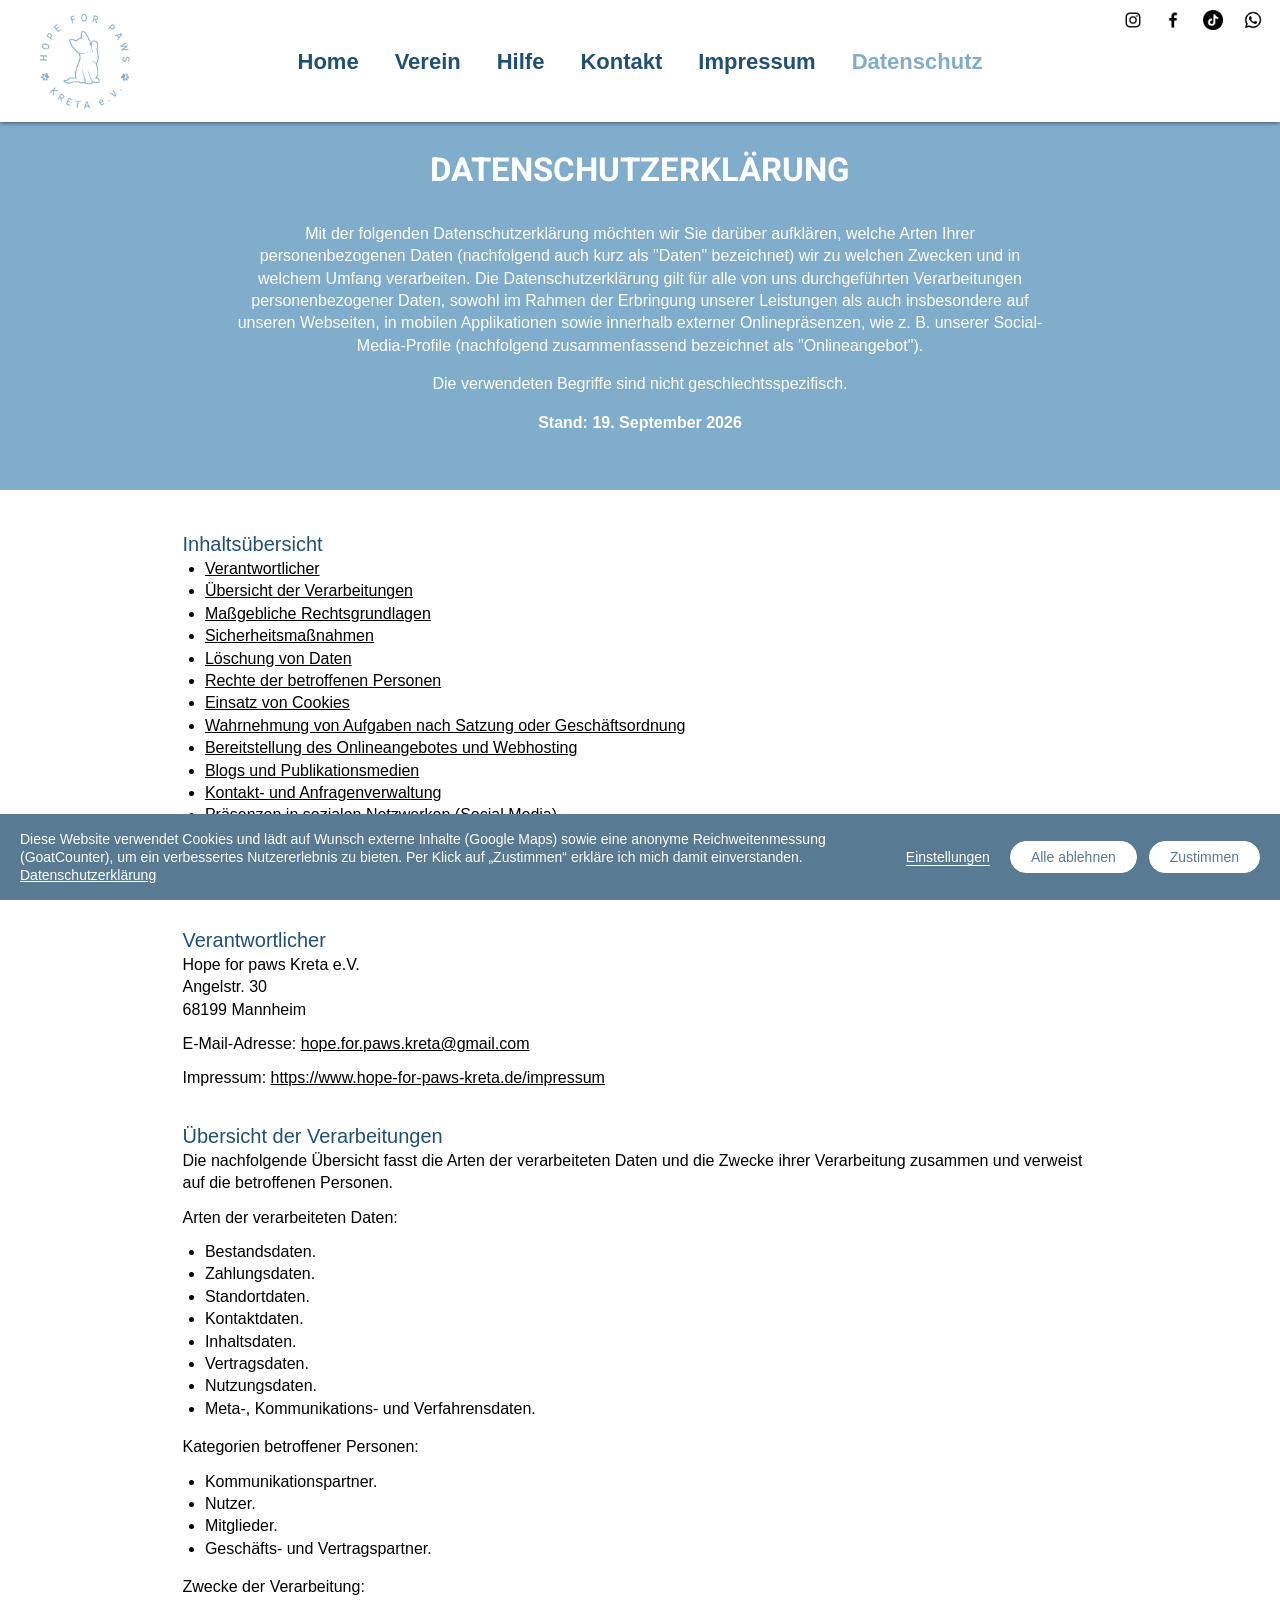
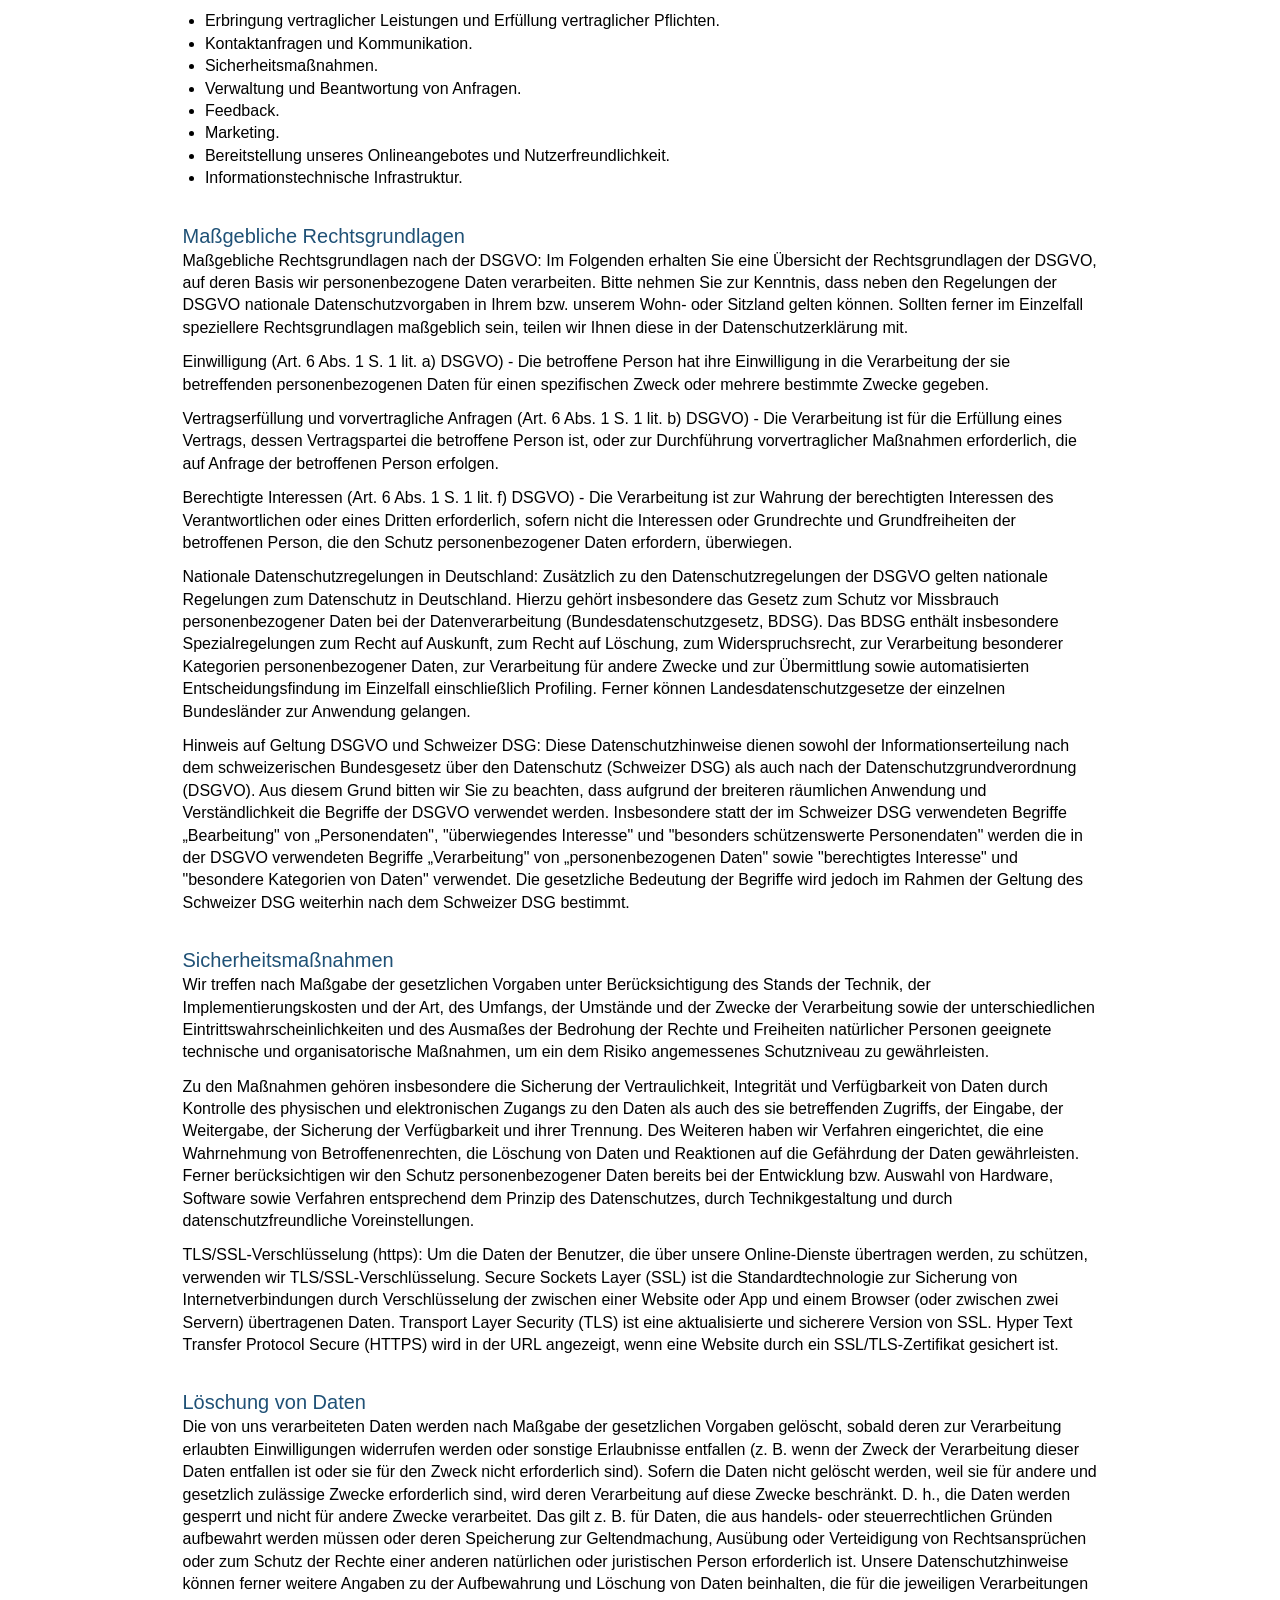
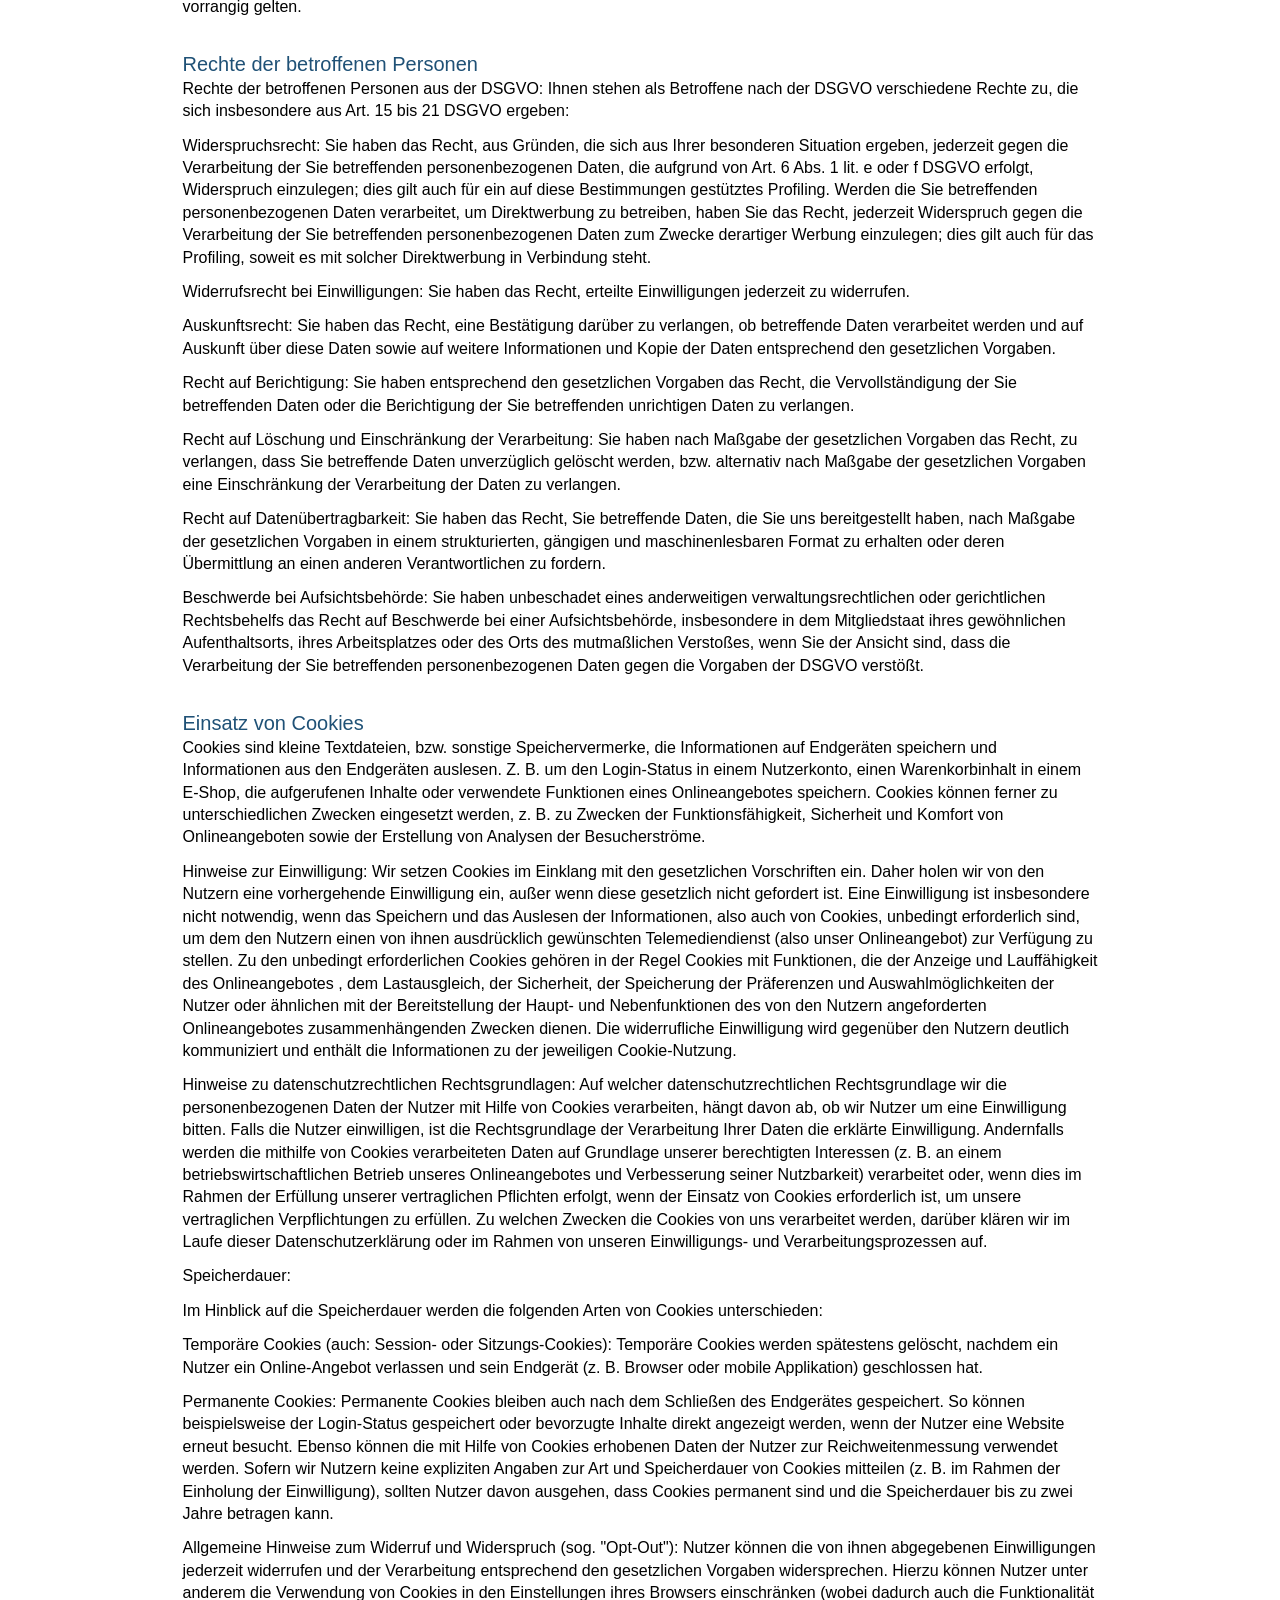
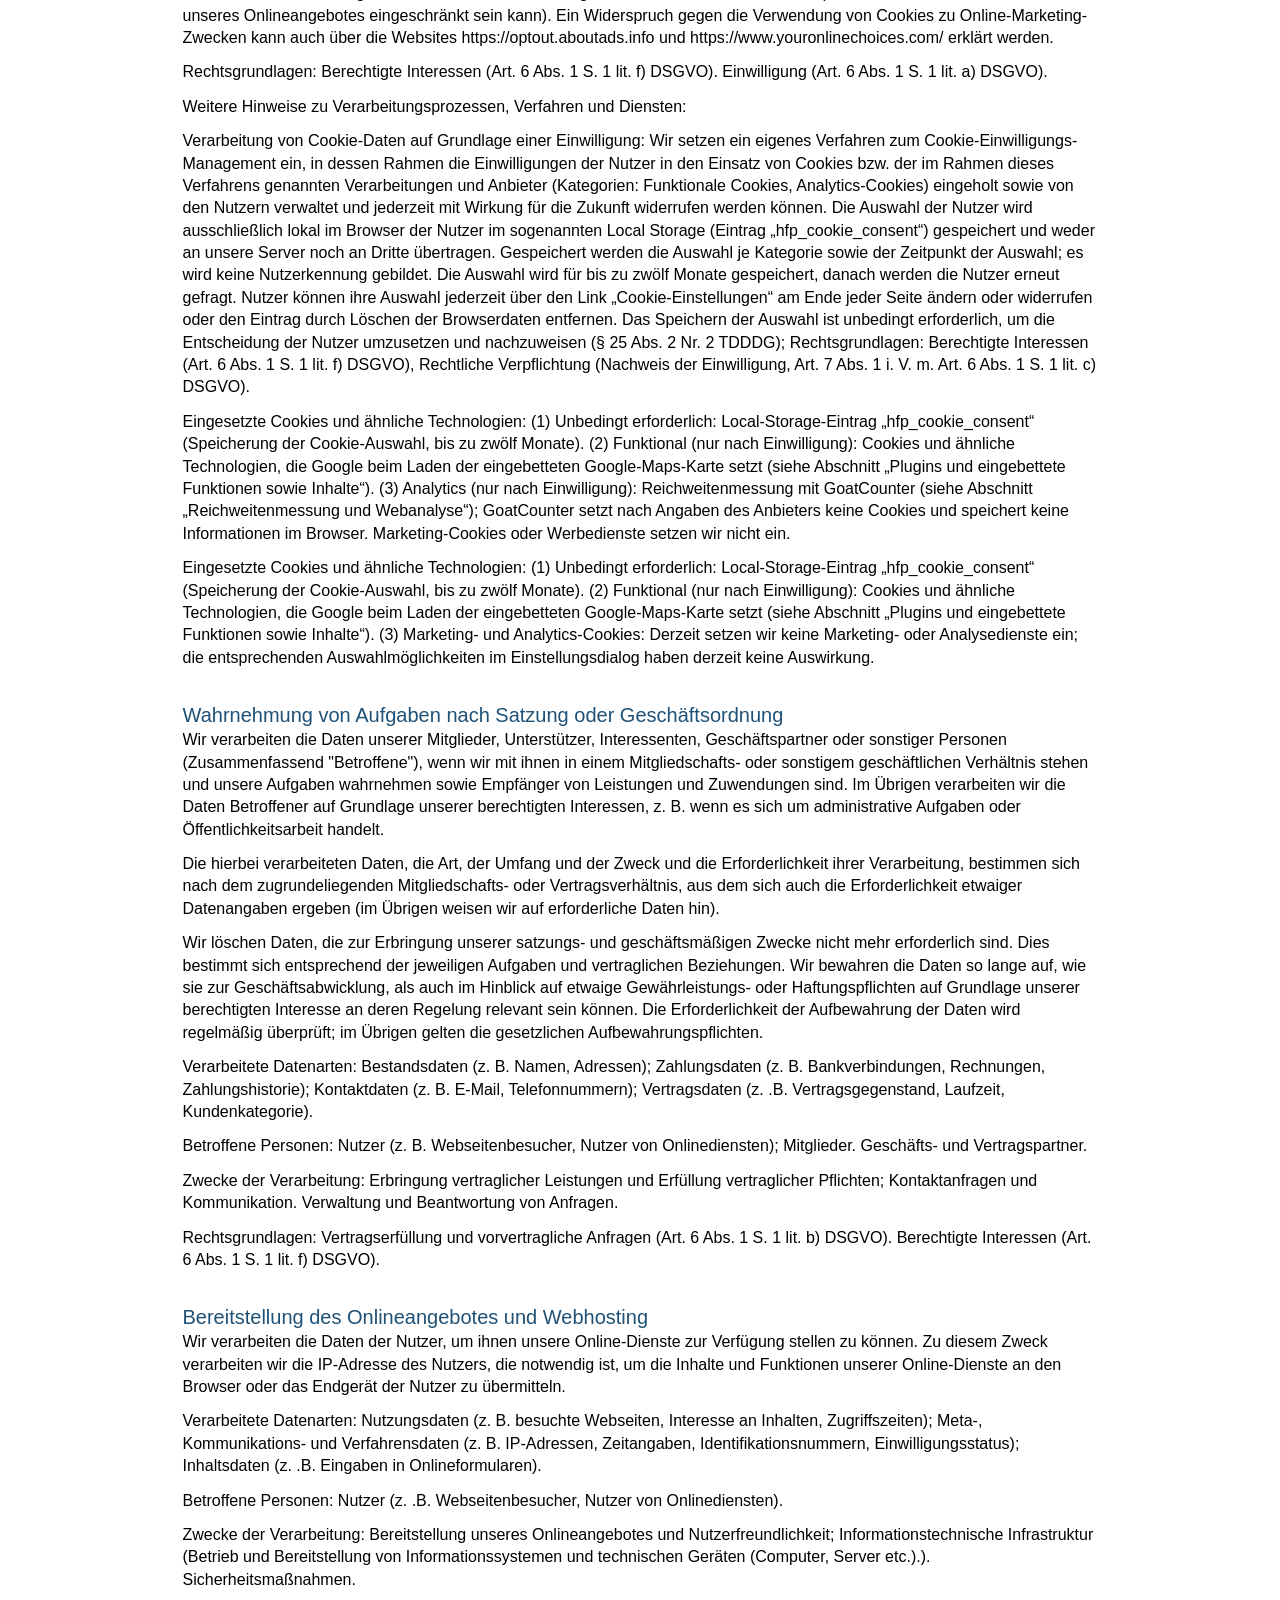
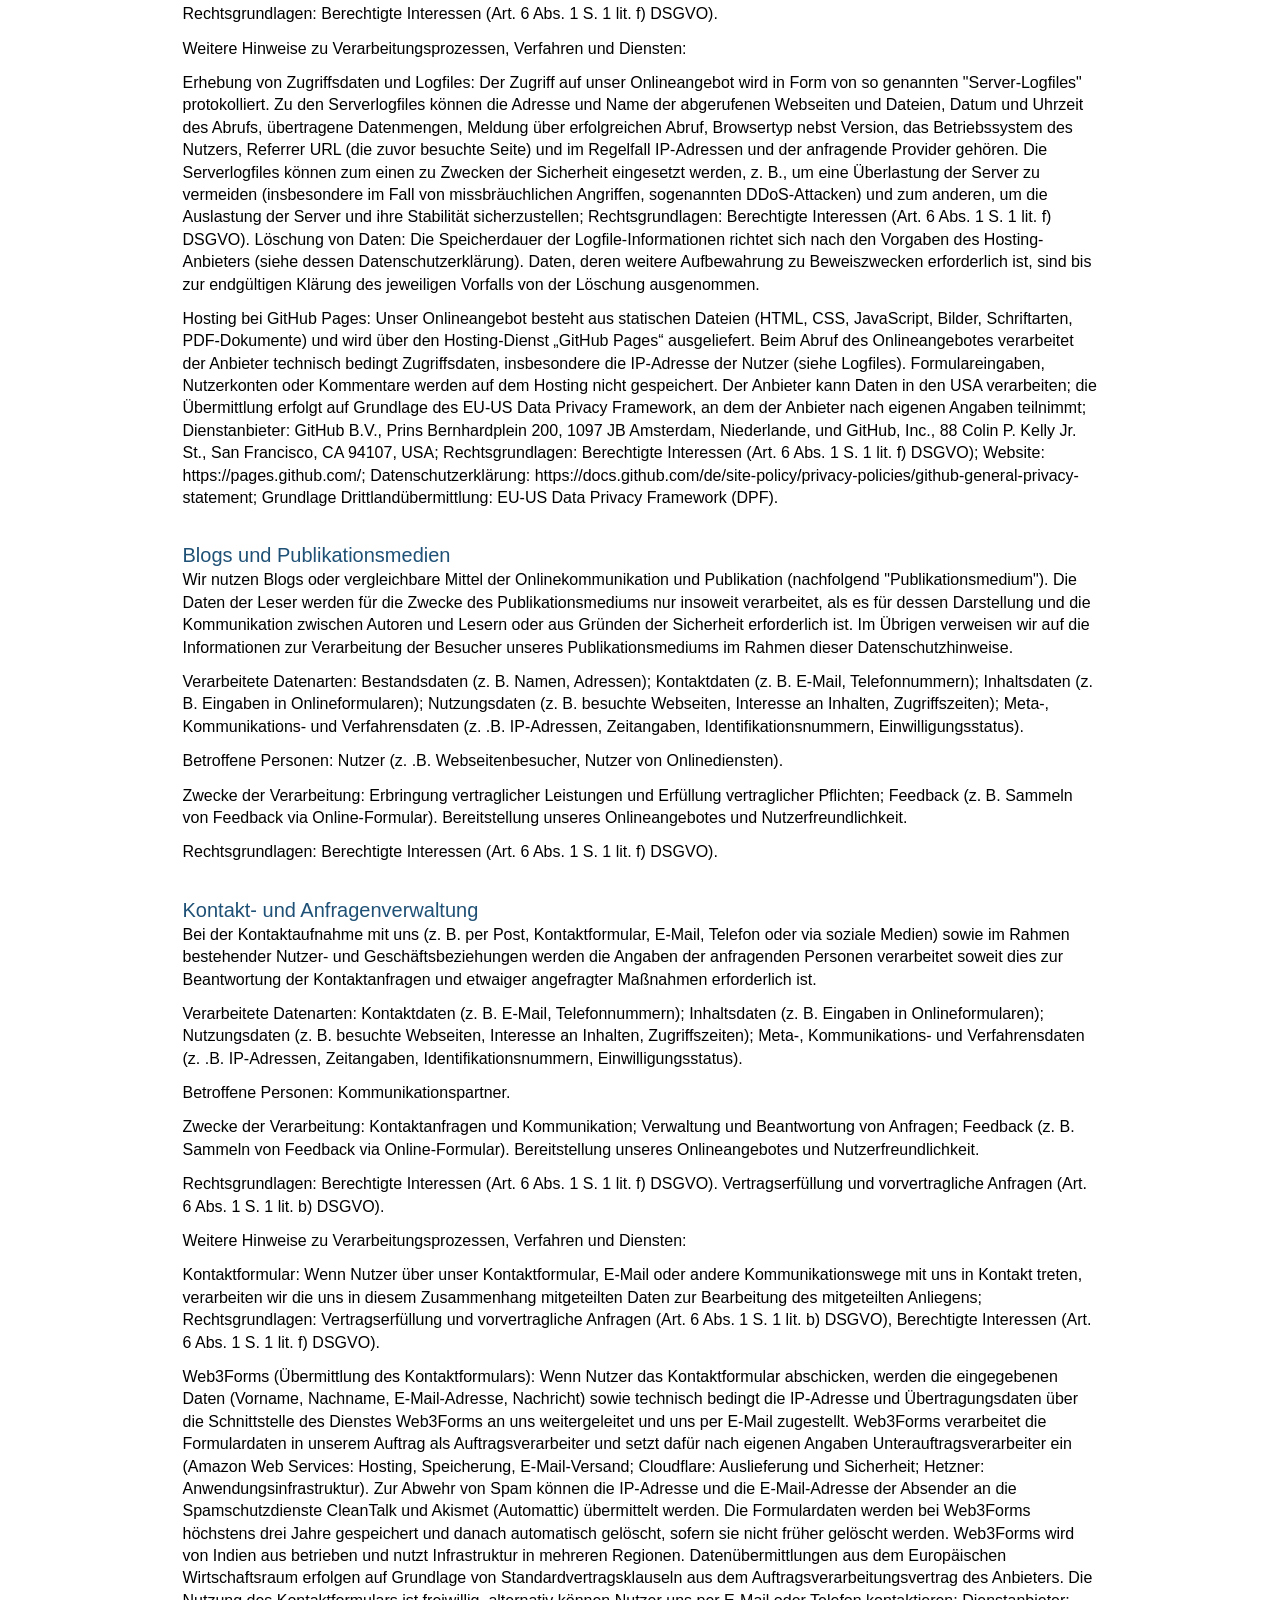
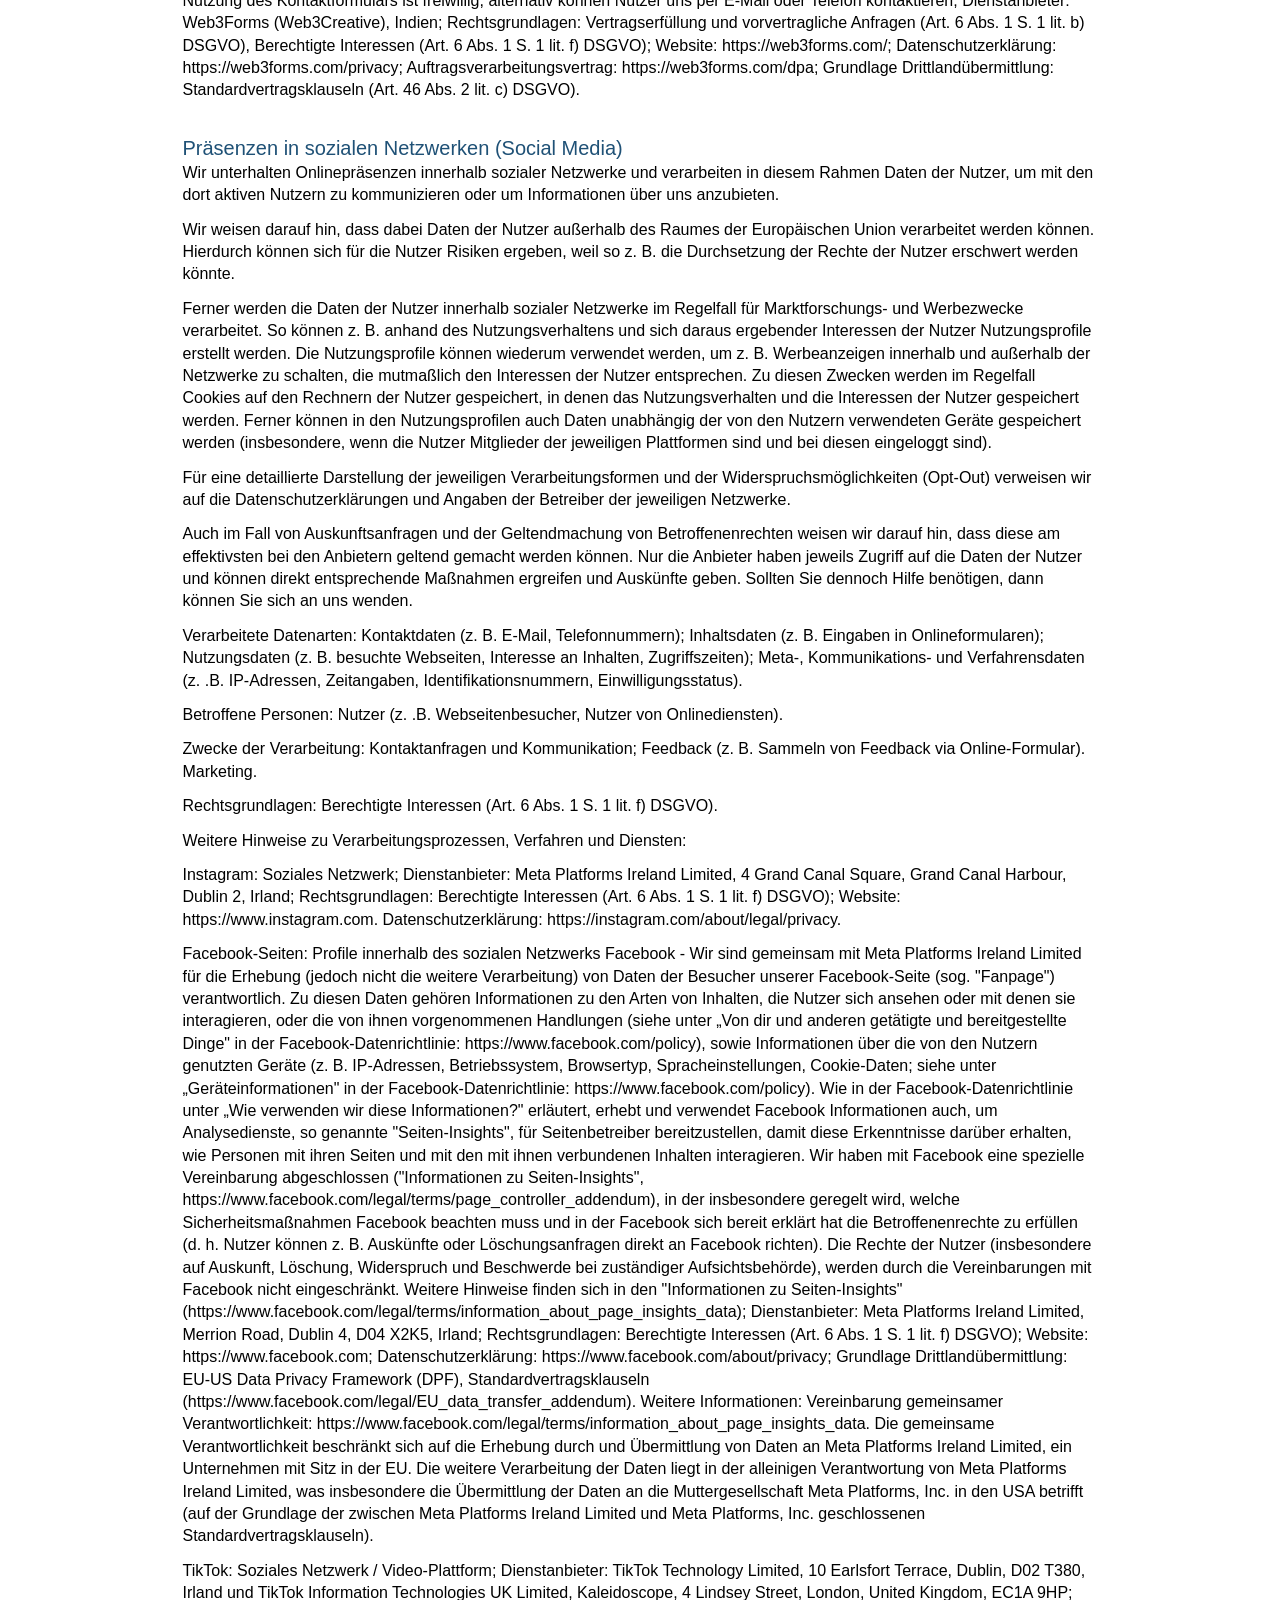
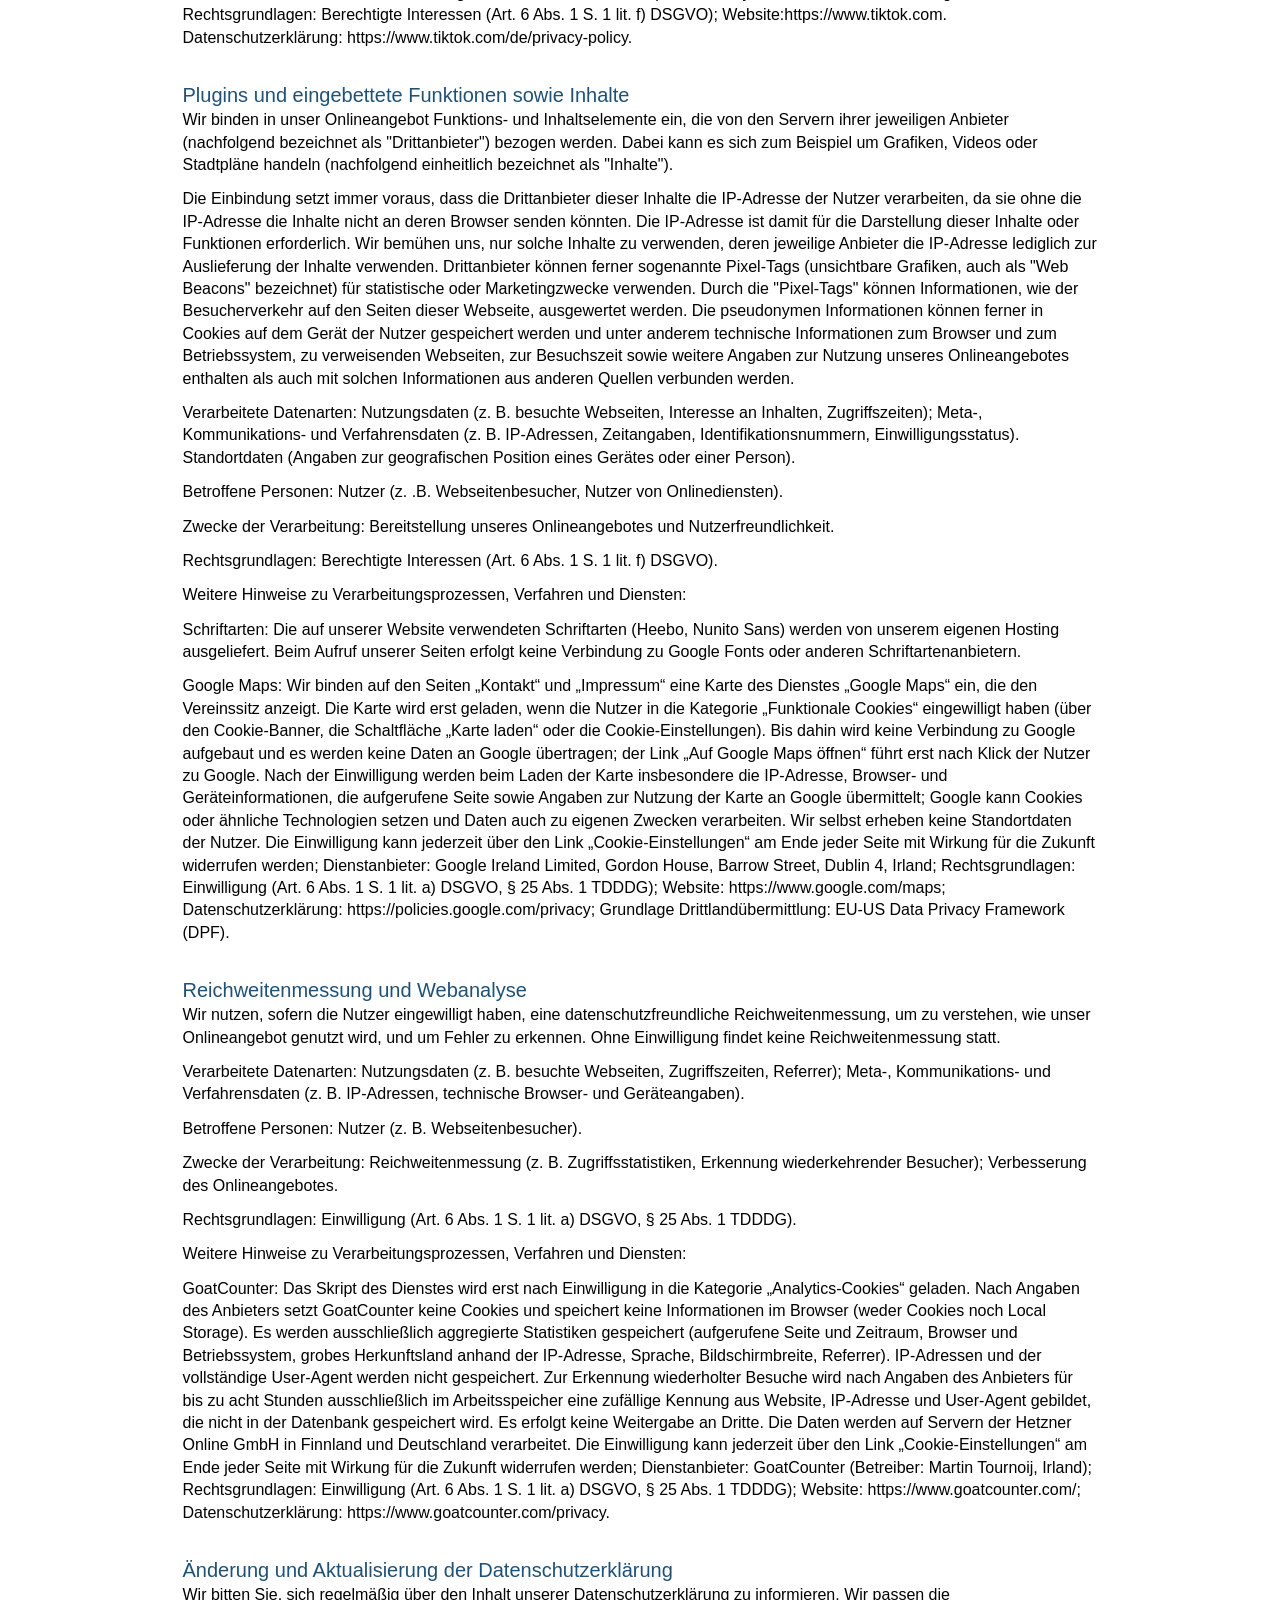
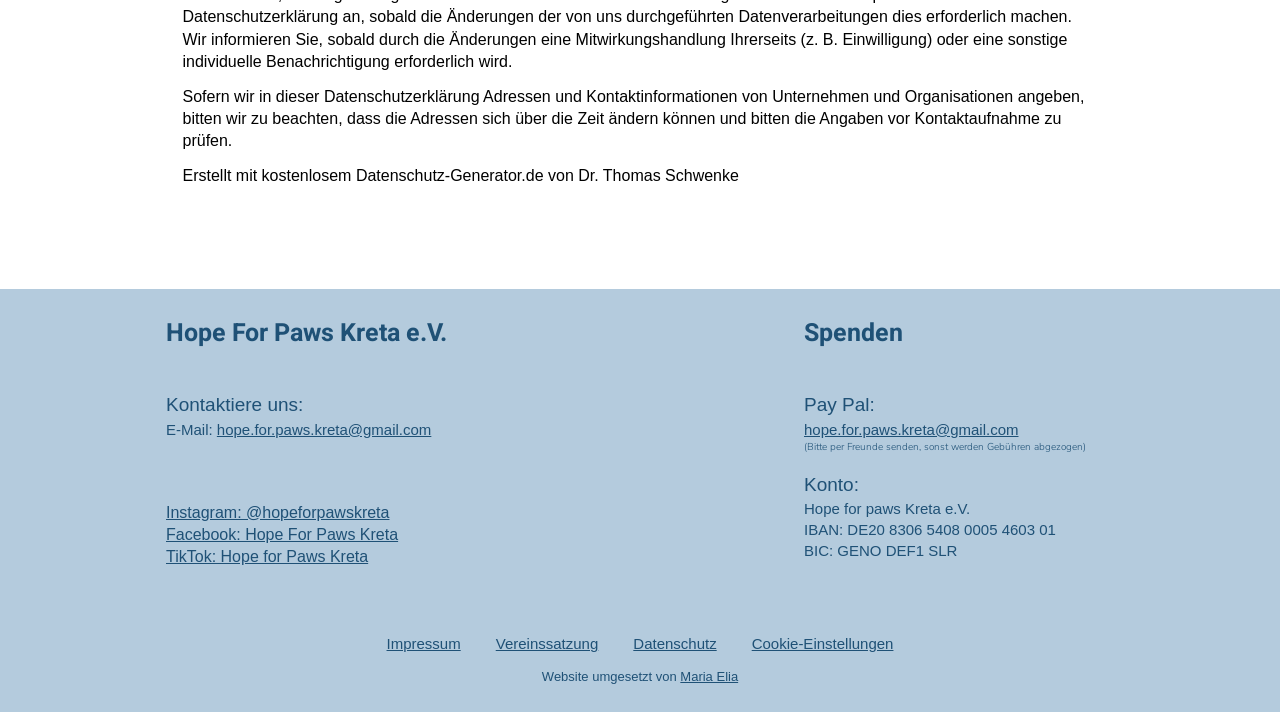
<file: kopie-von-vereinssatzung.html>
<!doctype html>
<html lang="de">
<head>
  <meta charset="UTF-8">
  <meta name="viewport" content="width=device-width, initial-scale=1">
  <title>Weiterleitung | Hope for Paws Kreta e.V.</title>
  <link rel="canonical" href="https://www.hope-for-paws-kreta.de/datenschutz.html">
  <meta http-equiv="refresh" content="0; url=datenschutz.html">
</head>
<body>
  <p>Diese Seite ist umgezogen: <a href="datenschutz.html">weiter zur neuen Seite</a>.</p>
</body>
</html>
</file>
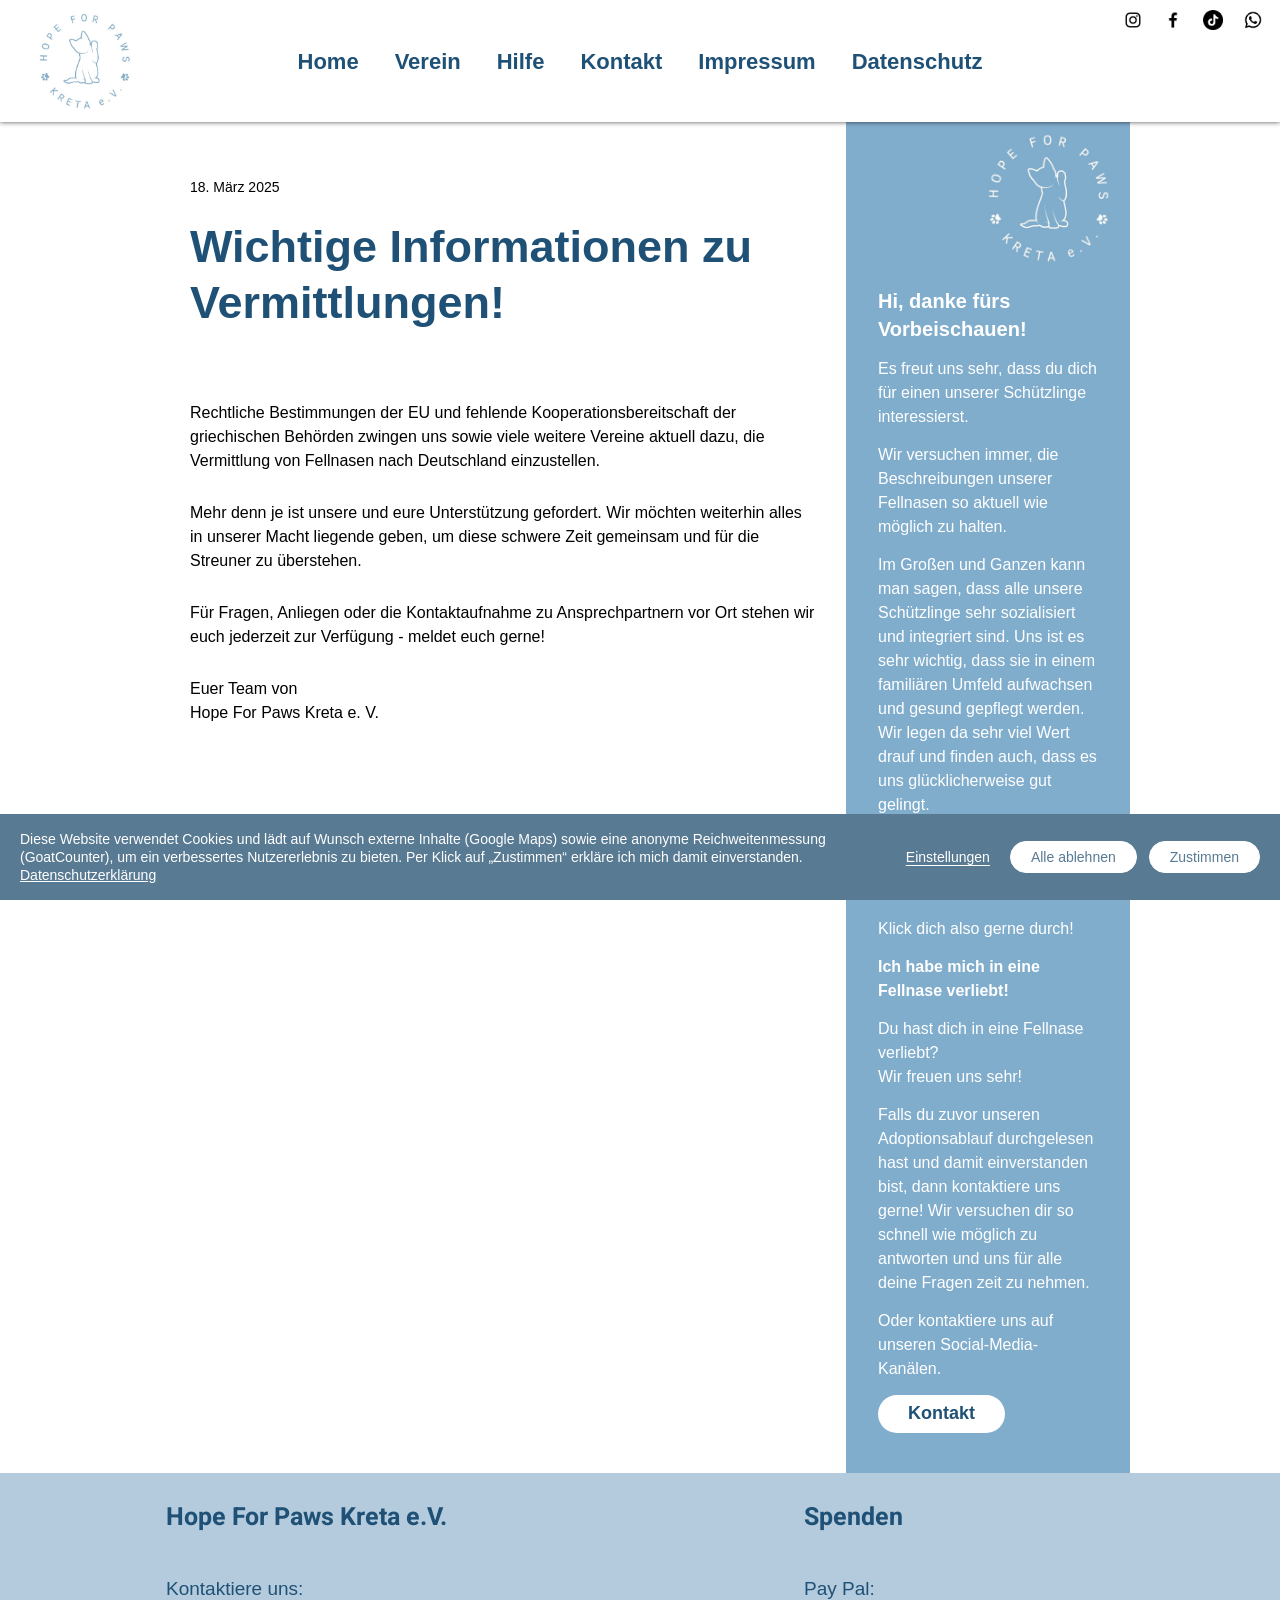
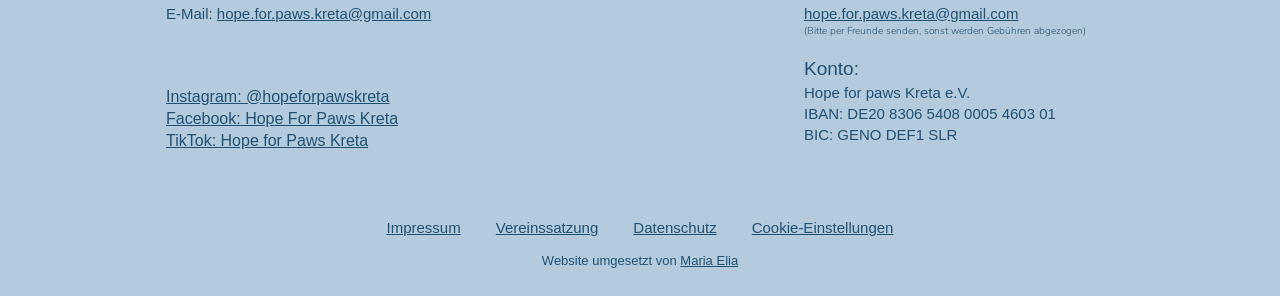
<file: mein-blog.html>
<!doctype html>
<html lang="de">
<head>
  <meta charset="UTF-8">
  <meta name="viewport" content="width=device-width, initial-scale=1">
  <title>Weiterleitung | Hope for Paws Kreta e.V.</title>
  <link rel="canonical" href="https://www.hope-for-paws-kreta.de/post-wichtige-informationen-zu-vermittlungen.html">
  <meta http-equiv="refresh" content="0; url=post-wichtige-informationen-zu-vermittlungen.html">
</head>
<body>
  <p>Diese Seite ist umgezogen: <a href="post-wichtige-informationen-zu-vermittlungen.html">weiter zur neuen Seite</a>.</p>
</body>
</html>
</file>
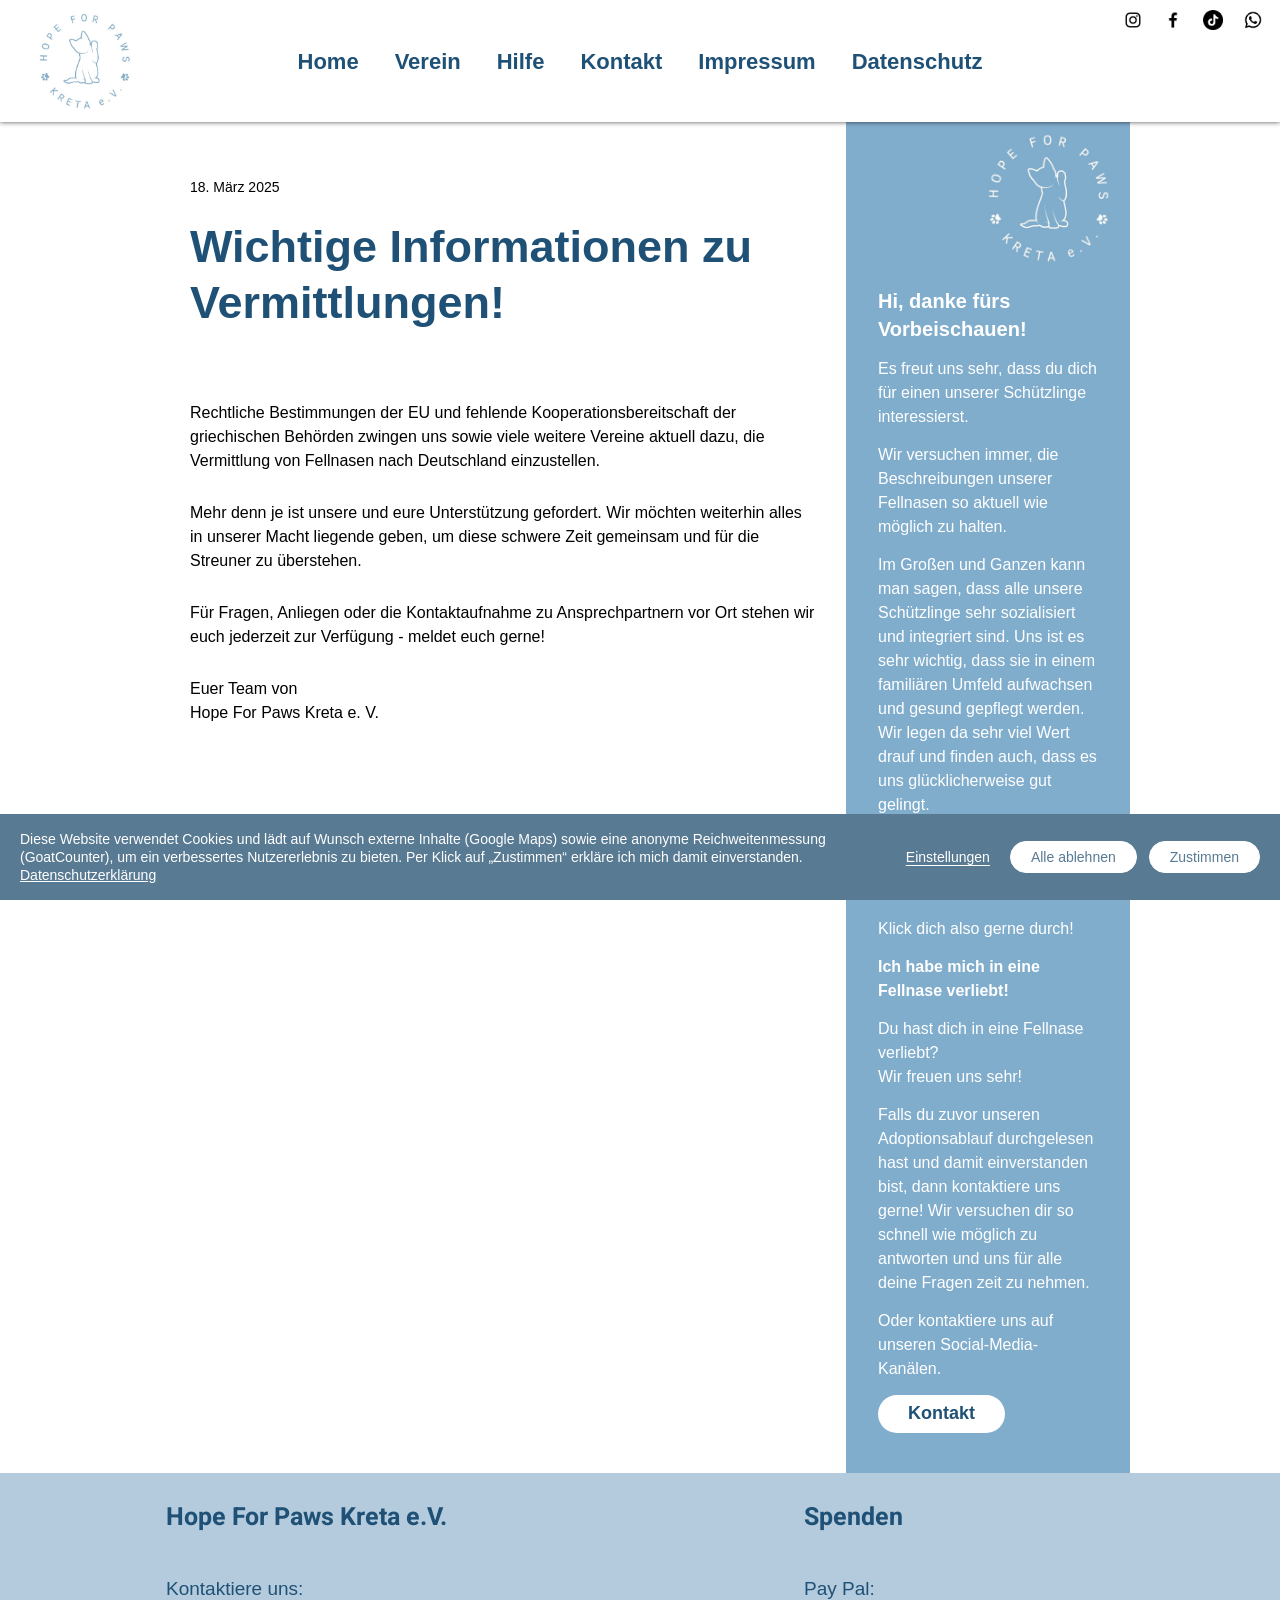
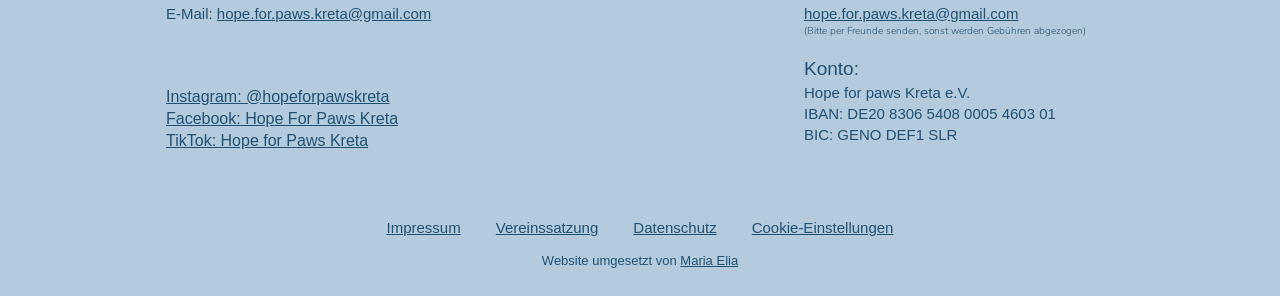
<file: post-wichtige-informationen-zu-vermittlungen.html>
<!doctype html>
<html lang="de">
<head>
  <meta charset="UTF-8">
  <meta name="viewport" content="width=device-width, initial-scale=1">
  <title>Wichtige Informationen zu Vermittlungen | Hope for Paws Kreta e.V.</title>
  <meta name="description" content="Rechtliche Vorgaben der EU und fehlende Kooperation der griechischen Behörden zwingen Hope for Paws Kreta e.V., Vermittlungen nach Deutschland einzustellen.">
  <meta name="robots" content="index, follow, max-image-preview:large">
  <link rel="canonical" href="https://www.hope-for-paws-kreta.de/post-wichtige-informationen-zu-vermittlungen.html">
  <meta property="og:type" content="article">
  <meta property="og:site_name" content="Hope for Paws Kreta e.V.">
  <meta property="og:locale" content="de_DE">
  <meta property="og:title" content="Wichtige Informationen zu Vermittlungen | Hope for Paws Kreta e.V.">
  <meta property="og:description" content="Rechtliche Vorgaben der EU und fehlende Kooperation der griechischen Behörden zwingen Hope for Paws Kreta e.V., Vermittlungen nach Deutschland einzustellen.">
  <meta property="og:url" content="https://www.hope-for-paws-kreta.de/post-wichtige-informationen-zu-vermittlungen.html">
  <meta property="og:image" content="https://www.hope-for-paws-kreta.de/assets/img/og-image.jpg">
  <meta property="og:image:width" content="1200">
  <meta property="og:image:height" content="630">
  <meta name="twitter:card" content="summary_large_image">
  <script type="application/ld+json">
{
  "@context": "https://schema.org",
  "@type": "BlogPosting",
  "headline": "Wichtige Informationen zu Vermittlungen!",
  "datePublished": "2025-03-18",
  "inLanguage": "de-DE",
  "image": "https://www.hope-for-paws-kreta.de/assets/img/og-image.jpg",
  "mainEntityOfPage": "https://www.hope-for-paws-kreta.de/post-wichtige-informationen-zu-vermittlungen.html",
  "author": {
    "@type": "Organization",
    "name": "Hope for Paws Kreta e.V.",
    "url": "https://www.hope-for-paws-kreta.de/",
    "logo": {
      "@type": "ImageObject",
      "url": "https://www.hope-for-paws-kreta.de/assets/img/logo-hope-for-paws-kreta.jpg"
    }
  },
  "publisher": {
    "@type": "Organization",
    "name": "Hope for Paws Kreta e.V.",
    "url": "https://www.hope-for-paws-kreta.de/",
    "logo": {
      "@type": "ImageObject",
      "url": "https://www.hope-for-paws-kreta.de/assets/img/logo-hope-for-paws-kreta.jpg"
    }
  }
}
  </script>
  <link rel="stylesheet" href="css/style.css">
  <link rel="icon" href="favicon.ico" sizes="48x48">
  <link rel="icon" href="favicon-32.png" type="image/png" sizes="32x32">
  <link rel="apple-touch-icon" href="apple-touch-icon.png">
  <link rel="manifest" href="site.webmanifest">
  <meta name="theme-color" content="#81adcd">
</head>
<body>
  <a class="skip-link" href="#main">Weiter zum Hauptinhalt</a>

  <header class="nav">
    <a class="nav__logo" href="index.html"><img src="assets/img/logo-hope-for-paws-kreta.jpg" alt="Hope for Paws Kreta e.V. Logo" width="92" height="97"></a>
    <nav id="nav-list" class="nav__list" aria-label="Hauptnavigation">
      <a href="index.html">Home</a>
      <a href="verein.html">Verein</a>
      <a href="spenden.html">Hilfe</a>
      <a href="kontakt.html">Kontakt</a>
      <a href="impressum.html">Impressum</a>
      <a href="datenschutz.html">Datenschutz</a>
    </nav>
    <div class="nav__social">
      <a href="https://www.instagram.com/hopeforpawskreta/" aria-label="Instagram" target="_blank" rel="noopener"><img src="assets/img/icon-instagram-header.png" alt="" width="20" height="20"></a>
      <a href="https://www.facebook.com/profile.php?id=100087981069986" aria-label="Facebook" target="_blank" rel="noopener"><img src="assets/img/icon-facebook-header.png" alt="" width="20" height="20"></a>
      <a href="https://www.tiktok.com/@hopeforpawskreta" aria-label="TikTok" target="_blank" rel="noopener"><img src="assets/img/icon-tiktok-header.png" alt="" width="20" height="20"></a>
      <a href="https://whatsapp.com/channel/0029VaZfguSICVffWhJRwq38" aria-label="WhatsApp Kanal" target="_blank" rel="noopener"><img src="assets/img/icon-whatsapp-header.png" alt="" width="20" height="20"></a>
    </div>
    <button class="nav__toggle" type="button" aria-expanded="false" aria-controls="nav-list" aria-label="Menü öffnen">
      <span class="nav__toggle-bar"></span>
    </button>
  </header>

  <main id="main">

    <div class="post-wrap">
      <article class="post">
        <time datetime="2025-03-18">18. März 2025</time>
        <h1>Wichtige Informationen zu Vermittlungen!</h1>
        <p>Rechtliche Bestimmungen der EU und fehlende Kooperationsbereitschaft der griechischen Behörden zwingen uns sowie viele weitere Vereine aktuell dazu, die Vermittlung von Fellnasen nach Deutschland einzustellen.</p>
        <p>Mehr denn je ist unsere und eure Unterstützung gefordert. Wir möchten weiterhin alles in unserer Macht liegende geben, um diese schwere Zeit gemeinsam und für die Streuner zu überstehen.</p>
        <p>Für Fragen, Anliegen oder die Kontaktaufnahme zu Ansprechpartnern vor Ort stehen wir euch jederzeit zur Verfügung - meldet euch gerne!</p>
        <p>Euer Team von<br>Hope For Paws Kreta e. V.</p>
      </article>

      <aside class="sidebar">
        <img loading="lazy" decoding="async" width="274" height="288" class="sidebar__logo" src="assets/img/logo-hope-for-paws-kreta-blue.jpg" alt="">
        <h2>Hi, danke fürs Vorbeischauen!</h2>
        <p>Es freut uns sehr, dass du dich für einen unserer Schützlinge interessierst.</p>
        <p>Wir versuchen immer, die Beschreibungen unserer Fellnasen so aktuell wie möglich zu halten.</p>
        <p>Im Großen und Ganzen kann man sagen, dass alle unsere Schützlinge sehr sozialisiert und integriert sind. Uns ist es sehr wichtig, dass sie in einem familiären Umfeld aufwachsen und gesund gepflegt werden. Wir legen da sehr viel Wert drauf und finden auch, dass es uns glücklicherweise gut gelingt.</p>
        <p>Ansonsten findet ihr hier alle weiteren Informationen, individuell zu jeder Katze.</p>
        <p>Klick dich also gerne durch!</p>
        <p class="sidebar__q">Ich habe mich in eine Fellnase verliebt!</p>
        <p>Du hast dich in eine Fellnase verliebt?<br>Wir freuen uns sehr!</p>
        <p>Falls du zuvor unseren Adoptionsablauf durchgelesen hast und damit einverstanden bist, dann kontaktiere uns gerne! Wir versuchen dir so schnell wie möglich zu antworten und uns für alle deine Fragen zeit zu nehmen.</p>
        <p>Oder kontaktiere uns auf unseren Social-Media-Kanälen.</p>
        <a class="btn" href="kontakt.html">Kontakt</a>
      </aside>
    </div>

  </main>

  <footer class="footer">
    <div class="footer__grid">
      <div>
        <h2 class="footer__heading">Hope For Paws Kreta e.V.</h2>
        <p class="footer__lead">Kontaktiere uns:</p>
        <p>E-Mail: <a href="mailto:hope.for.paws.kreta@gmail.com">hope.for.paws.kreta@gmail.com</a></p>
        <div class="footer__links">
          <a href="https://www.instagram.com/hopeforpawskreta/" target="_blank" rel="noopener">Instagram: @hopeforpawskreta</a>
          <a href="https://www.facebook.com/profile.php?id=100087981069986" target="_blank" rel="noopener">Facebook: Hope For Paws Kreta</a>
          <a href="https://www.tiktok.com/@hopeforpawskreta" target="_blank" rel="noopener">TikTok: Hope for Paws Kreta</a>
        </div>
      </div>
      <div>
        <h2 class="footer__heading">Spenden</h2>
        <p class="footer__lead">Pay Pal:</p>
        <p><a href="mailto:hope.for.paws.kreta@gmail.com">hope.for.paws.kreta@gmail.com</a></p>
        <p class="footer__small">(Bitte per Freunde senden, sonst werden Gebühren abgezogen)</p>
        <p class="footer__lead footer__konto">Konto:</p>
        <p>Hope for paws Kreta e.V.<br>IBAN: DE20 8306 5408 0005 4603 01<br>BIC: GENO DEF1 SLR</p>
      </div>
    </div>
    <div class="footer__social" aria-label="Soziale Netzwerke">
      <a href="https://www.instagram.com/hopeforpawskreta/" aria-label="Instagram" target="_blank" rel="noopener"><img src="assets/img/icon-instagram-header.png" alt="" width="30" height="30" loading="lazy"></a>
      <a href="https://www.facebook.com/profile.php?id=100087981069986" aria-label="Facebook" target="_blank" rel="noopener"><img src="assets/img/icon-facebook-header.png" alt="" width="30" height="30" loading="lazy"></a>
      <a href="https://www.tiktok.com/@hopeforpawskreta" aria-label="TikTok" target="_blank" rel="noopener"><img src="assets/img/icon-tiktok-header.png" alt="" width="30" height="30" loading="lazy"></a>
      <a href="https://whatsapp.com/channel/0029VaZfguSICVffWhJRwq38" aria-label="WhatsApp Kanal" target="_blank" rel="noopener"><img src="assets/img/icon-whatsapp-header.png" alt="" width="30" height="30" loading="lazy"></a>
    </div>
    <nav class="footer__legal" aria-label="Rechtliches">
      <a href="impressum.html">Impressum</a>
      <a href="vereinssatzung.html">Vereinssatzung</a>
      <a href="datenschutz.html">Datenschutz</a>
      <button class="footer__linkbtn" type="button" data-cookie-settings>Cookie-Einstellungen</button>
    </nav>
    <p class="footer__credit">Website umgesetzt von <a href="https://mariaelia.de/" rel="noopener">Maria Elia</a></p>
  </footer>

  <div id="cookie-banner" class="cookie-banner" role="dialog" aria-live="polite" aria-label="Cookie-Hinweis" hidden>
    <p>Diese Website verwendet Cookies und lädt auf Wunsch externe Inhalte (Google Maps) sowie eine anonyme Reichweitenmessung (GoatCounter), um ein verbessertes Nutzererlebnis zu bieten. Per Klick auf „Zustimmen“ erkläre ich mich damit einverstanden. <a href="datenschutz.html">Datenschutzerklärung</a></p>
    <div class="cookie-banner__actions">
      <button id="cookie-settings" class="cb-link" type="button">Einstellungen</button>
      <button id="cookie-decline" class="cb-btn" type="button">Alle ablehnen</button>
      <button id="cookie-accept" class="cb-btn" type="button">Zustimmen</button>
    </div>
  </div>
  <script src="js/nav.js"></script>
  <script src="js/cookie-consent.js"></script>
</body>
</html>
</file>
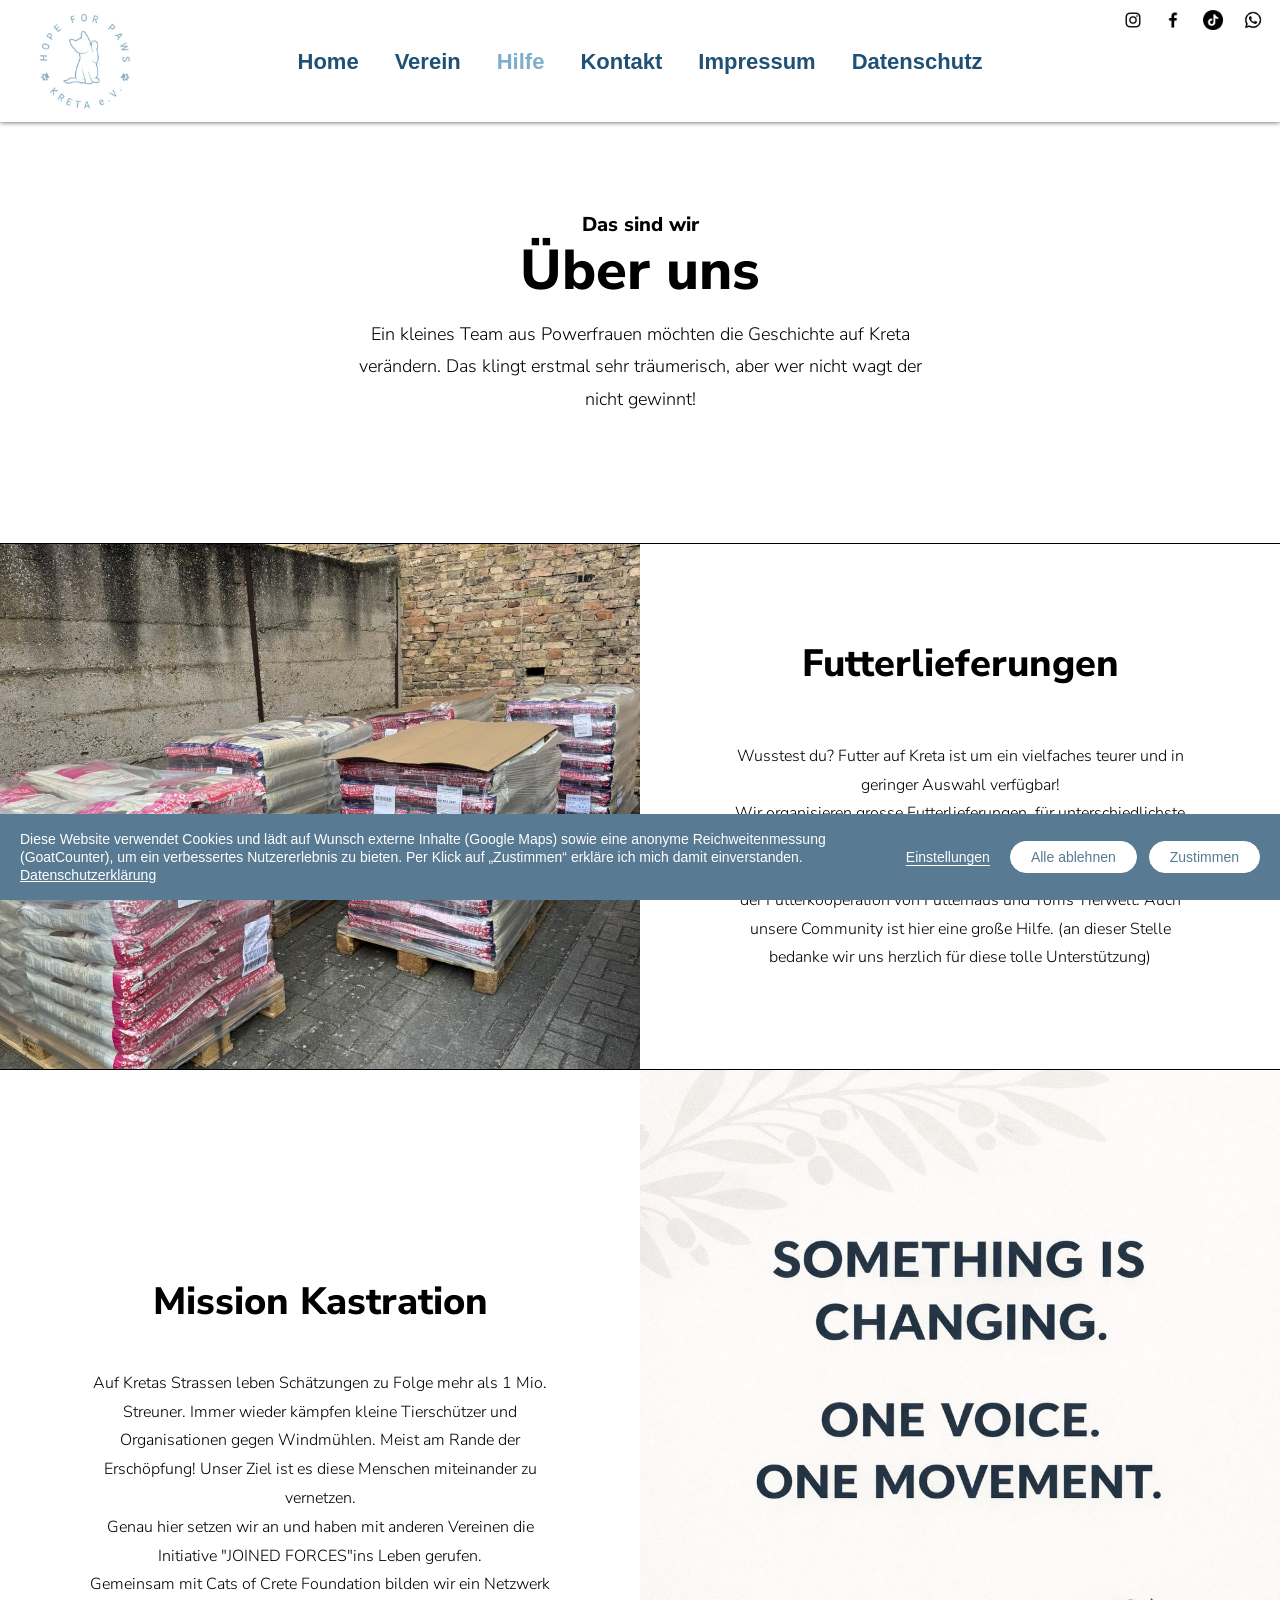
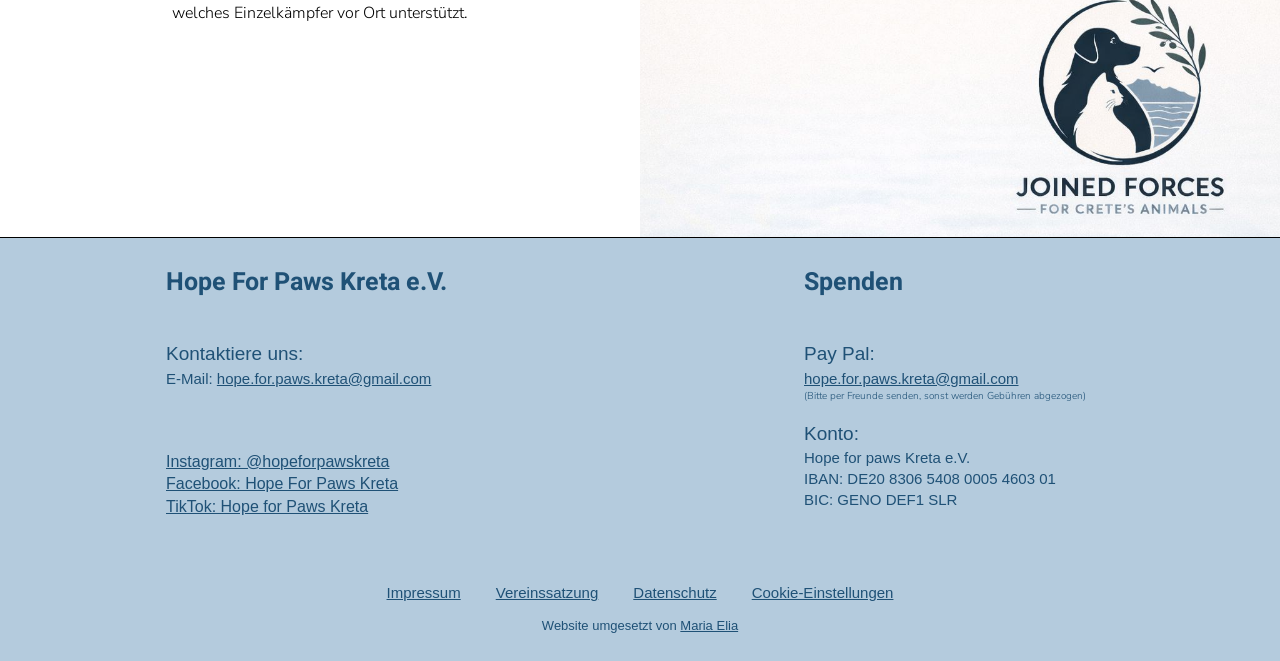
<file: spenden.html>
<!doctype html>
<html lang="de">
<head>
  <meta charset="UTF-8">
  <meta name="viewport" content="width=device-width, initial-scale=1">
  <title>Hilfe und Spenden | Hope for Paws Kreta e.V.</title>
  <meta name="description" content="So unterstützt du Hope for Paws Kreta e.V.: Futterlieferungen für Tierschützer auf Kreta, die Initiative „Joined Forces“ zur Kastration und Spenden per PayPal.">
  <meta name="robots" content="index, follow, max-image-preview:large">
  <link rel="canonical" href="https://www.hope-for-paws-kreta.de/spenden.html">
  <meta property="og:type" content="website">
  <meta property="og:site_name" content="Hope for Paws Kreta e.V.">
  <meta property="og:locale" content="de_DE">
  <meta property="og:title" content="Hilfe und Spenden | Hope for Paws Kreta e.V.">
  <meta property="og:description" content="So unterstützt du Hope for Paws Kreta e.V.: Futterlieferungen für Tierschützer auf Kreta, die Initiative „Joined Forces“ zur Kastration und Spenden per PayPal.">
  <meta property="og:url" content="https://www.hope-for-paws-kreta.de/spenden.html">
  <meta property="og:image" content="https://www.hope-for-paws-kreta.de/assets/img/og-image.jpg">
  <meta property="og:image:width" content="1200">
  <meta property="og:image:height" content="630">
  <meta name="twitter:card" content="summary_large_image">
  <link rel="stylesheet" href="css/style.css">
  <link rel="icon" href="favicon.ico" sizes="48x48">
  <link rel="icon" href="favicon-32.png" type="image/png" sizes="32x32">
  <link rel="apple-touch-icon" href="apple-touch-icon.png">
  <link rel="manifest" href="site.webmanifest">
  <meta name="theme-color" content="#81adcd">
</head>
<body>
  <a class="skip-link" href="#main">Weiter zum Hauptinhalt</a>

  <header class="nav">
    <a class="nav__logo" href="index.html"><img src="assets/img/logo-hope-for-paws-kreta.jpg" alt="Hope for Paws Kreta e.V. Logo" width="92" height="97"></a>
    <nav id="nav-list" class="nav__list" aria-label="Hauptnavigation">
      <a href="index.html">Home</a>
      <a href="verein.html">Verein</a>
      <a href="spenden.html" aria-current="page">Hilfe</a>
      <a href="kontakt.html">Kontakt</a>
      <a href="impressum.html">Impressum</a>
      <a href="datenschutz.html">Datenschutz</a>
    </nav>
    <div class="nav__social">
      <a href="https://www.instagram.com/hopeforpawskreta/" aria-label="Instagram" target="_blank" rel="noopener"><img src="assets/img/icon-instagram-header.png" alt="" width="20" height="20"></a>
      <a href="https://www.facebook.com/profile.php?id=100087981069986" aria-label="Facebook" target="_blank" rel="noopener"><img src="assets/img/icon-facebook-header.png" alt="" width="20" height="20"></a>
      <a href="https://www.tiktok.com/@hopeforpawskreta" aria-label="TikTok" target="_blank" rel="noopener"><img src="assets/img/icon-tiktok-header.png" alt="" width="20" height="20"></a>
      <a href="https://whatsapp.com/channel/0029VaZfguSICVffWhJRwq38" aria-label="WhatsApp Kanal" target="_blank" rel="noopener"><img src="assets/img/icon-whatsapp-header.png" alt="" width="20" height="20"></a>
    </div>
    <button class="nav__toggle" type="button" aria-expanded="false" aria-controls="nav-list" aria-label="Menü öffnen">
      <span class="nav__toggle-bar"></span>
    </button>
  </header>

  <main id="main">

    <section class="about">
      <p class="about__eyebrow">Das sind wir</p>
      <h1>Über uns</h1>
      <p class="about__lead">Ein kleines Team aus Powerfrauen möchten die Geschichte auf Kreta verändern. Das klingt erstmal sehr träumerisch, aber wer nicht wagt der nicht gewinnt!</p>
    </section>

    <section class="split split--a">
      <div class="split__media">
        <img width="1200" height="1600" src="assets/img/spenden-futterlieferungen-photo.jpg" alt="Auf Holzpaletten gestapelte, foliierte Säcke mit Tierfutter vor einer Backsteinmauer, bereit für den Versand nach Kreta">
      </div>
      <div class="split__body">
        <h2>Futterlieferungen</h2>
        <p>Wusstest du? Futter auf Kreta ist um ein vielfaches teurer und in geringer Auswahl verfügbar!<br>Wir organisieren grosse Futterlieferungen, für unterschiedlichste Tierschützer quer über die Insel verteilt.<br>Dies ist nur möglich mit vielen großzügigen Sachspenden und der Futterkooperation von Futterhaus und Toms Tierwelt. Auch unsere Community ist hier eine große Hilfe. (an dieser Stelle bedanke wir uns herzlich für diese tolle Unterstützung)</p>
      </div>
    </section>

    <section class="split split--b">
      <div class="split__media">
        <img width="1024" height="1536" src="assets/img/spenden-mission-kastration-photo.jpg" alt="Plakat der Initiative Joined Forces for Crete's Animals mit dem Text „Something is changing. One voice. One movement.“">
      </div>
      <div class="split__body">
        <h2>Mission Kastration</h2>
        <p>Auf Kretas Strassen leben Schätzungen zu Folge mehr als 1 Mio. Streuner. Immer wieder kämpfen kleine Tierschützer und Organisationen gegen Windmühlen. Meist am Rande der Erschöpfung! Unser Ziel ist es diese Menschen miteinander zu vernetzen.<br>Genau hier setzen wir an und haben mit anderen Vereinen die Initiative "JOINED FORCES"ins Leben gerufen.<br>Gemeinsam mit Cats of Crete Foundation bilden wir ein Netzwerk welches Einzelkämpfer vor Ort unterstützt.</p>
      </div>
    </section>

  </main>

  <footer class="footer">
    <div class="footer__grid">
      <div>
        <h2 class="footer__heading">Hope For Paws Kreta e.V.</h2>
        <p class="footer__lead">Kontaktiere uns:</p>
        <p>E-Mail: <a href="mailto:hope.for.paws.kreta@gmail.com">hope.for.paws.kreta@gmail.com</a></p>
        <div class="footer__links">
          <a href="https://www.instagram.com/hopeforpawskreta/" target="_blank" rel="noopener">Instagram: @hopeforpawskreta</a>
          <a href="https://www.facebook.com/profile.php?id=100087981069986" target="_blank" rel="noopener">Facebook: Hope For Paws Kreta</a>
          <a href="https://www.tiktok.com/@hopeforpawskreta" target="_blank" rel="noopener">TikTok: Hope for Paws Kreta</a>
        </div>
      </div>
      <div>
        <h2 class="footer__heading">Spenden</h2>
        <p class="footer__lead">Pay Pal:</p>
        <p><a href="mailto:hope.for.paws.kreta@gmail.com">hope.for.paws.kreta@gmail.com</a></p>
        <p class="footer__small">(Bitte per Freunde senden, sonst werden Gebühren abgezogen)</p>
        <p class="footer__lead footer__konto">Konto:</p>
        <p>Hope for paws Kreta e.V.<br>IBAN: DE20 8306 5408 0005 4603 01<br>BIC: GENO DEF1 SLR</p>
      </div>
    </div>
    <div class="footer__social" aria-label="Soziale Netzwerke">
      <a href="https://www.instagram.com/hopeforpawskreta/" aria-label="Instagram" target="_blank" rel="noopener"><img src="assets/img/icon-instagram-header.png" alt="" width="30" height="30" loading="lazy"></a>
      <a href="https://www.facebook.com/profile.php?id=100087981069986" aria-label="Facebook" target="_blank" rel="noopener"><img src="assets/img/icon-facebook-header.png" alt="" width="30" height="30" loading="lazy"></a>
      <a href="https://www.tiktok.com/@hopeforpawskreta" aria-label="TikTok" target="_blank" rel="noopener"><img src="assets/img/icon-tiktok-header.png" alt="" width="30" height="30" loading="lazy"></a>
      <a href="https://whatsapp.com/channel/0029VaZfguSICVffWhJRwq38" aria-label="WhatsApp Kanal" target="_blank" rel="noopener"><img src="assets/img/icon-whatsapp-header.png" alt="" width="30" height="30" loading="lazy"></a>
    </div>
    <nav class="footer__legal" aria-label="Rechtliches">
      <a href="impressum.html">Impressum</a>
      <a href="vereinssatzung.html">Vereinssatzung</a>
      <a href="datenschutz.html">Datenschutz</a>
      <button class="footer__linkbtn" type="button" data-cookie-settings>Cookie-Einstellungen</button>
    </nav>
    <p class="footer__credit">Website umgesetzt von <a href="https://mariaelia.de/" rel="noopener">Maria Elia</a></p>
  </footer>

  <div id="cookie-banner" class="cookie-banner" role="dialog" aria-live="polite" aria-label="Cookie-Hinweis" hidden>
    <p>Diese Website verwendet Cookies und lädt auf Wunsch externe Inhalte (Google Maps) sowie eine anonyme Reichweitenmessung (GoatCounter), um ein verbessertes Nutzererlebnis zu bieten. Per Klick auf „Zustimmen“ erkläre ich mich damit einverstanden. <a href="datenschutz.html">Datenschutzerklärung</a></p>
    <div class="cookie-banner__actions">
      <button id="cookie-settings" class="cb-link" type="button">Einstellungen</button>
      <button id="cookie-decline" class="cb-btn" type="button">Alle ablehnen</button>
      <button id="cookie-accept" class="cb-btn" type="button">Zustimmen</button>
    </div>
  </div>
  <script src="js/nav.js"></script>
  <script src="js/cookie-consent.js"></script>
</body>
</html>
</file>
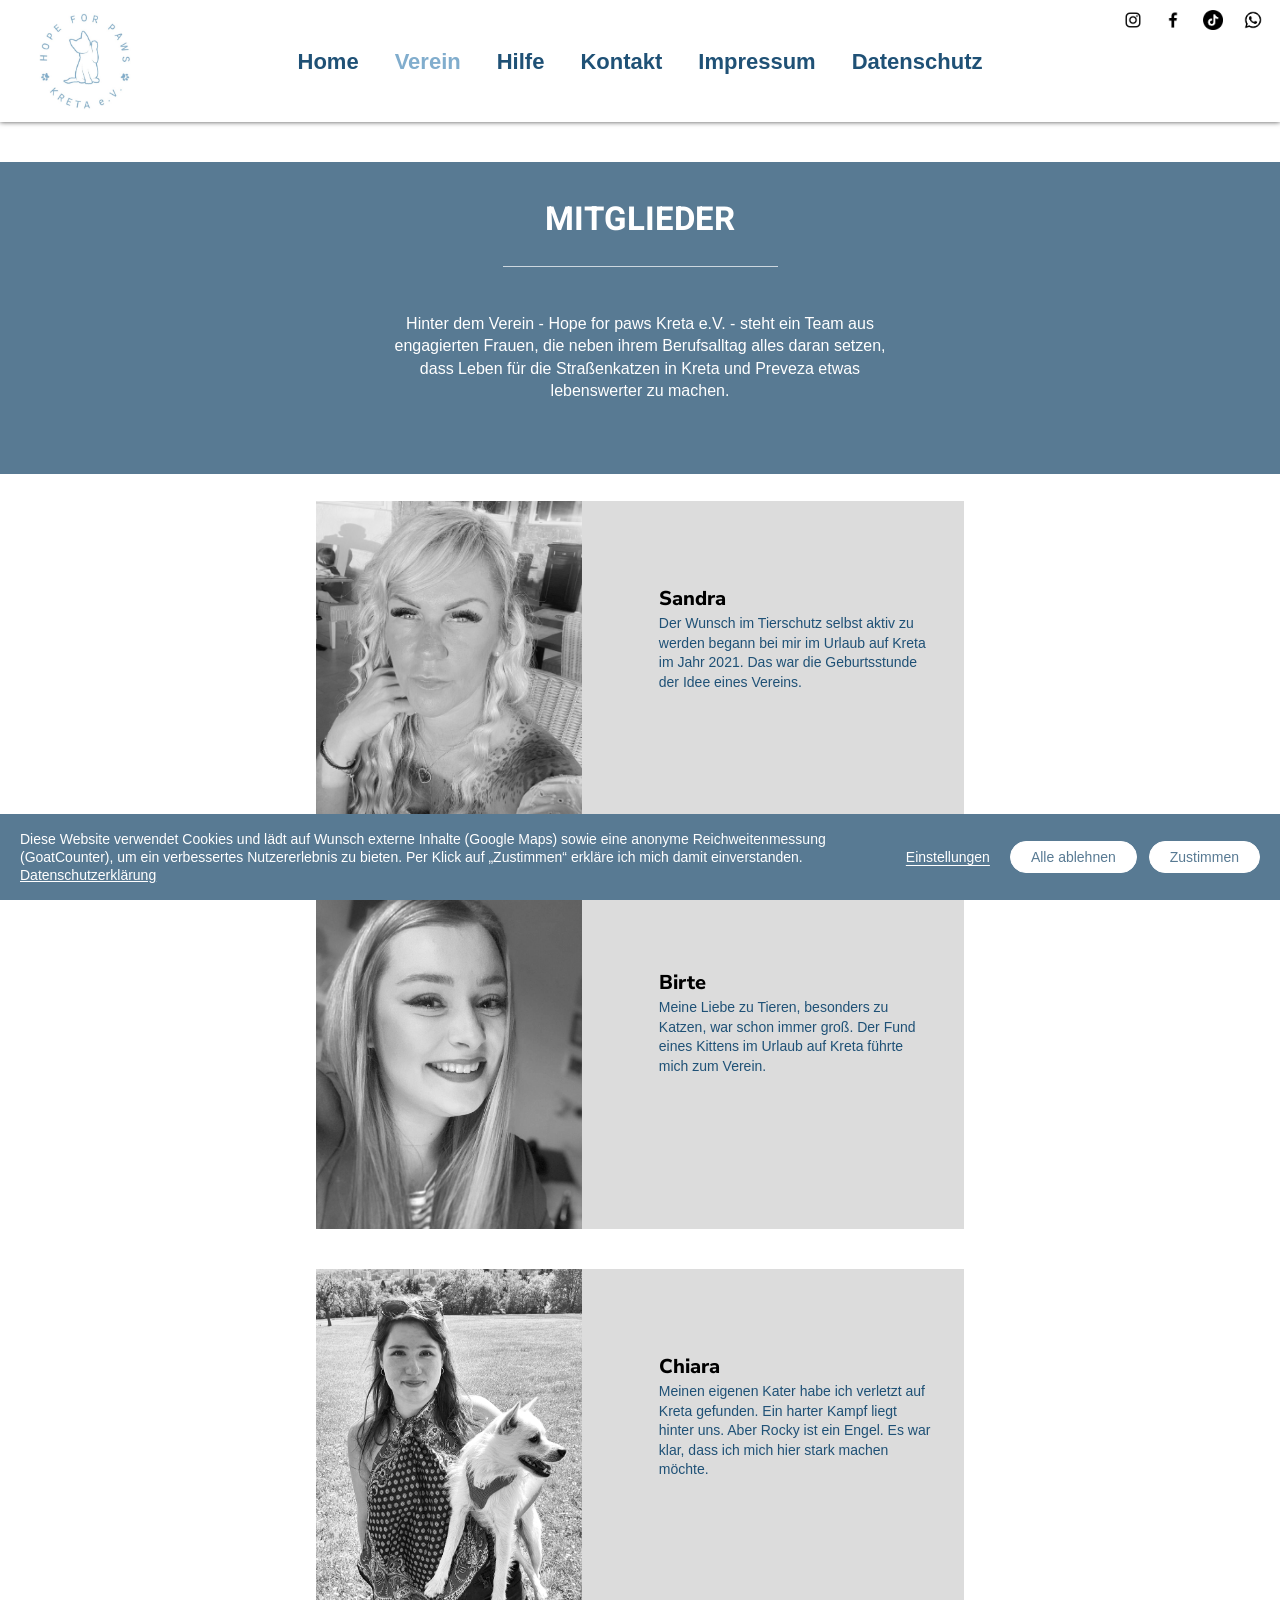
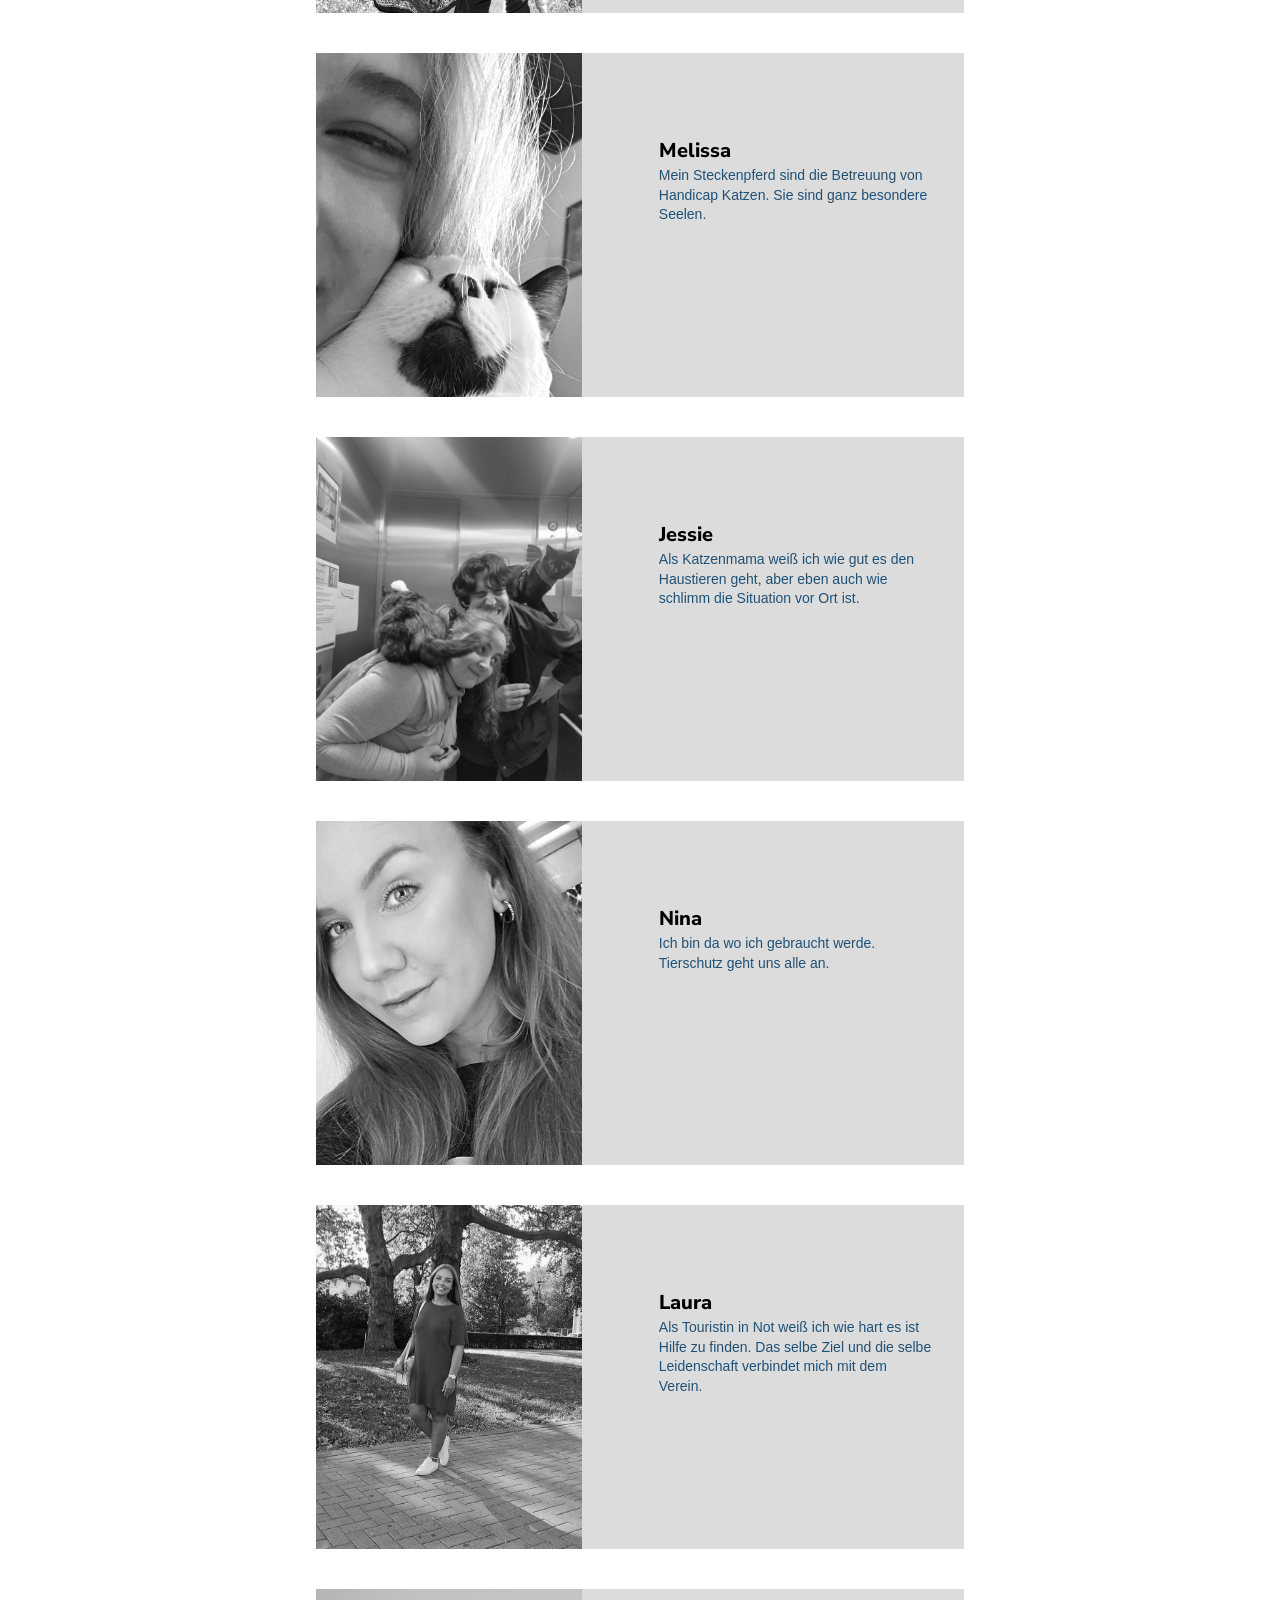
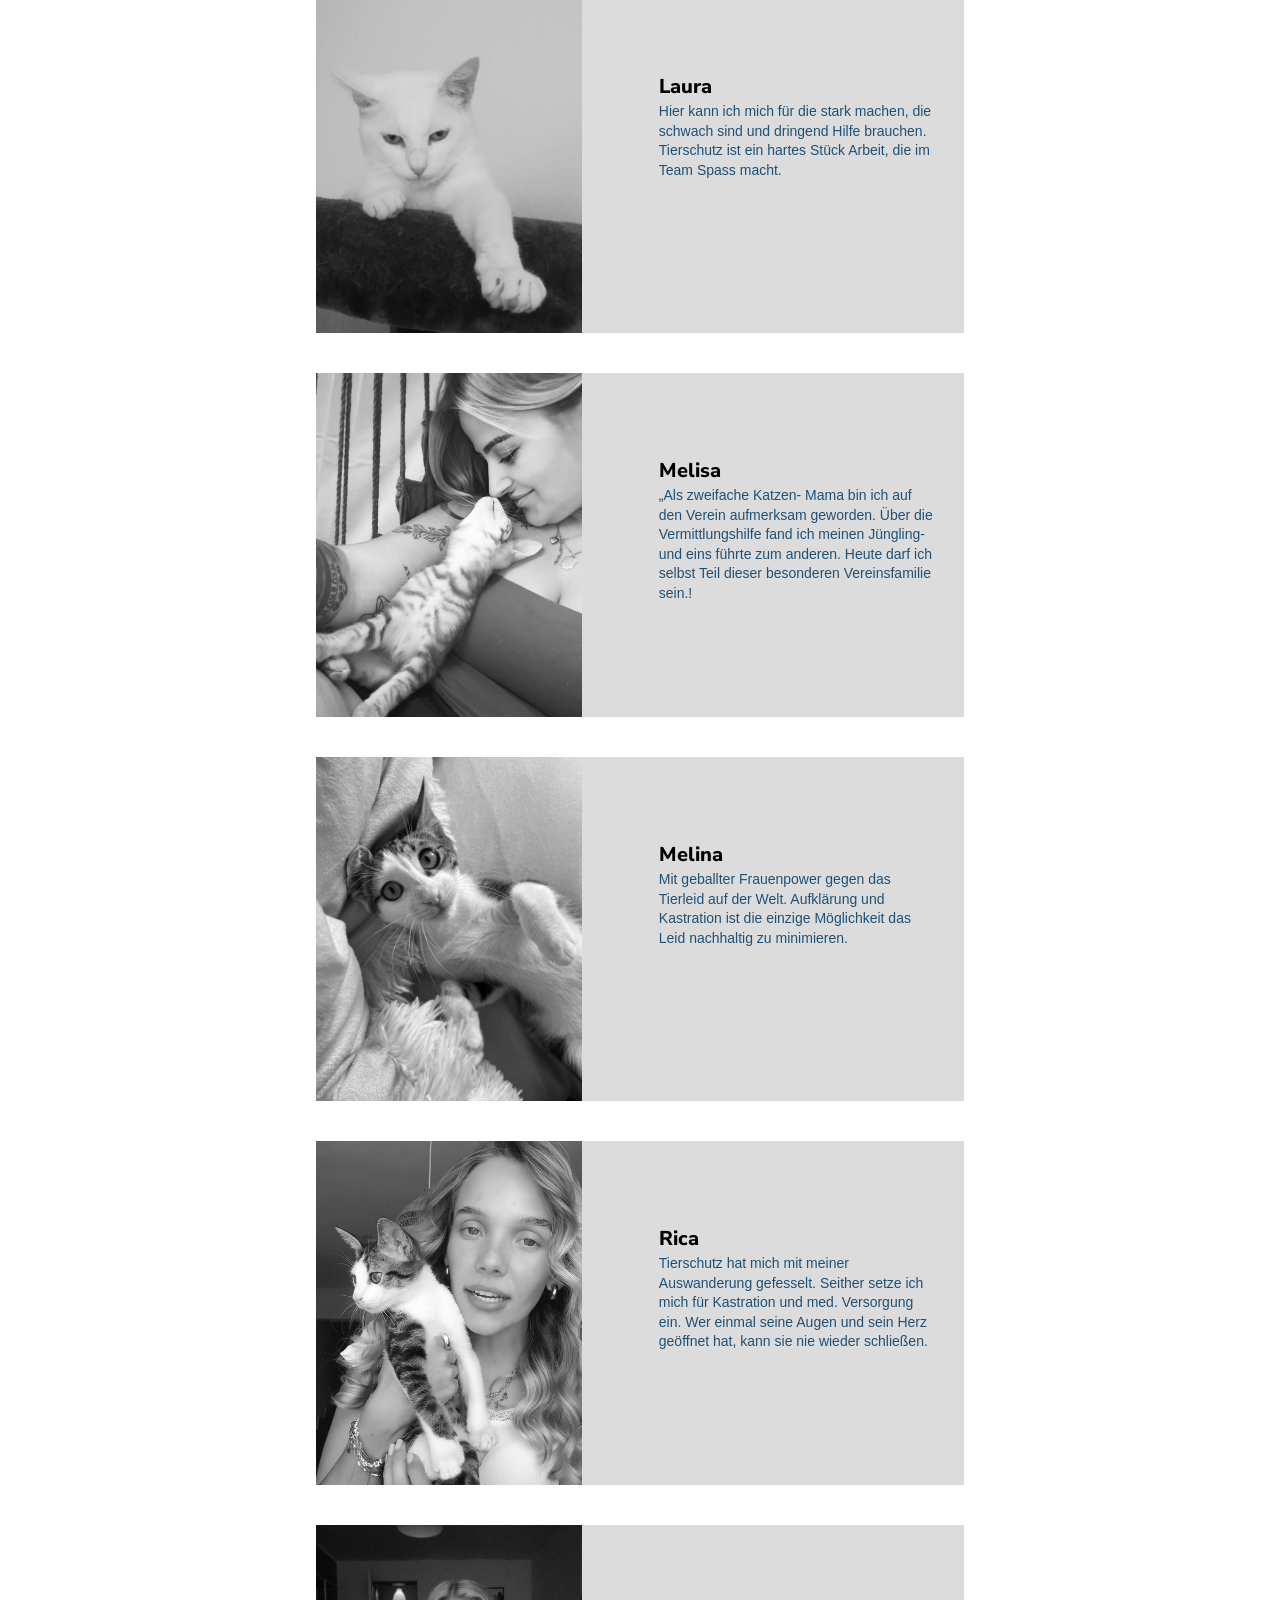
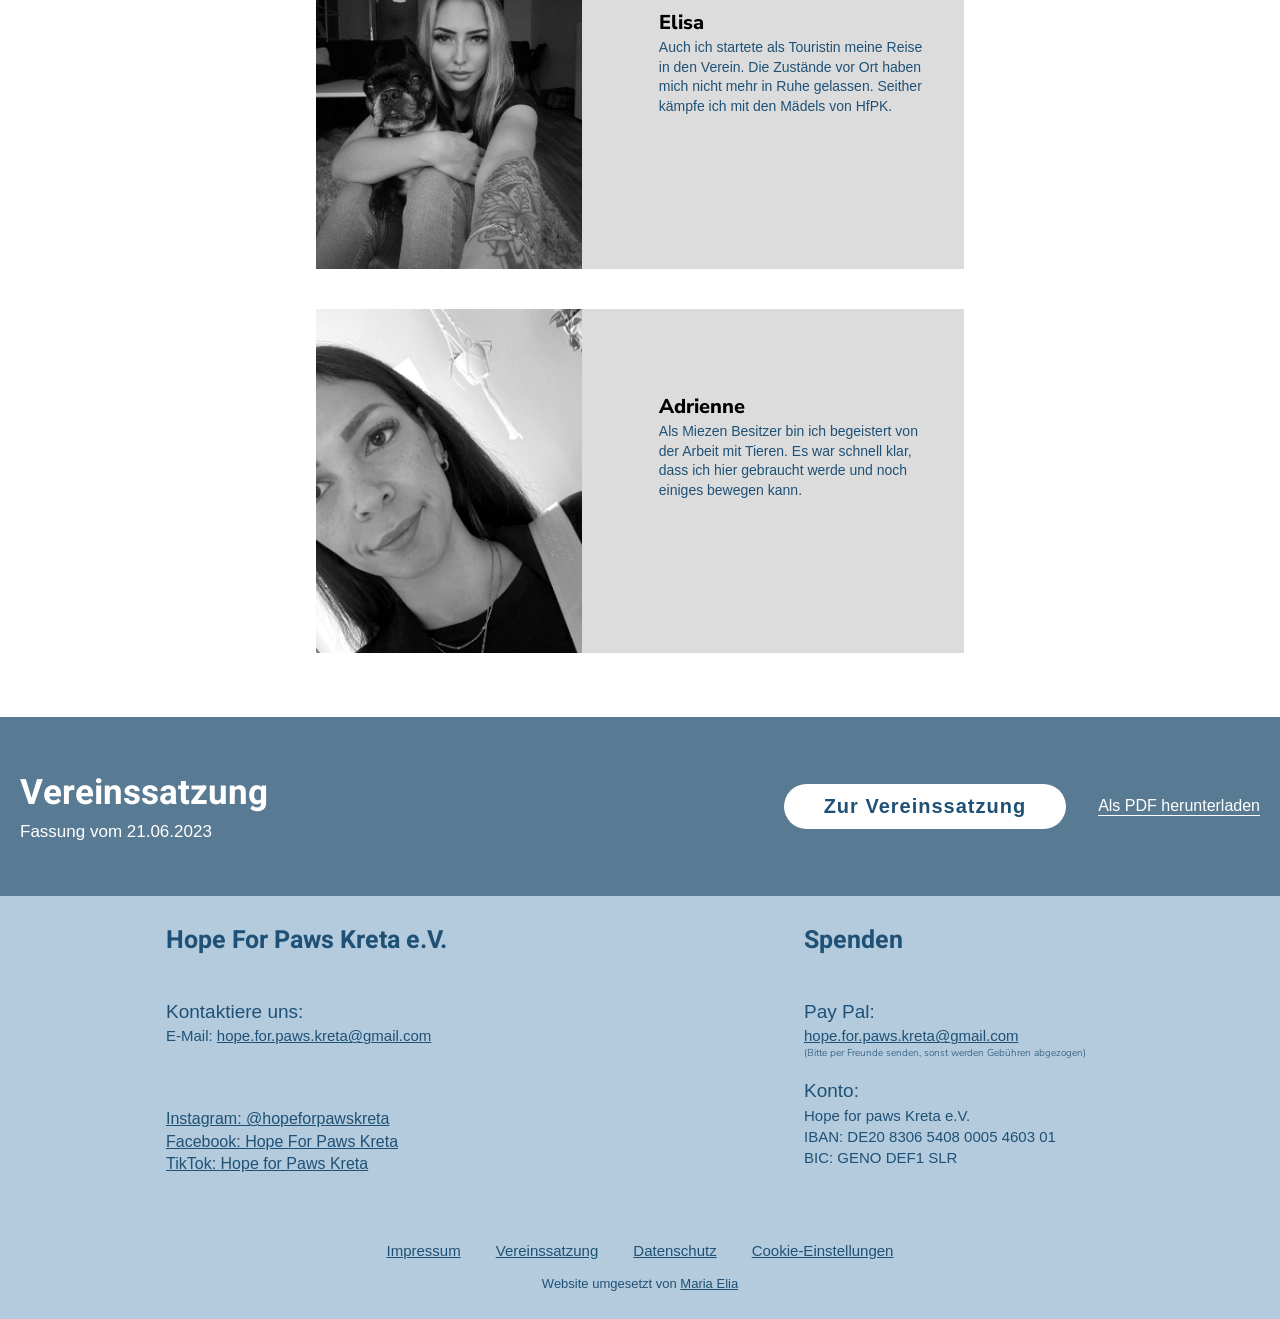
<file: verein.html>
<!doctype html>
<html lang="de">
<head>
  <meta charset="UTF-8">
  <meta name="viewport" content="width=device-width, initial-scale=1">
  <title>Unser Team | Hope for Paws Kreta e.V.</title>
  <meta name="description" content="Hinter dem Verein Hope for Paws Kreta e.V. steht ein Team aus engagierten Frauen, die Straßenkatzen auf Kreta und in Preveza helfen. Lerne die Mitglieder kennen.">
  <meta name="robots" content="index, follow, max-image-preview:large">
  <link rel="canonical" href="https://www.hope-for-paws-kreta.de/verein.html">
  <meta property="og:type" content="website">
  <meta property="og:site_name" content="Hope for Paws Kreta e.V.">
  <meta property="og:locale" content="de_DE">
  <meta property="og:title" content="Unser Team | Hope for Paws Kreta e.V.">
  <meta property="og:description" content="Hinter dem Verein Hope for Paws Kreta e.V. steht ein Team aus engagierten Frauen, die Straßenkatzen auf Kreta und in Preveza helfen. Lerne die Mitglieder kennen.">
  <meta property="og:url" content="https://www.hope-for-paws-kreta.de/verein.html">
  <meta property="og:image" content="https://www.hope-for-paws-kreta.de/assets/img/og-image.jpg">
  <meta property="og:image:width" content="1200">
  <meta property="og:image:height" content="630">
  <meta name="twitter:card" content="summary_large_image">
  <link rel="stylesheet" href="css/style.css">
  <link rel="icon" href="favicon.ico" sizes="48x48">
  <link rel="icon" href="favicon-32.png" type="image/png" sizes="32x32">
  <link rel="apple-touch-icon" href="apple-touch-icon.png">
  <link rel="manifest" href="site.webmanifest">
  <meta name="theme-color" content="#81adcd">
</head>
<body>
  <a class="skip-link" href="#main">Weiter zum Hauptinhalt</a>

  <header class="nav">
    <a class="nav__logo" href="index.html"><img src="assets/img/logo-hope-for-paws-kreta.jpg" alt="Hope for Paws Kreta e.V. Logo" width="92" height="97"></a>
    <nav id="nav-list" class="nav__list" aria-label="Hauptnavigation">
      <a href="index.html">Home</a>
      <a href="verein.html" aria-current="page">Verein</a>
      <a href="spenden.html">Hilfe</a>
      <a href="kontakt.html">Kontakt</a>
      <a href="impressum.html">Impressum</a>
      <a href="datenschutz.html">Datenschutz</a>
    </nav>
    <div class="nav__social">
      <a href="https://www.instagram.com/hopeforpawskreta/" aria-label="Instagram" target="_blank" rel="noopener"><img src="assets/img/icon-instagram-header.png" alt="" width="20" height="20"></a>
      <a href="https://www.facebook.com/profile.php?id=100087981069986" aria-label="Facebook" target="_blank" rel="noopener"><img src="assets/img/icon-facebook-header.png" alt="" width="20" height="20"></a>
      <a href="https://www.tiktok.com/@hopeforpawskreta" aria-label="TikTok" target="_blank" rel="noopener"><img src="assets/img/icon-tiktok-header.png" alt="" width="20" height="20"></a>
      <a href="https://whatsapp.com/channel/0029VaZfguSICVffWhJRwq38" aria-label="WhatsApp Kanal" target="_blank" rel="noopener"><img src="assets/img/icon-whatsapp-header.png" alt="" width="20" height="20"></a>
    </div>
    <button class="nav__toggle" type="button" aria-expanded="false" aria-controls="nav-list" aria-label="Menü öffnen">
      <span class="nav__toggle-bar"></span>
    </button>
  </header>

  <main id="main">

    <section class="pagebar">
      <div class="banner">
        <h1>MITGLIEDER</h1>
        <hr class="banner__rule">
        <p>Hinter dem Verein - Hope for paws Kreta e.V. - steht ein Team aus engagierten Frauen, die neben ihrem Berufsalltag alles daran setzen, dass Leben für die Straßenkatzen in Kreta und Preveza etwas lebenswerter zu machen.</p>
      </div>
    </section>

    <section class="team" aria-label="Mitglieder">
        <div class="team-card">
          <img width="1565" height="1565" class="team-card__photo" src="assets/img/member-sandra.jpg" alt="Sandra">
          <div class="team-card__body">
            <h2 class="team-card__name">Sandra</h2>
            <p>Der Wunsch im Tierschutz selbst aktiv zu werden begann bei mir im Urlaub auf Kreta im Jahr 2021. Das war die Geburtsstunde der Idee eines Vereins.</p>
          </div>
        </div>
        <div class="team-card">
          <img width="1200" height="1142" class="team-card__photo" src="assets/img/member-birte.jpg" alt="Birte">
          <div class="team-card__body">
            <h2 class="team-card__name">Birte</h2>
            <p>Meine Liebe zu Tieren, besonders zu Katzen, war schon immer groß. Der Fund eines Kittens im Urlaub auf Kreta führte mich zum Verein.</p>
          </div>
        </div>
        <div class="team-card">
          <img loading="lazy" decoding="async" width="901" height="1006" class="team-card__photo" src="assets/img/member-chiara.jpg" alt="Chiara">
          <div class="team-card__body">
            <h2 class="team-card__name">Chiara</h2>
            <p>Meinen eigenen Kater habe ich verletzt auf Kreta gefunden. Ein harter Kampf liegt hinter uns. Aber Rocky ist ein Engel. Es war klar, dass ich mich hier stark machen möchte.</p>
          </div>
        </div>
        <div class="team-card">
          <img loading="lazy" decoding="async" width="1073" height="1049" class="team-card__photo" src="assets/img/member-melissa.jpg" alt="Melissa">
          <div class="team-card__body">
            <h2 class="team-card__name">Melissa</h2>
            <p>Mein Steckenpferd sind die Betreuung von Handicap Katzen. Sie sind ganz besondere Seelen.</p>
          </div>
        </div>
        <div class="team-card">
          <img loading="lazy" decoding="async" width="1200" height="1600" class="team-card__photo" src="assets/img/member-jessie.jpg" alt="Jessie">
          <div class="team-card__body">
            <h2 class="team-card__name">Jessie</h2>
            <p>Als Katzenmama weiß ich wie gut es den Haustieren geht, aber eben auch wie schlimm die Situation vor Ort ist.</p>
          </div>
        </div>
        <div class="team-card">
          <img loading="lazy" decoding="async" width="1080" height="1146" class="team-card__photo" src="assets/img/member-nina.jpg" alt="Nina">
          <div class="team-card__body">
            <h2 class="team-card__name">Nina</h2>
            <p>Ich bin da wo ich gebraucht werde. Tierschutz geht uns alle an.</p>
          </div>
        </div>
        <div class="team-card">
          <img loading="lazy" decoding="async" width="945" height="960" class="team-card__photo" src="assets/img/member-laura.jpg" alt="Laura">
          <div class="team-card__body">
            <h2 class="team-card__name">Laura</h2>
            <p>Als Touristin in Not weiß ich wie hart es ist Hilfe zu finden. Das selbe Ziel und die selbe Leidenschaft verbindet mich mit dem Verein.</p>
          </div>
        </div>
        <div class="team-card">
          <img loading="lazy" decoding="async" width="1165" height="902" class="team-card__photo" src="assets/img/member-laura2.jpg" alt="Laura (zweites Mitglied dieses Namens)">
          <div class="team-card__body">
            <h2 class="team-card__name">Laura</h2>
            <p>Hier kann ich mich für die stark machen, die schwach sind und dringend Hilfe brauchen. Tierschutz ist ein hartes Stück Arbeit, die im Team Spass macht.</p>
          </div>
        </div>
        <div class="team-card">
          <img loading="lazy" decoding="async" width="1060" height="1600" class="team-card__photo" src="assets/img/member-melisa.jpg" alt="Melisa">
          <div class="team-card__body">
            <h2 class="team-card__name">Melisa</h2>
            <p>„Als zweifache Katzen- Mama bin ich auf den Verein aufmerksam geworden. Über die Vermittlungshilfe fand ich meinen Jüngling- und eins führte zum anderen. Heute darf ich selbst Teil dieser besonderen Vereinsfamilie sein.!</p>
          </div>
        </div>
        <div class="team-card">
          <img loading="lazy" decoding="async" width="1200" height="1600" class="team-card__photo" src="assets/img/member-melina.jpg" alt="Melina">
          <div class="team-card__body">
            <h2 class="team-card__name">Melina</h2>
            <p>Mit geballter Frauenpower gegen das Tierleid auf der Welt. Aufklärung und Kastration ist die einzige Möglichkeit das Leid nachhaltig zu minimieren.</p>
          </div>
        </div>
        <div class="team-card">
          <img loading="lazy" decoding="async" width="1036" height="1610" class="team-card__photo" src="assets/img/member-rica.jpg" alt="Rica">
          <div class="team-card__body">
            <h2 class="team-card__name">Rica</h2>
            <p>Tierschutz hat mich mit meiner Auswanderung gefesselt. Seither setze ich mich für Kastration und med. Versorgung ein. Wer einmal seine Augen und sein Herz geöffnet hat, kann sie nie wieder schließen.</p>
          </div>
        </div>
        <div class="team-card">
          <img loading="lazy" decoding="async" width="1179" height="1465" class="team-card__photo" src="assets/img/member-elisa.jpeg" alt="Elisa">
          <div class="team-card__body">
            <h2 class="team-card__name">Elisa</h2>
            <p>Auch ich startete als Touristin meine Reise in den Verein. Die Zustände vor Ort haben mich nicht mehr in Ruhe gelassen. Seither kämpfe ich mit den Mädels von HfPK.</p>
          </div>
        </div>
        <div class="team-card">
          <img loading="lazy" decoding="async" width="1536" height="1457" class="team-card__photo" src="assets/img/member-adrienne.jpg" alt="Adrienne">
          <div class="team-card__body">
            <h2 class="team-card__name">Adrienne</h2>
            <p>Als Miezen Besitzer bin ich begeistert von der Arbeit mit Tieren. Es war schnell klar, dass ich hier gebraucht werde und noch einiges bewegen kann.</p>
          </div>
        </div>
    </section>

    <section class="charter" aria-labelledby="charter-title">
      <div class="charter__inner">
        <div>
          <h2 id="charter-title">Vereinssatzung</h2>
          <p>Fassung vom 21.06.2023</p>
        </div>
        <div class="charter__actions">
          <a class="btn" href="vereinssatzung.html">Zur Vereinssatzung</a>
          <a class="charter__pdf" href="assets/docs/vereinssatzung-2023-06-21.pdf" download>Als PDF herunterladen</a>
        </div>
      </div>
    </section>

  </main>

  <footer class="footer">
    <div class="footer__grid">
      <div>
        <h2 class="footer__heading">Hope For Paws Kreta e.V.</h2>
        <p class="footer__lead">Kontaktiere uns:</p>
        <p>E-Mail: <a href="mailto:hope.for.paws.kreta@gmail.com">hope.for.paws.kreta@gmail.com</a></p>
        <div class="footer__links">
          <a href="https://www.instagram.com/hopeforpawskreta/" target="_blank" rel="noopener">Instagram: @hopeforpawskreta</a>
          <a href="https://www.facebook.com/profile.php?id=100087981069986" target="_blank" rel="noopener">Facebook: Hope For Paws Kreta</a>
          <a href="https://www.tiktok.com/@hopeforpawskreta" target="_blank" rel="noopener">TikTok: Hope for Paws Kreta</a>
        </div>
      </div>
      <div>
        <h2 class="footer__heading">Spenden</h2>
        <p class="footer__lead">Pay Pal:</p>
        <p><a href="mailto:hope.for.paws.kreta@gmail.com">hope.for.paws.kreta@gmail.com</a></p>
        <p class="footer__small">(Bitte per Freunde senden, sonst werden Gebühren abgezogen)</p>
        <p class="footer__lead footer__konto">Konto:</p>
        <p>Hope for paws Kreta e.V.<br>IBAN: DE20 8306 5408 0005 4603 01<br>BIC: GENO DEF1 SLR</p>
      </div>
    </div>
    <div class="footer__social" aria-label="Soziale Netzwerke">
      <a href="https://www.instagram.com/hopeforpawskreta/" aria-label="Instagram" target="_blank" rel="noopener"><img src="assets/img/icon-instagram-header.png" alt="" width="30" height="30" loading="lazy"></a>
      <a href="https://www.facebook.com/profile.php?id=100087981069986" aria-label="Facebook" target="_blank" rel="noopener"><img src="assets/img/icon-facebook-header.png" alt="" width="30" height="30" loading="lazy"></a>
      <a href="https://www.tiktok.com/@hopeforpawskreta" aria-label="TikTok" target="_blank" rel="noopener"><img src="assets/img/icon-tiktok-header.png" alt="" width="30" height="30" loading="lazy"></a>
      <a href="https://whatsapp.com/channel/0029VaZfguSICVffWhJRwq38" aria-label="WhatsApp Kanal" target="_blank" rel="noopener"><img src="assets/img/icon-whatsapp-header.png" alt="" width="30" height="30" loading="lazy"></a>
    </div>
    <nav class="footer__legal" aria-label="Rechtliches">
      <a href="impressum.html">Impressum</a>
      <a href="vereinssatzung.html">Vereinssatzung</a>
      <a href="datenschutz.html">Datenschutz</a>
      <button class="footer__linkbtn" type="button" data-cookie-settings>Cookie-Einstellungen</button>
    </nav>
    <p class="footer__credit">Website umgesetzt von <a href="https://mariaelia.de/" rel="noopener">Maria Elia</a></p>
  </footer>

  <div id="cookie-banner" class="cookie-banner" role="dialog" aria-live="polite" aria-label="Cookie-Hinweis" hidden>
    <p>Diese Website verwendet Cookies und lädt auf Wunsch externe Inhalte (Google Maps) sowie eine anonyme Reichweitenmessung (GoatCounter), um ein verbessertes Nutzererlebnis zu bieten. Per Klick auf „Zustimmen“ erkläre ich mich damit einverstanden. <a href="datenschutz.html">Datenschutzerklärung</a></p>
    <div class="cookie-banner__actions">
      <button id="cookie-settings" class="cb-link" type="button">Einstellungen</button>
      <button id="cookie-decline" class="cb-btn" type="button">Alle ablehnen</button>
      <button id="cookie-accept" class="cb-btn" type="button">Zustimmen</button>
    </div>
  </div>
  <script src="js/nav.js"></script>
  <script src="js/cookie-consent.js"></script>
</body>
</html>
</file>
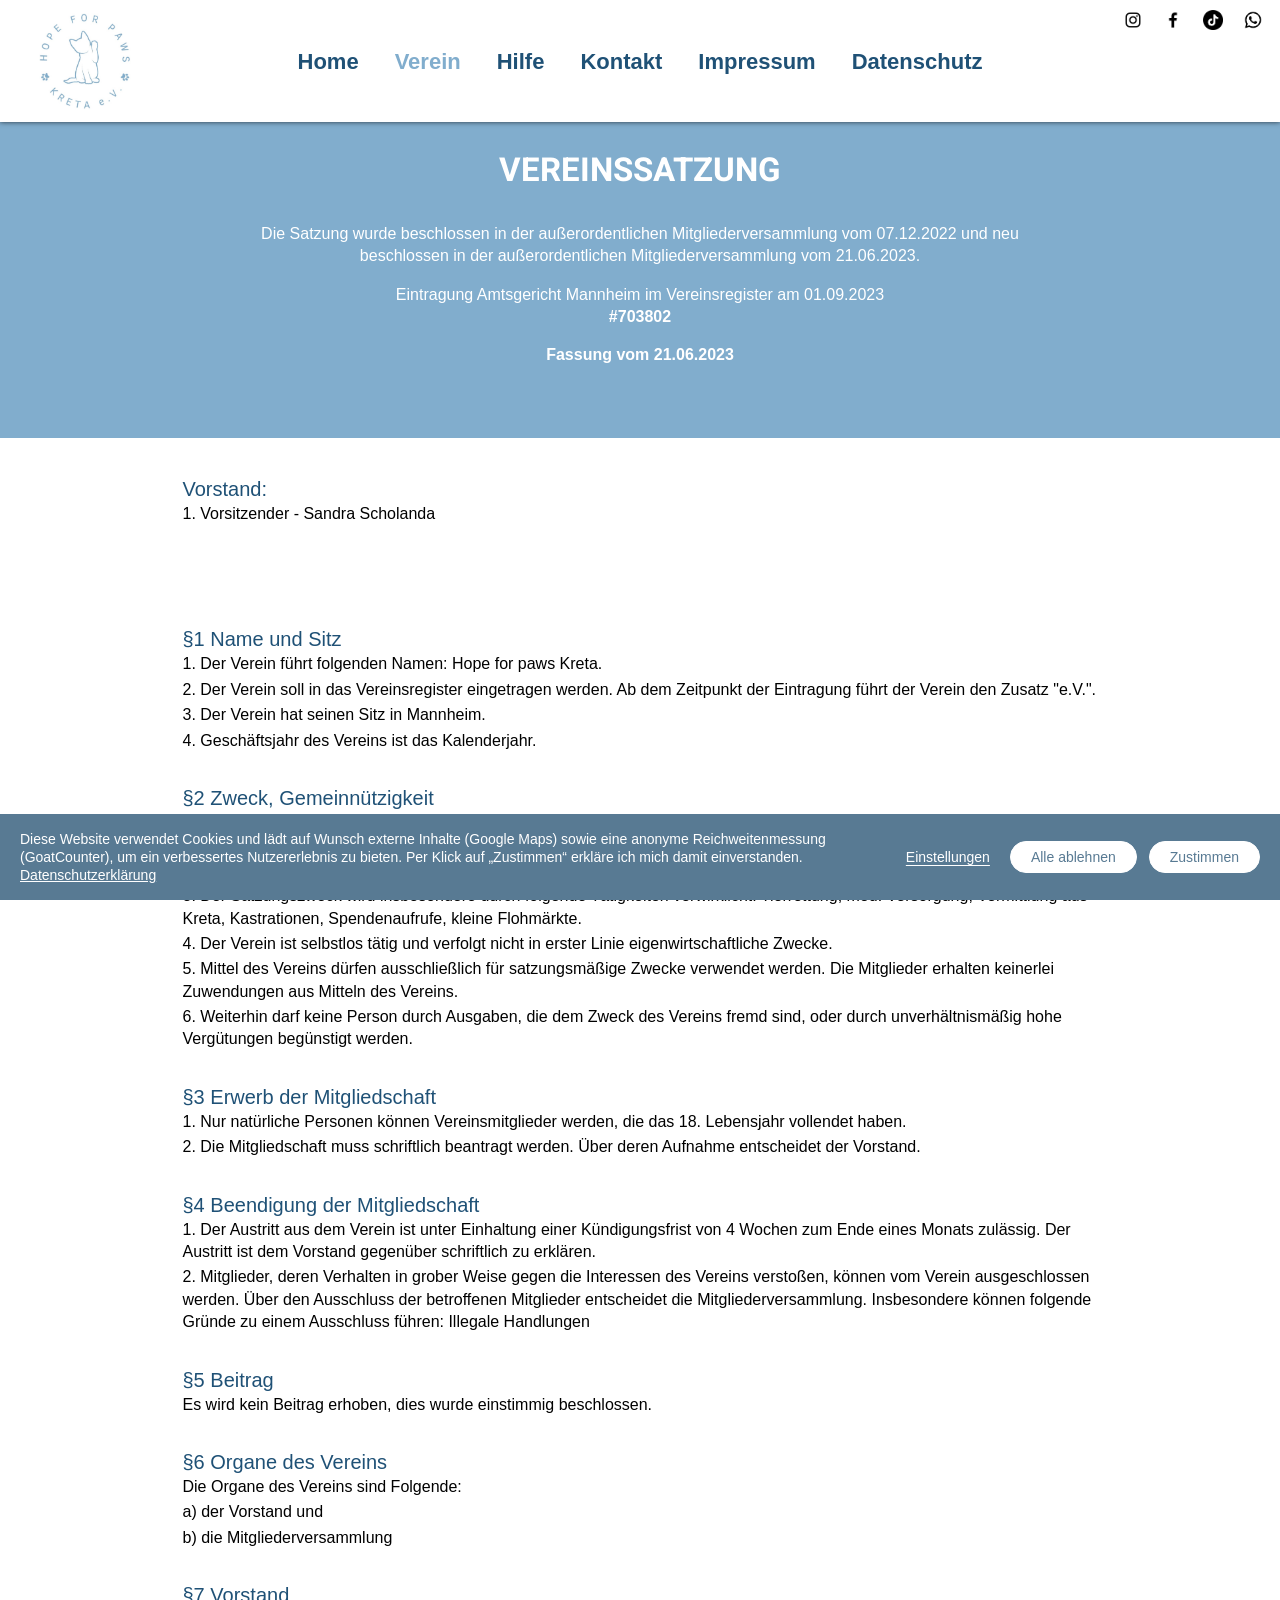
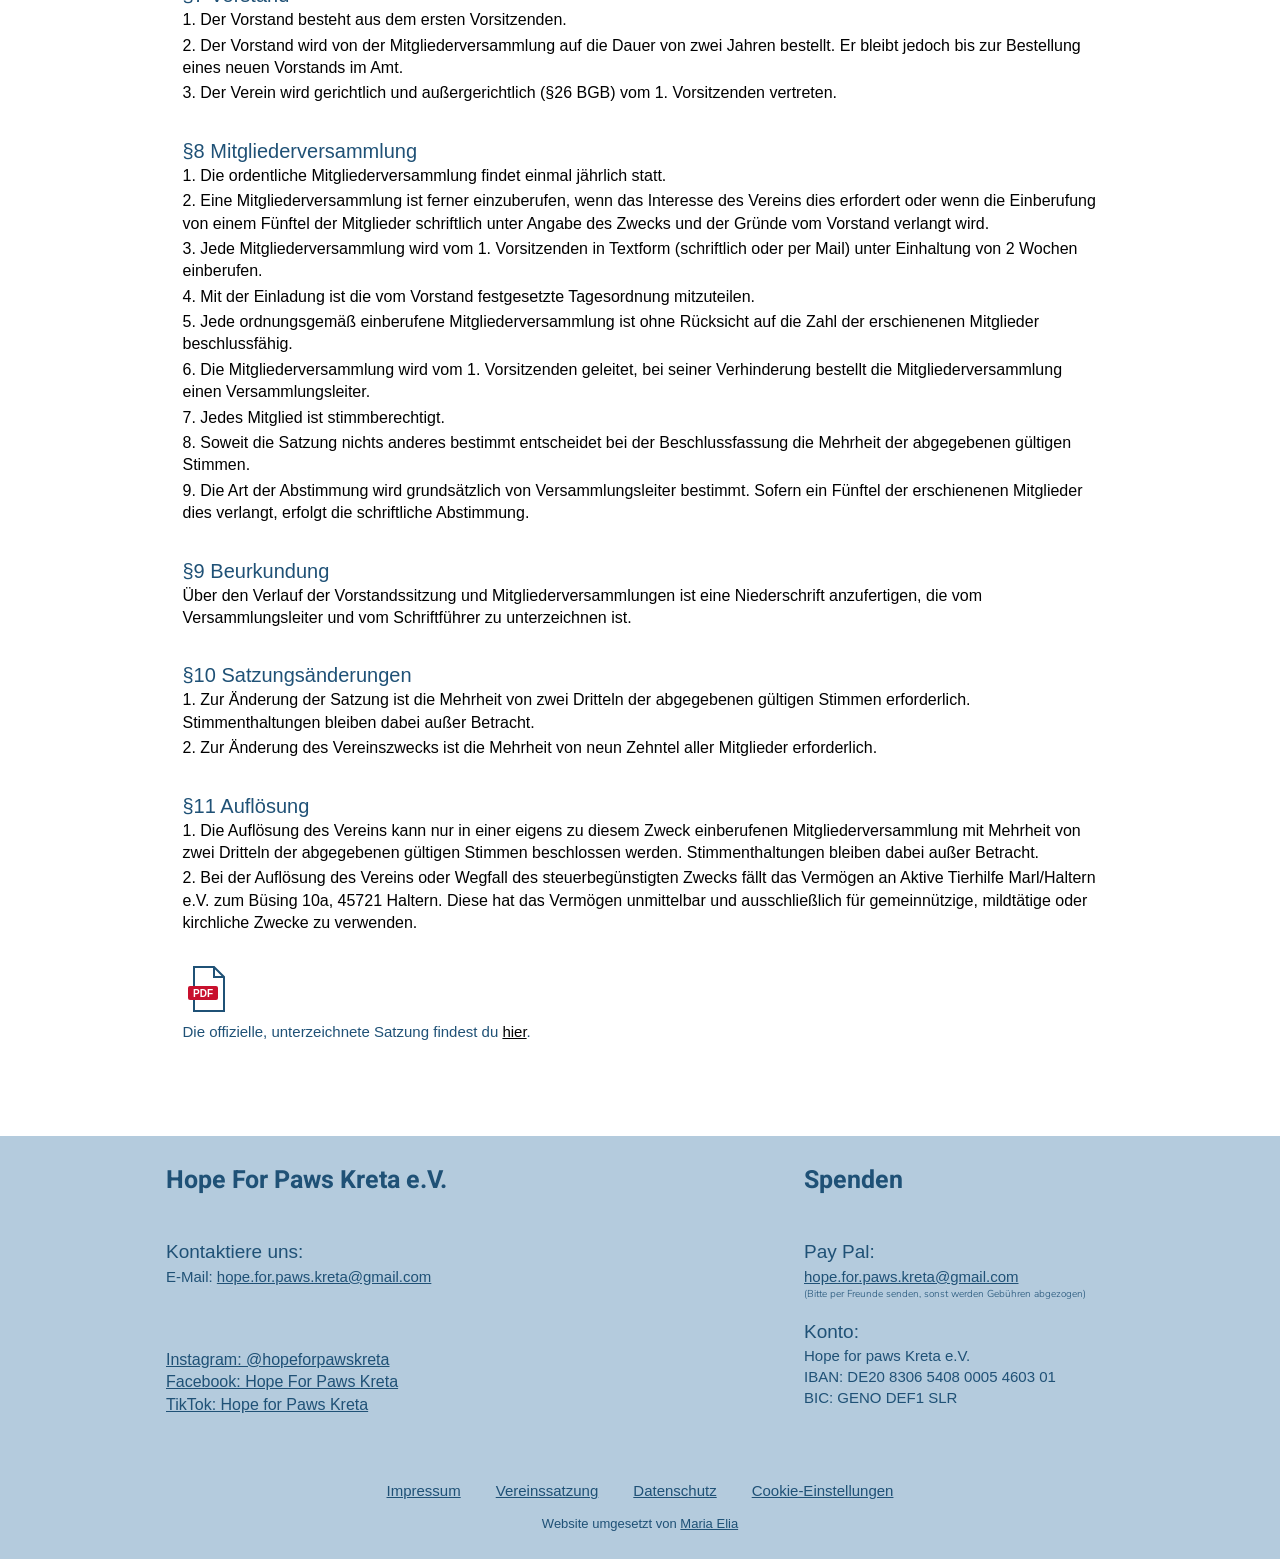
<file: vereinssatzung.html>
<!doctype html>
<html lang="de">
<head>
  <meta charset="UTF-8">
  <meta name="viewport" content="width=device-width, initial-scale=1">
  <title>Vereinssatzung | Hope for Paws Kreta e.V.</title>
  <meta name="description" content="Vereinssatzung von Hope for Paws Kreta e.V., Fassung vom 21.06.2023, mit allen Paragrafen und Download der unterzeichneten Satzung als PDF.">
  <meta name="robots" content="index, follow, max-image-preview:large">
  <link rel="canonical" href="https://www.hope-for-paws-kreta.de/vereinssatzung.html">
  <meta property="og:type" content="website">
  <meta property="og:site_name" content="Hope for Paws Kreta e.V.">
  <meta property="og:locale" content="de_DE">
  <meta property="og:title" content="Vereinssatzung | Hope for Paws Kreta e.V.">
  <meta property="og:description" content="Vereinssatzung von Hope for Paws Kreta e.V., Fassung vom 21.06.2023, mit allen Paragrafen und Download der unterzeichneten Satzung als PDF.">
  <meta property="og:url" content="https://www.hope-for-paws-kreta.de/vereinssatzung.html">
  <meta property="og:image" content="https://www.hope-for-paws-kreta.de/assets/img/og-image.jpg">
  <meta property="og:image:width" content="1200">
  <meta property="og:image:height" content="630">
  <meta name="twitter:card" content="summary_large_image">
  <link rel="stylesheet" href="css/style.css">
  <link rel="icon" href="favicon.ico" sizes="48x48">
  <link rel="icon" href="favicon-32.png" type="image/png" sizes="32x32">
  <link rel="apple-touch-icon" href="apple-touch-icon.png">
  <link rel="manifest" href="site.webmanifest">
  <meta name="theme-color" content="#81adcd">
</head>
<body>
  <a class="skip-link" href="#main">Weiter zum Hauptinhalt</a>

  <header class="nav">
    <a class="nav__logo" href="index.html"><img src="assets/img/logo-hope-for-paws-kreta.jpg" alt="Hope for Paws Kreta e.V. Logo" width="92" height="97"></a>
    <nav id="nav-list" class="nav__list" aria-label="Hauptnavigation">
      <a href="index.html">Home</a>
      <a href="verein.html" aria-current="true">Verein</a>
      <a href="spenden.html">Hilfe</a>
      <a href="kontakt.html">Kontakt</a>
      <a href="impressum.html">Impressum</a>
      <a href="datenschutz.html">Datenschutz</a>
    </nav>
    <div class="nav__social">
      <a href="https://www.instagram.com/hopeforpawskreta/" aria-label="Instagram" target="_blank" rel="noopener"><img src="assets/img/icon-instagram-header.png" alt="" width="20" height="20"></a>
      <a href="https://www.facebook.com/profile.php?id=100087981069986" aria-label="Facebook" target="_blank" rel="noopener"><img src="assets/img/icon-facebook-header.png" alt="" width="20" height="20"></a>
      <a href="https://www.tiktok.com/@hopeforpawskreta" aria-label="TikTok" target="_blank" rel="noopener"><img src="assets/img/icon-tiktok-header.png" alt="" width="20" height="20"></a>
      <a href="https://whatsapp.com/channel/0029VaZfguSICVffWhJRwq38" aria-label="WhatsApp Kanal" target="_blank" rel="noopener"><img src="assets/img/icon-whatsapp-header.png" alt="" width="20" height="20"></a>
    </div>
    <button class="nav__toggle" type="button" aria-expanded="false" aria-controls="nav-list" aria-label="Menü öffnen">
      <span class="nav__toggle-bar"></span>
    </button>
  </header>

  <main id="main">

    <section class="legal-hero">
        <h1>VEREINSSATZUNG</h1>
        <p>Die Satzung wurde beschlossen in der außerordentlichen Mitgliederversammlung vom 07.12.2022 und neu beschlossen in der außerordentlichen Mitgliederversammlung vom 21.06.2023.</p>
        <p>Eintragung Amtsgericht Mannheim im Vereinsregister am 01.09.2023<br><strong>#703802</strong></p>
        <p><strong>Fassung vom 21.06.2023</strong></p>
    </section>

    <section class="legal">

        <h2>Vorstand:</h2>
        <p>1. Vorsitzender - Sandra Scholanda</p>

        <h2 class="legal__gap">§1 Name und Sitz</h2>
        <p>1. Der Verein führt folgenden Namen: Hope for paws Kreta.</p>
        <p>2. Der Verein soll in das Vereinsregister eingetragen werden. Ab dem Zeitpunkt der Eintragung führt der Verein den Zusatz "e.V.".</p>
        <p>3. Der Verein hat seinen Sitz in Mannheim.</p>
        <p>4. Geschäftsjahr des Vereins ist das Kalenderjahr.</p>

        <h2>§2 Zweck, Gemeinnützigkeit</h2>
        <p>1. Der Verein verfolgt ausschließlich und unmittelbar gemeinnützige Zwecke im Sinne des Abschnitts "Steuerbegünstigte Zwecke" der Abgabenordnung (AO).</p>
        <p>2. Zweck des Vereins ist die Förderung des Tierschutzes im Sinne des § 52 Absatz 2 Nr. 14 AO.</p>
        <p>3. Der Satzungszweck wird insbesondere durch folgende Tätigkeiten verwirklicht: Tierrettung, med. Versorgung, Vermittlung aus Kreta, Kastrationen, Spendenaufrufe, kleine Flohmärkte.</p>
        <p>4. Der Verein ist selbstlos tätig und verfolgt nicht in erster Linie eigenwirtschaftliche Zwecke.</p>
        <p>5. Mittel des Vereins dürfen ausschließlich für satzungsmäßige Zwecke verwendet werden. Die Mitglieder erhalten keinerlei Zuwendungen aus Mitteln des Vereins.</p>
        <p>6. Weiterhin darf keine Person durch Ausgaben, die dem Zweck des Vereins fremd sind, oder durch unverhältnismäßig hohe Vergütungen begünstigt werden.</p>

        <h2>§3 Erwerb der Mitgliedschaft</h2>
        <p>1. Nur natürliche Personen können Vereinsmitglieder werden, die das 18. Lebensjahr vollendet haben.</p>
        <p>2. Die Mitgliedschaft muss schriftlich beantragt werden. Über deren Aufnahme entscheidet der Vorstand.</p>

        <h2>§4 Beendigung der Mitgliedschaft</h2>
        <p>1. Der Austritt aus dem Verein ist unter Einhaltung einer Kündigungsfrist von 4 Wochen zum Ende eines Monats zulässig. Der Austritt ist dem Vorstand gegenüber schriftlich zu erklären.</p>
        <p>2. Mitglieder, deren Verhalten in grober Weise gegen die Interessen des Vereins verstoßen, können vom Verein ausgeschlossen werden. Über den Ausschluss der betroffenen Mitglieder entscheidet die Mitgliederversammlung. Insbesondere können folgende Gründe zu einem Ausschluss führen: Illegale Handlungen</p>

        <h2>§5 Beitrag</h2>
        <p>Es wird kein Beitrag erhoben, dies wurde einstimmig beschlossen.</p>

        <h2>§6 Organe des Vereins</h2>
        <p>Die Organe des Vereins sind Folgende:</p>
        <p>a) der Vorstand und</p>
        <p>b) die Mitgliederversammlung</p>

        <h2>§7 Vorstand</h2>
        <p>1. Der Vorstand besteht aus dem ersten Vorsitzenden.</p>
        <p>2. Der Vorstand wird von der Mitgliederversammlung auf die Dauer von zwei Jahren bestellt. Er bleibt jedoch bis zur Bestellung eines neuen Vorstands im Amt.</p>
        <p>3. Der Verein wird gerichtlich und außergerichtlich (§26 BGB) vom 1. Vorsitzenden vertreten.</p>

        <h2>§8 Mitgliederversammlung</h2>
        <p>1. Die ordentliche Mitgliederversammlung findet einmal jährlich statt.</p>
        <p>2. Eine Mitgliederversammlung ist ferner einzuberufen, wenn das Interesse des Vereins dies erfordert oder wenn die Einberufung von einem Fünftel der Mitglieder schriftlich unter Angabe des Zwecks und der Gründe vom Vorstand verlangt wird.</p>
        <p>3. Jede Mitgliederversammlung wird vom 1. Vorsitzenden in Textform (schriftlich oder per Mail) unter Einhaltung von 2 Wochen einberufen.</p>
        <p>4. Mit der Einladung ist die vom Vorstand festgesetzte Tagesordnung mitzuteilen.</p>
        <p>5. Jede ordnungsgemäß einberufene Mitgliederversammlung ist ohne Rücksicht auf die Zahl der erschienenen Mitglieder beschlussfähig.</p>
        <p>6. Die Mitgliederversammlung wird vom 1. Vorsitzenden geleitet, bei seiner Verhinderung bestellt die Mitgliederversammlung einen Versammlungsleiter.</p>
        <p>7. Jedes Mitglied ist stimmberechtigt.</p>
        <p>8. Soweit die Satzung nichts anderes bestimmt entscheidet bei der Beschlussfassung die Mehrheit der abgegebenen gültigen Stimmen.</p>
        <p>9. Die Art der Abstimmung wird grundsätzlich von Versammlungsleiter bestimmt. Sofern ein Fünftel der erschienenen Mitglieder dies verlangt, erfolgt die schriftliche Abstimmung.</p>

        <h2>§9 Beurkundung</h2>
        <p>Über den Verlauf der Vorstandssitzung und Mitgliederversammlungen ist eine Niederschrift anzufertigen, die vom Versammlungsleiter und vom Schriftführer zu unterzeichnen ist.</p>

        <h2>§10 Satzungsänderungen</h2>
        <p>1. Zur Änderung der Satzung ist die Mehrheit von zwei Dritteln der abgegebenen gültigen Stimmen erforderlich. Stimmenthaltungen bleiben dabei außer Betracht.</p>
        <p>2. Zur Änderung des Vereinszwecks ist die Mehrheit von neun Zehntel aller Mitglieder erforderlich.</p>

        <h2>§11 Auflösung</h2>
        <p>1. Die Auflösung des Vereins kann nur in einer eigens zu diesem Zweck einberufenen Mitgliederversammlung mit Mehrheit von zwei Dritteln der abgegebenen gültigen Stimmen beschlossen werden. Stimmenthaltungen bleiben dabei außer Betracht.</p>
        <p>2. Bei der Auflösung des Vereins oder Wegfall des steuerbegünstigten Zwecks fällt das Vermögen an Aktive Tierhilfe Marl/Haltern e.V. zum Büsing 10a, 45721 Haltern. Diese hat das Vermögen unmittelbar und ausschließlich für gemeinnützige, mildtätige oder kirchliche Zwecke zu verwenden.</p>
        <div class="legal__pdf">
          <a href="assets/docs/vereinssatzung-2023-06-21.pdf" download aria-label="Vereinssatzung als PDF herunterladen"><svg class="legal__pdf-icon" viewBox="0 0 50 50" aria-hidden="true"><path d="M11 3h20l10 10v34H11z" fill="#fff" stroke="#1f5176" stroke-width="2"/><path d="M31 3v10h10" fill="none" stroke="#1f5176" stroke-width="2"/><rect x="5" y="22" width="30" height="14" rx="2" fill="#c8102e"/><text x="20" y="33" text-anchor="middle" font-family="Arial,sans-serif" font-size="10" font-weight="700" fill="#fff">PDF</text></svg></a>
        </div>
        <p class="legal__pdf-cap">Die offizielle, unterzeichnete Satzung findest du <a href="assets/docs/vereinssatzung-2023-06-21.pdf" download>hier</a>.</p>

    </section>

  </main>

  <footer class="footer">
    <div class="footer__grid">
      <div>
        <h2 class="footer__heading">Hope For Paws Kreta e.V.</h2>
        <p class="footer__lead">Kontaktiere uns:</p>
        <p>E-Mail: <a href="mailto:hope.for.paws.kreta@gmail.com">hope.for.paws.kreta@gmail.com</a></p>
        <div class="footer__links">
          <a href="https://www.instagram.com/hopeforpawskreta/" target="_blank" rel="noopener">Instagram: @hopeforpawskreta</a>
          <a href="https://www.facebook.com/profile.php?id=100087981069986" target="_blank" rel="noopener">Facebook: Hope For Paws Kreta</a>
          <a href="https://www.tiktok.com/@hopeforpawskreta" target="_blank" rel="noopener">TikTok: Hope for Paws Kreta</a>
        </div>
      </div>
      <div>
        <h2 class="footer__heading">Spenden</h2>
        <p class="footer__lead">Pay Pal:</p>
        <p><a href="mailto:hope.for.paws.kreta@gmail.com">hope.for.paws.kreta@gmail.com</a></p>
        <p class="footer__small">(Bitte per Freunde senden, sonst werden Gebühren abgezogen)</p>
        <p class="footer__lead footer__konto">Konto:</p>
        <p>Hope for paws Kreta e.V.<br>IBAN: DE20 8306 5408 0005 4603 01<br>BIC: GENO DEF1 SLR</p>
      </div>
    </div>
    <div class="footer__social" aria-label="Soziale Netzwerke">
      <a href="https://www.instagram.com/hopeforpawskreta/" aria-label="Instagram" target="_blank" rel="noopener"><img src="assets/img/icon-instagram-header.png" alt="" width="30" height="30" loading="lazy"></a>
      <a href="https://www.facebook.com/profile.php?id=100087981069986" aria-label="Facebook" target="_blank" rel="noopener"><img src="assets/img/icon-facebook-header.png" alt="" width="30" height="30" loading="lazy"></a>
      <a href="https://www.tiktok.com/@hopeforpawskreta" aria-label="TikTok" target="_blank" rel="noopener"><img src="assets/img/icon-tiktok-header.png" alt="" width="30" height="30" loading="lazy"></a>
      <a href="https://whatsapp.com/channel/0029VaZfguSICVffWhJRwq38" aria-label="WhatsApp Kanal" target="_blank" rel="noopener"><img src="assets/img/icon-whatsapp-header.png" alt="" width="30" height="30" loading="lazy"></a>
    </div>
    <nav class="footer__legal" aria-label="Rechtliches">
      <a href="impressum.html">Impressum</a>
      <a href="vereinssatzung.html">Vereinssatzung</a>
      <a href="datenschutz.html">Datenschutz</a>
      <button class="footer__linkbtn" type="button" data-cookie-settings>Cookie-Einstellungen</button>
    </nav>
    <p class="footer__credit">Website umgesetzt von <a href="https://mariaelia.de/" rel="noopener">Maria Elia</a></p>
  </footer>

  <div id="cookie-banner" class="cookie-banner" role="dialog" aria-live="polite" aria-label="Cookie-Hinweis" hidden>
    <p>Diese Website verwendet Cookies und lädt auf Wunsch externe Inhalte (Google Maps) sowie eine anonyme Reichweitenmessung (GoatCounter), um ein verbessertes Nutzererlebnis zu bieten. Per Klick auf „Zustimmen“ erkläre ich mich damit einverstanden. <a href="datenschutz.html">Datenschutzerklärung</a></p>
    <div class="cookie-banner__actions">
      <button id="cookie-settings" class="cb-link" type="button">Einstellungen</button>
      <button id="cookie-decline" class="cb-btn" type="button">Alle ablehnen</button>
      <button id="cookie-accept" class="cb-btn" type="button">Zustimmen</button>
    </div>
  </div>
  <script src="js/nav.js"></script>
  <script src="js/cookie-consent.js"></script>
</body>
</html>
</file>
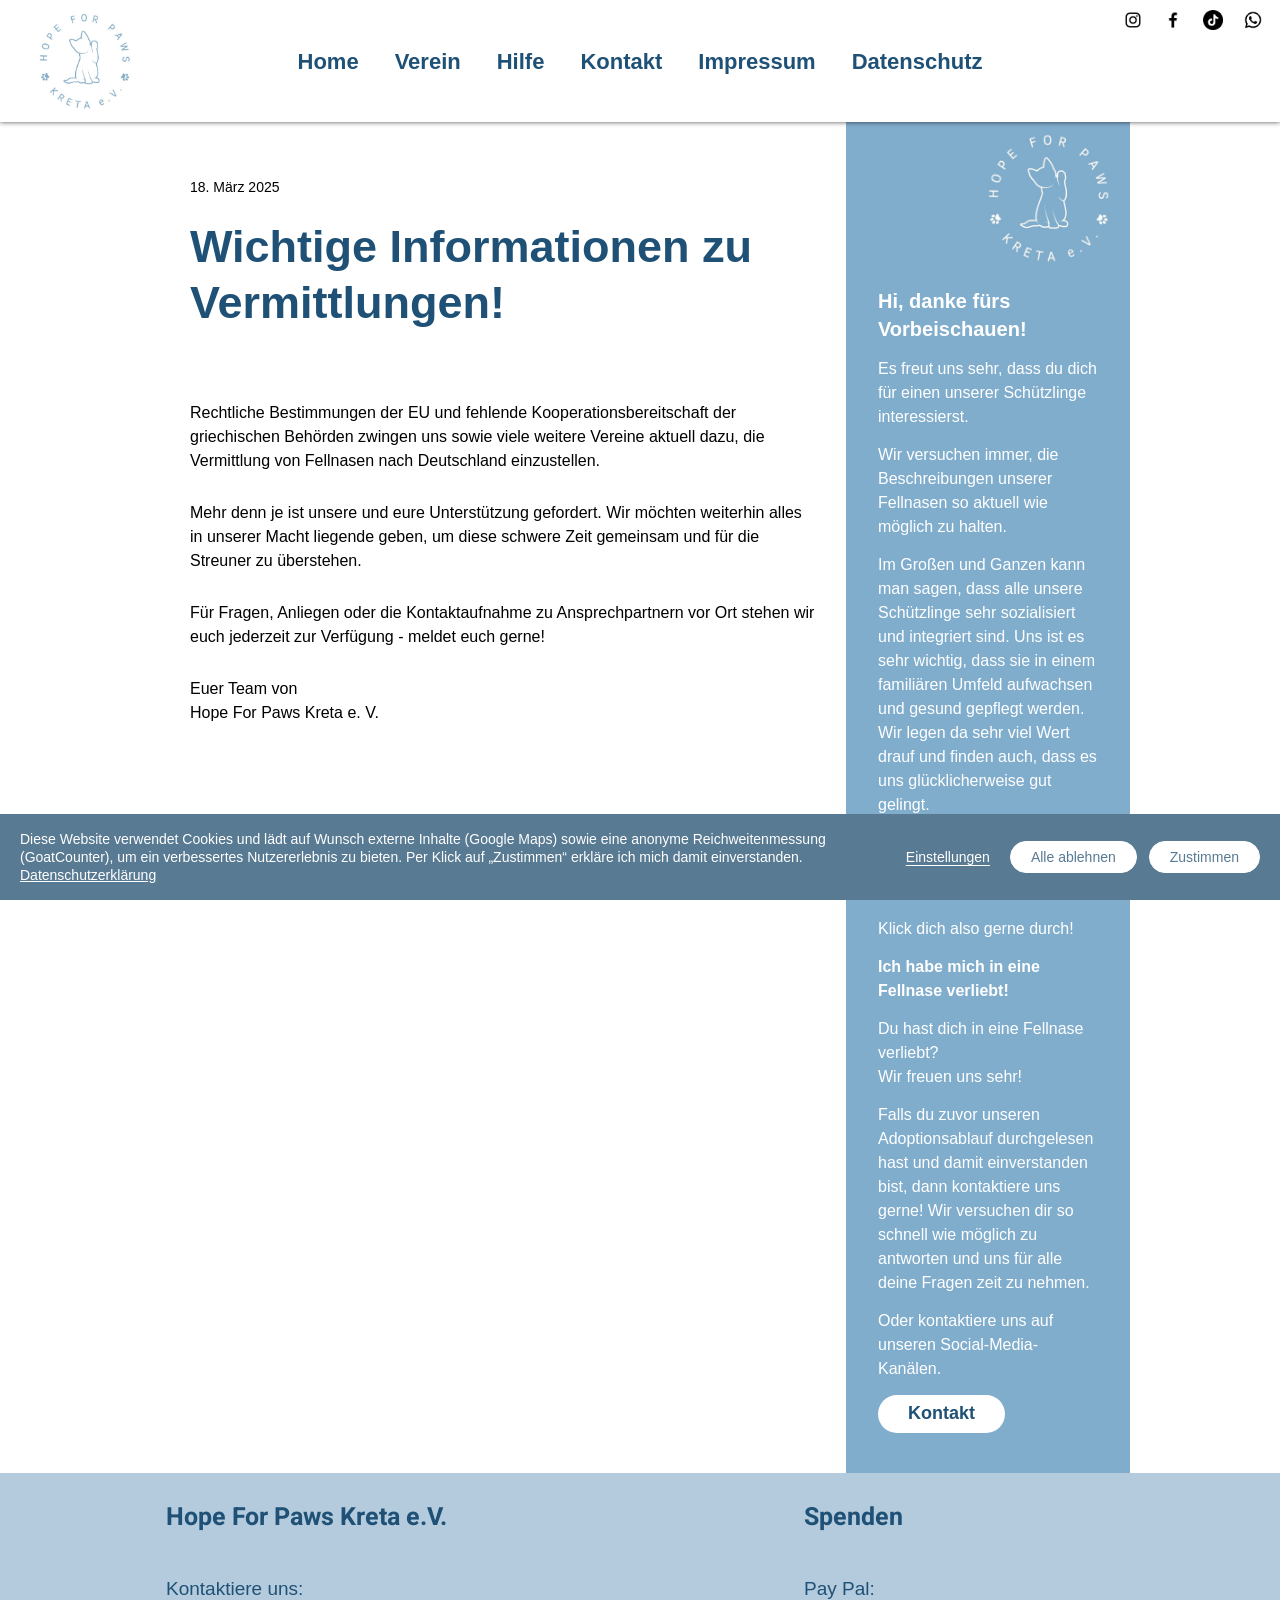
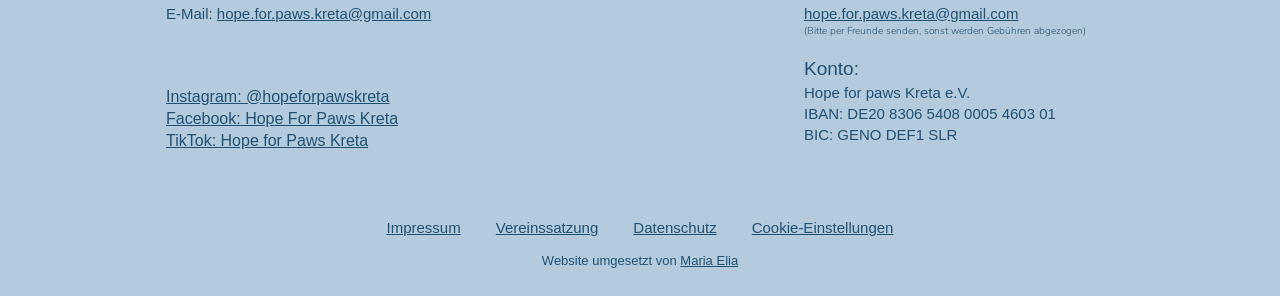
<file: post/wichtige-informationen-zu-vermittlungen.html>
<!doctype html>
<html lang="de">
<head>
  <meta charset="UTF-8">
  <meta name="viewport" content="width=device-width, initial-scale=1">
  <title>Weiterleitung | Hope for Paws Kreta e.V.</title>
  <link rel="canonical" href="https://www.hope-for-paws-kreta.de/post-wichtige-informationen-zu-vermittlungen.html">
  <meta http-equiv="refresh" content="0; url=../post-wichtige-informationen-zu-vermittlungen.html">
</head>
<body>
  <p>Diese Seite ist umgezogen: <a href="../post-wichtige-informationen-zu-vermittlungen.html">weiter zur neuen Seite</a>.</p>
</body>
</html>
</file>
<file: css/style.css>
@font-face {
  font-family: "Heebo";
  src: url("../assets/fonts/heebo-latin.woff2") format("woff2");
  font-weight: 100 900;
  font-style: normal;
  font-display: swap;
}
@font-face {
  font-family: "Nunito Sans";
  src: url("../assets/fonts/nunito-sans-latin.woff2") format("woff2");
  font-weight: 200 1000;
  font-style: normal;
  font-display: swap;
}

:root {
  --blue-btn: #3f7399;
  --blue-btn-hover: #35627f;
  --ease-out: cubic-bezier(0.23, 1, 0.32, 1);
  --blue: #81adcd;
  --navy: #1f5176;
  --blue-light: #bbd4e6;
  --blue-footer: #b4cbdd;
  --slate: #61829a;
  --slate-deep: #587a93;
  --grey-card: rgba(212, 212, 212, 0.8);
  --white: #fff;
  --black: #000;

  --font-heading: "Heebo", "Helvetica Neue", Arial, sans-serif;
  --font-body: "Helvetica Neue", Helvetica, Arial, sans-serif;
  --font-avenir: "Avenir Next", Avenir, "Nunito Sans", "Helvetica Neue", Arial, sans-serif;

  --header-h: 122px;
  --legal-w: 915px;
}

*, *::before, *::after { box-sizing: border-box; }

html { -webkit-text-size-adjust: 100%; scroll-behavior: smooth; }

body {
  margin: 0;
  font-family: var(--font-body);
  font-weight: 300;
  font-size: 16px;
  line-height: 1.4;
  color: var(--black);
  background: var(--white);
}

h1, h2, h3 { margin: 0; font-weight: 700; line-height: 1.4; overflow-wrap: break-word; hyphens: manual; }
p { margin: 0 0 1em; }
img { max-width: 100%; height: auto; display: block; }
.legal, .impressum, .post, .sidebar, .infotafel__body, .footer, .split__body, .contact { overflow-wrap: anywhere; }
.legal p, .legal li, .impressum p, .post p, .sidebar p, .infotafel__body p, .split__body p { hyphens: auto; }
ul, ol { margin: 0; padding: 0; list-style: none; }
button { font-family: inherit; }

a { color: var(--navy); text-decoration: none; }
a:hover { color: var(--blue); }

a:focus-visible, button:focus-visible, input:focus-visible, textarea:focus-visible {
  outline: 3px solid var(--navy);
  outline-offset: 2px;
}

.visually-hidden {
  position: absolute; width: 1px; height: 1px; overflow: hidden;
  clip: rect(0, 0, 0, 0); white-space: nowrap;
}

.skip-link {
  position: absolute; left: 12px; top: -60px; z-index: 2000;
  background: var(--white); color: var(--navy); padding: 10px 16px;
  border-radius: 4px; font-weight: 700;
}
.skip-link:focus { top: 8px; }

.nav {
  position: sticky;
  top: 0;
  z-index: 900;
  height: var(--header-h);
  background: var(--white);
  box-shadow: 0 0 5px rgba(0, 0, 0, 0.7);
  display: grid;
  grid-template-columns: 1fr auto 1fr;
  align-items: start;
}

.nav__logo { justify-self: start; margin: 13px 0 0 39px; }
.nav__logo { flex: none; }
.nav__logo img { width: 92px; height: 97px; max-width: none; object-fit: contain; }

.nav__list {
  display: flex;
  gap: 10px;
  margin-top: 33px;
}
.nav__list a {
  display: block;
  font-size: 22px;
  line-height: 57px;
  font-weight: 700;
  color: var(--navy);
  padding: 0 13px;
}
.nav__list a:hover,
.nav__list a[aria-current] { color: var(--blue); }
.nav__list .nav__hidden { display: none; }

.nav__social {
  justify-self: end;
  margin: 10px 17px 0 0;
  display: flex;
  gap: 20px;
}
.nav__social a { flex: none; display: block; }
.nav__social img { width: 20px; height: 20px; flex: none; max-width: none; object-fit: contain; }

.nav__toggle { display: none; }

.btn {
  display: inline-flex;
  align-items: center;
  justify-content: center;
  height: 45px;
  padding: 0 40px;
  border: 0;
  border-radius: 60px;
  background: var(--white);
  color: var(--navy);
  font-family: var(--font-body);
  font-size: 20px;
  font-weight: 700;
  letter-spacing: 1px;
  cursor: pointer;
}
.btn:hover { color: var(--navy); background: #eaf2f8; }

.btn--blue { background: var(--blue-btn); color: var(--white); font-weight: 400; letter-spacing: 0; border-radius: 100px; height: 47px; padding: 0 17px; }
.btn--blue:hover { background: var(--blue-btn-hover); color: var(--white); }

.hero {
  position: relative;
  display: grid;
  grid-template-columns: 1fr 1fr 1fr;
  gap: 8px;
  height: 640px;
  background: var(--white);
}
.hero__img {
  width: 100%;
  height: 640px;
  object-fit: cover;
  background: var(--blue-light);
}
.hero__badge {
  position: absolute;
  left: 50%;
  top: 385px;
  width: 371px;
  height: 371px;
  transform: translateX(-50%);
  border-radius: 50%;
  background: var(--white);
  display: grid;
  place-items: center;
}
.hero__badge img { width: 245px; height: 257px; object-fit: contain; }

.quote {
  padding: 150px 20px 102px;
}
.quote__box {
  position: relative;
  width: 364px;
  max-width: 100%;
  height: 244px;
  margin: 0 auto;
  border-top: 0.8px solid var(--navy);
  border-bottom: 0.8px solid var(--navy);
}
.quote__mark {
  position: absolute;
  left: 50%;
  top: 34px;
  width: 215px;
  height: 197px;
  transform: translateX(-50%);
  opacity: 0.4;
}
.quote__mark path { fill: var(--blue-light); }
.quote__text {
  position: absolute;
  left: 50%;
  top: 82px;
  width: 700px;
  max-width: 100vw;
  transform: translateX(-50%);
  text-align: center;
  font-size: 23px;
  line-height: 32.2px;
  font-style: italic;
  color: var(--navy);
}
.quote__text p { margin: 0; }

.intro {
  background: var(--blue);
  color: var(--white);
  display: grid;
  grid-template-columns: 1fr 556px;
  padding: 0 max(24px, calc((100% - 980px) / 2 - 52px)) 0 max(24px, calc((100% - 980px) / 2));
}
.intro__copy {
  display: flex;
  flex-direction: column;
  justify-content: center;
  min-height: 600px;
  padding: 0;
}
.intro__copy h2 {
  font-family: var(--font-heading);
  font-size: 35px;
  line-height: 49px;
  margin: 0 0 20px 1px;
}
.intro__body {
  flex: none;
  display: flex;
  flex-direction: column;
  justify-content: flex-start;
  align-items: flex-start;
  text-align: left;
  padding-top: 24px;
}
.intro__copy p { margin: 0 0 1.1em; max-width: 440px; }
.intro__actions { margin-top: 14px; display: flex; gap: 34px; flex-wrap: wrap; justify-content: flex-start; }
.intro__actions .btn { min-width: 145px; }
.intro__img { width: 556px; height: 600px; object-fit: cover; }

.news {
  display: grid;
  grid-template-columns: 759fr 506fr;
  max-width: 1265px;
  margin: 105px auto 127px;
  min-height: 1146px;
}

.postcard-col { position: relative; }
.postcard {
  position: relative;
  display: block;
  width: 568px;
  max-width: calc(100% - 40px);
  aspect-ratio: 1;
  margin-left: 85px;
  padding: 20px;
}
.postcard__inner {
  position: relative;
  height: 100%;
  background: var(--black);
  color: var(--white);
  padding: 37px 30px 20px;
  display: flex;
  flex-direction: column;
}
.postcard__date { font-family: var(--font-avenir); font-weight: 400; font-size: 12px; }
.postcard__title {
  margin-top: auto;
  font-family: var(--font-body);
  font-size: 40px;
  line-height: 1.17;
  font-weight: 700;
  color: var(--white);
  padding-bottom: 20px;
}
.postcard__meta {
  display: flex;
  justify-content: space-between;
  align-items: center;
  border-top: 0.8px solid var(--white);
  padding-top: 8px;
  font-size: 12px;
  font-weight: 400;
}
.postcard__meta span { display: inline-flex; gap: 6px; align-items: center; }
.postcard__meta svg { width: 19px; height: 19px; fill: currentColor; }
.postcard-col .btn--blue { margin: 10px 0 0 107px; }

.infotafel {
  position: relative;
  background: var(--blue);
  color: var(--white);
  padding: 101px 51px 40px 57px;
}
.infotafel__logo { position: absolute; top: 12px; right: 40px; width: 137px; height: 144px; object-fit: cover; }
.infotafel__title {
  font-family: var(--font-heading);
  font-size: 35px;
  line-height: 49px;
  margin-bottom: 38px;
}
.infotafel__rule { border: 0; border-top: 0.8px solid var(--white); width: min(284px, 100%); margin: 0 auto; }
.infotafel h3 {
  font-family: var(--font-body);
  font-weight: 400;
  font-size: 26px;
  text-align: center;
  margin: 22px 0 20px;
}
.infotafel__rule--after-body { margin-top: 28px; }
.infotafel__stats { margin: 6px 0 8px; }
.infotafel__body { font-family: var(--font-avenir); font-weight: 300; color: var(--black); }
.infotafel__body p { margin: 0; }
.infotafel__stats { text-align: center; }
.infotafel__num { font-family: var(--font-heading); font-size: 47px; line-height: 65px; font-weight: 700; display: block; }
.infotafel__lbl { font-size: 18px; line-height: 25px; display: block; }
.infotafel__stats .infotafel__lbl:first-of-type { margin-bottom: 4px; }
.infotafel__social { display: flex; justify-content: center; gap: 15px; margin-top: 22px; }
.infotafel__social a { flex: none; display: block; }
.infotafel__social img { width: 30px; height: 30px; flex: none; max-width: none; object-fit: contain; }

.footer {
  background: var(--blue-footer);
  color: var(--navy);
  padding: 26px 0 26px;
  min-height: 423px;
  display: flex;
  flex-direction: column;
}
.footer a { color: var(--navy); text-decoration: underline; }
.footer__grid {
  width: 980px;
  max-width: 100%;
  margin: 0 auto;
  padding: 0 16px;
  display: grid;
  grid-template-columns: 638px 1fr;
}
.footer__heading { font-family: var(--font-heading); font-size: 25px; line-height: 37px; margin-bottom: 40px; }
.footer__lead { font-size: 19px; line-height: 26.6px; font-weight: 400; margin: 0; }
.footer__grid p { margin: 0; font-size: 15px; line-height: 21px; }
.footer__grid p.footer__lead { font-size: 19px; line-height: 26.6px; }
.footer__links { margin-top: 62px; }
.footer__links a { display: block; }
.footer__small { font-size: 10px !important; line-height: 14px !important; font-family: var(--font-avenir); margin-bottom: 8px !important; }
.footer__konto { margin-top: 18px !important; }
.footer__legal {
  margin-top: auto;
  padding-top: 40px;
  display: flex;
  justify-content: center;
  gap: 35px;
  font-size: 15px;
  line-height: 21px;
}
.footer__legal a { text-decoration: underline; }
.footer__credit { margin: 14px 0 0; text-align: center; font-size: 13px; line-height: 18px; }

.pagebar { padding-top: 40px; background: var(--white); }
.banner {
  background: var(--slate-deep);
  color: var(--white);
  text-align: center;
  padding: 34px 20px 55px;
  min-height: 312px;
}
.banner h1 { font-family: var(--font-heading); font-size: 33px; line-height: 48px; margin-bottom: 22px; }
.banner__rule { border: 0; border-top: 0.8px solid rgba(255, 255, 255, 0.7); width: 275px; margin: 0 auto 46px; }
.banner p { max-width: 495px; margin: 0 auto; font-size: 16px; }

.team {
  display: grid;
  grid-template-columns: repeat(2, minmax(0, 648px));
  gap: 40px 44px;
  justify-content: center;
  padding: 27px 0 64px;
  margin: 0 auto;
}
.team-card {
  display: flex;
  background: var(--grey-card);
  height: 344px;
  overflow: hidden;
}
.team-card__photo { width: 266px; height: 344px; object-fit: cover; flex: none; }
.team-card__body { padding: 84px 31px 0 clamp(28px, 6vw, 94px); min-width: 0; }
.team-card__name {
  font-family: var(--font-avenir);
  font-weight: 800;
  font-size: 20px;
  line-height: 28px;
  color: var(--black);
  margin-bottom: 1px;
}
.team-card__body p { font-size: 14px; line-height: 1.4; color: var(--navy); margin: 0; }

.charter { background: var(--slate-deep); color: var(--white); padding: 52px 20px; }
.charter__inner {
  width: 1336px; max-width: 100%; margin: 0 auto;
  display: flex; align-items: center; justify-content: space-between;
  flex-wrap: wrap; gap: 28px 48px;
}
.charter h2 { font-family: var(--font-heading); font-size: 35px; line-height: 49px; }
.charter p { margin: 2px 0 0; font-size: 17px; }
.charter__actions { display: flex; align-items: center; flex-wrap: wrap; gap: 20px 32px; }
.charter__pdf { color: var(--white); font-size: 16px; text-decoration: underline; text-underline-offset: 4px; }
.charter__pdf:hover { color: var(--white); text-decoration-thickness: 2px; }

.about { text-align: center; padding: 91px 20px 128px; }
.about__eyebrow { font-family: var(--font-avenir); font-weight: 800; font-size: 20px; line-height: 24px; margin: 0; }
.about h1 { font-family: var(--font-avenir); font-weight: 800; font-size: 56px; line-height: 67px; margin: 0 0 14px; }
.about p.about__lead { max-width: 567px; margin: 0 auto; font-family: var(--font-avenir); font-size: 18px; line-height: 32.4px; }

.split {
  display: grid;
  grid-template-columns: 1fr 1fr;
  border: 1px solid var(--black);
  border-left: 0; border-right: 0;
}
.split__media { position: relative; background: var(--blue-light); overflow: hidden; }
.split__media img { position: absolute; inset: 0; width: 100%; height: 100%; object-fit: cover; }
.split__body {
  display: flex; flex-direction: column; justify-content: center; align-items: center;
  text-align: center; padding: 40px clamp(24px, 7vw, 100px); background: var(--white);
  font-family: var(--font-avenir); font-size: 16px; line-height: 28.8px;
}
.split__body h2 { font-family: var(--font-avenir); font-weight: 800; font-size: clamp(28px, 7.6vw, 38px); line-height: 1.2; margin-bottom: 55px; hyphens: auto; }
.split__body p { margin: 0 0 0; }
.split--a { min-height: 527px; }
.split--b { min-height: 768px; border-top: 0; }
.split--b .split__body { order: -1; }
.split--b .split__body h2 { margin-bottom: 44px; }

.contact { width: 980px; max-width: 100%; margin: 0 auto; padding: 40px 20px 80px 27px; }
.contact h1 { font-family: var(--font-heading); font-weight: 400; font-size: 33px; line-height: 49px; color: var(--navy); margin-bottom: 15px; }
.contact__intro p { margin: 0; line-height: 22.4px; max-width: 868px; }
.contact__intro p + p { margin-top: 1px; }
.contact__grid { display: grid; grid-template-columns: minmax(0, 378px) minmax(0, 521px); gap: 0 20px; margin-top: 56px; }
.contact__info { padding-left: 55px; font-size: 16px; }
.contact__row { display: flex; align-items: center; gap: 15px; min-height: 26px; margin-bottom: 20px; line-height: 32px; }
.contact__row svg { width: 23px; height: 23px; flex: none; fill: none; stroke: var(--black); stroke-width: 1.4; }
.contact__row a { color: var(--black); }
.contact__social { display: flex; align-items: center; gap: 5px; margin-top: 44px; }
.contact__social a { flex: none; display: block; }
.contact__social img { width: 23px; height: 23px; flex: none; max-width: none; object-fit: contain; }

.contact-form { width: 521px; max-width: 100%; padding: 16px 31px 0; display: grid; grid-template-columns: 1fr 1fr; gap: 0 20px; align-content: start; }
.contact-form label { font-family: var(--font-body); font-weight: 400; font-size: 18px; line-height: 18px; color: var(--navy); margin-bottom: 9px; display: block; }
.contact-form input[type="text"], .contact-form input[type="email"], .contact-form textarea {
  width: 100%; border: 1px solid var(--black); border-radius: 0; background: var(--white);
  font: 300 18px/25.2px var(--font-body); color: var(--black); padding: 5px 8px; height: 37px; margin-bottom: 30px;
}
.contact-form textarea { height: 86px; resize: vertical; margin-bottom: 20px; }
.contact-form .full { grid-column: 1 / -1; }
.contact-form > * { min-width: 0; }
.contact-form input[type="text"], .contact-form input[type="email"], .contact-form textarea { min-width: 0; }
.contact-form__foot { grid-column: 1 / -1; display: flex; flex-direction: column; align-items: flex-end; gap: 6px; }
.contact-form button[type="submit"] {
  width: 128px; height: 36px; border: 0; border-radius: 100px; background: var(--blue-btn); color: var(--white);
  font: 700 18px/25px var(--font-body); cursor: pointer;
}
.contact-form button[type="submit"]:hover { background: var(--blue-btn-hover); }
.contact-form button[disabled] { opacity: 0.6; cursor: default; }
#form-status { margin: 0; font-size: 14px; text-align: right; }
.form-status--success { color: #1b6e3a; }
.form-status--error { color: #b3261e; }
.contact__rule { border: 0; border-top: 1px solid #cfd8de; margin: 40px 0 0; }

.legal-hero {
  background: var(--blue);
  color: var(--white);
  text-align: center;
  padding: 28px 20px 40px;
  min-height: 316px;
}
.legal-hero h1 { font-family: var(--font-heading); font-size: clamp(22px, 6.6vw, 33px); line-height: 1.3; margin-bottom: 30px; }
.legal-hero p { max-width: 809px; margin: 0 auto 1em; line-height: 22.4px; }
.legal-hero strong { font-weight: 700; }

.legal { width: calc(var(--legal-w) + 40px); max-width: 100%; margin: 0 auto; padding: 37px 20px 90px; line-height: 22.4px; }
.legal h2 { font-family: var(--font-body); font-weight: 400; font-size: 20px; line-height: 28px; color: var(--navy); margin: 32px 0 0; }
.legal .legal__gap { margin-top: 100px; }
.legal h2:first-child { margin-top: 0; }
.legal h3 { font-family: var(--font-body); font-weight: 700; font-size: 16px; line-height: 22.4px; color: var(--navy); margin: 24px 0 4px; }
.legal p { margin: 0 0 3px; }
.legal--datenschutz p { margin-bottom: 12px; }
.legal ul { margin: 0 0 1em; padding-left: 1.4em; list-style: disc; }
.legal a { color: var(--black); text-decoration: underline; }
.legal__pdf { display: flex; align-items: center; gap: 14px; margin-top: 30px; }
.legal__pdf-icon { width: 50px; height: 50px; }
.legal__pdf-cap { font-size: 15px; color: var(--navy); margin: 8px 0 0; }
.legal--datenschutz { padding-top: 40px; }

.impressum { width: 870px; max-width: 100%; margin: 0 auto; padding: 63px 20px 100px; line-height: 25.6px; }
.impressum h1 { font-family: var(--font-heading); font-weight: 400; font-size: 33px; line-height: 49px; color: var(--navy); margin-bottom: 57px; }
.impressum p { margin: 0 0 1em; }
.impressum strong { font-weight: 700; }
.impressum .impressum__org { font-size: 20px; font-weight: 700; color: var(--navy); line-height: 32px; margin-bottom: 21px; }
.impressum a { color: var(--black); text-decoration: underline; }
.impressum h2 { font-family: var(--font-heading); font-size: 33px; font-weight: 400; line-height: 49px; color: var(--navy); margin: 20px 0 22px; }
.impressum--rest { padding-top: 0; }

.post-wrap {
  display: grid;
  grid-template-columns: 686px 284px;
  gap: 10px;
  width: 980px;
  max-width: 100%;
  margin: 0 auto;
}
.post { padding: 55px 20px 60px 40px; }
.post time { display: block; font-size: 14px; line-height: 21px; }
.post h1 { font-family: var(--font-body); font-size: 45px; line-height: 56px; color: var(--navy); margin: 21px 0 70px; }
.post p { font-size: 16px; line-height: 24px; margin: 0 0 28px; }

.sidebar { position: relative; background: var(--blue); color: var(--white); padding: 11px 32px 40px; }
.sidebar__logo { width: 123px; height: 130px; margin-left: auto; margin-right: -12px; object-fit: cover; }
.sidebar h2 { font-family: var(--font-body); font-size: 20px; line-height: 28px; margin: 24px 0 14px; }
.sidebar p { font-size: 16px; line-height: 24px; margin: 0 0 14px; }
.sidebar .btn { height: 38px; padding: 0 30px; font-size: 18px; letter-spacing: 0; }
.sidebar__q { font-weight: 700; }

.cookie-banner {
  position: fixed;
  left: 0; right: 0; bottom: 0;
  z-index: 1000;
  background: var(--slate-deep);
  color: var(--white);
  font-size: 14px;
  line-height: 18px;
  padding: 16px 20px;
  display: flex;
  align-items: center;
  justify-content: space-between;
  gap: 20px;
}
.cookie-banner[hidden] { display: none; }
.cookie-banner p { margin: 0; max-width: 1000px; }
.cookie-banner a { color: var(--white); text-decoration: underline; }
.cookie-banner__actions { display: flex; gap: 12px; flex: none; }
.cookie-banner .cb-btn {
  height: 32px; padding: 0 20px; border-radius: 16px; font: 300 14px/1 var(--font-body);
  border: 0.8px solid var(--white); cursor: pointer;
}
.cookie-banner .cb-link {
  height: 32px; padding: 0 8px; background: none; border: 0; color: var(--white);
  font: 300 14px/1 var(--font-body); text-decoration: underline; text-underline-offset: 3px; cursor: pointer;
}
.cookie-banner__actions { align-items: center; }
.cookie-banner #cookie-decline,
.cookie-banner #cookie-accept { background: var(--white); color: var(--slate-deep); }

.cc-dialog {
  width: 600px; max-width: calc(100vw - 24px); max-height: calc(100vh - 24px);
  border: 0; padding: 0; background: var(--white); color: var(--black);
  font-family: var(--font-body); font-weight: 400;
  box-shadow: 0 10px 40px rgba(0, 0, 0, 0.35);
}
.cc-dialog[open] { display: flex; flex-direction: column; }
.cc-dialog::backdrop { background: rgba(0, 0, 0, 0.6); }
.cc-dialog__close {
  position: absolute; top: 14px; right: 14px; width: 32px; height: 32px;
  background: none; border: 0; cursor: pointer; display: grid; place-items: center;
}
.cc-dialog__close svg { width: 20px; height: 20px; stroke: var(--black); stroke-width: 1.5; fill: none; }
.cc-dialog__title { font-family: var(--font-body); font-weight: 400; font-size: 24px; line-height: 32px; margin: 0; padding: 32px 56px 20px 24px; }
.cc-dialog__list { overflow-y: auto; padding: 0 24px; border-top: 1px solid #e3e3e3; max-height: 340px; }
.cc-row { padding: 18px 0; border-bottom: 1px solid #e3e3e3; }
.cc-row:last-child { border-bottom: 0; }
.cc-row__head { display: flex; align-items: center; justify-content: space-between; gap: 16px; }
.cc-row__title { font-family: var(--font-body); font-size: 16px; font-weight: 400; line-height: 24px; margin: 0; }
.cc-row__text { font-size: 12px; line-height: 16px; margin: 6px 40px 0 0; color: #333; }
.cc-dialog__foot { display: flex; justify-content: flex-end; padding: 16px 24px 24px; border-top: 1px solid #e3e3e3; }
.cc-dialog__confirm { height: 32px; padding: 0 24px; border: 0; background: var(--black); color: var(--white); font: 400 14px/1 var(--font-body); cursor: pointer; }
.cc-dialog__confirm:hover { background: #2b2b2b; }

.cc-switch { position: relative; flex: none; width: 40px; height: 22px; }
.cc-switch input { position: absolute; inset: 0; width: 100%; height: 100%; margin: 0; opacity: 0; cursor: pointer; z-index: 1; }
.cc-switch input:disabled { cursor: not-allowed; }
.cc-switch__track { position: absolute; inset: 0; border-radius: 11px; background: #d4d4d4; transition: background 0.2s ease; }
.cc-switch__track::after {
  content: ""; position: absolute; top: 3px; left: 3px; width: 16px; height: 16px; border-radius: 50%;
  background: var(--white); box-shadow: 0 1px 2px rgba(0, 0, 0, 0.3); transition: transform 0.2s cubic-bezier(0.16, 1, 0.3, 1);
}
.cc-switch input:checked + .cc-switch__track { background: var(--black); }
.cc-switch input:checked + .cc-switch__track::after { transform: translateX(18px); }
.cc-switch input:disabled:checked + .cc-switch__track { background: #9a9a9a; }
.cc-switch input:focus-visible + .cc-switch__track { outline: 3px solid var(--navy); outline-offset: 2px; }

.gmap { height: 350px; margin: 19px 0 45px; background: #e5e3df; }
.gmap__frame { display: block; width: 100%; height: 100%; border: 0; }
.gmap__placeholder {
  height: 100%; display: flex; flex-direction: column; align-items: center; justify-content: center;
  text-align: center; padding: 24px; gap: 8px;
}
.gmap__title { margin: 0; font-family: var(--font-heading); font-weight: 700; font-size: 20px; color: var(--navy); }
.gmap__text { margin: 0; max-width: 520px; font-size: 15px; line-height: 22px; color: #333; font-weight: 400; }
.gmap__actions { display: flex; flex-wrap: wrap; justify-content: center; align-items: center; gap: 12px 24px; margin-top: 10px; }
.gmap__btn { height: 40px; padding: 0 28px; border: 0; border-radius: 60px; background: var(--navy); color: var(--white); font: 700 16px/1 var(--font-body); cursor: pointer; }
.gmap__btn:hover { background: #163a54; }
.gmap__link { background: none; border: 0; padding: 0; font: 400 15px/1 var(--font-body); color: var(--navy); text-decoration: underline; text-underline-offset: 3px; cursor: pointer; }

.footer__social { display: none; }
.footer__social a { flex: none; display: block; }
.footer__social img { width: 30px; height: 30px; flex: none; max-width: none; object-fit: contain; }
.footer__linkbtn { background: none; border: 0; padding: 0; font: inherit; color: var(--navy); text-decoration: underline; cursor: pointer; }

@media (max-width: 1100px) {
  .news { grid-template-columns: minmax(0, 1fr); min-height: 0; gap: 48px; margin: 56px auto; }
  .postcard-col { display: flex; flex-direction: column; align-items: center; gap: 14px; margin: 0 20px; }
  .postcard { width: min(568px, 100%); margin: 0 auto; max-width: 100%; min-width: 0; }
  .postcard-col, .infotafel { min-width: 0; }
  .postcard-col .btn--blue { margin: 0; }
  .infotafel { margin: 0 20px; min-height: 0; padding-bottom: 60px; }
  .post-wrap { grid-template-columns: 1fr; }
  .sidebar { margin: 0 20px 60px; }
}

@media (max-width: 1380px) {
  .team { grid-template-columns: minmax(0, 648px); }
}

@media (max-width: 1000px) {
  .contact__grid { grid-template-columns: minmax(0, 1fr); margin-top: 32px; }
  .contact__info { padding-left: 0; }
  .contact-form { width: 100%; max-width: 521px; padding: 8px 0 0; }
}

@media (min-width: 901px) and (max-width: 1100px) {
  .intro { grid-template-columns: minmax(0, 1fr) minmax(0, 1fr); padding: 0 0 0 clamp(24px, 3vw, 48px); align-items: stretch; }
  .intro__copy { min-height: 0; padding: 40px 32px 40px 0; }
  .intro__img { width: 100%; height: auto; aspect-ratio: 556 / 600; }

  .news { grid-template-columns: minmax(0, 1fr) minmax(0, 1fr); gap: 24px; margin: 72px 24px; }
  .postcard-col { margin: 0; }
  .postcard { width: 100%; }
  .infotafel { margin: 0; padding: 96px 28px 40px; }
  .infotafel__logo { width: 100px; height: 105px; right: 20px; top: 10px; }
}

@media (max-width: 1100px) {
  .post-wrap { width: 100%; max-width: 760px; }
}

@media (max-width: 1040px) {
  :root { --header-h: 62px; }

  .nav { grid-template-columns: 1fr auto; align-items: center; }
  .nav__logo { margin: 6px 0 0 16px; }
  .nav__logo img { width: 46px; height: 48px; }
  .nav__social { display: none; }
  .nav__toggle {
    display: block; margin-right: 16px; width: 40px; height: 40px; background: none; border: 0; cursor: pointer; position: relative;
  }
  .nav__toggle-bar, .nav__toggle-bar::before, .nav__toggle-bar::after {
    content: ""; position: absolute; left: 6px; width: 28px; height: 2px; background: #3d7fb0;
  }
  .nav__toggle-bar { top: 19px; }
  .nav__toggle-bar::before { top: -8px; left: 0; }
  .nav__toggle-bar::after { top: 8px; left: 0; }
  .nav__list {
    display: none;
    position: absolute; top: var(--header-h); left: 0; right: 0;
    flex-direction: column; gap: 0; margin: 0;
    background: var(--white); box-shadow: 0 5px 5px rgba(0, 0, 0, 0.3);
    grid-column: 1 / -1;
  }
  .nav.is-open .nav__list { display: flex; }
  .nav__list a { line-height: 48px; padding: 0 24px; border-top: 1px solid #e6edf2; }
  .nav__list .nav__hidden { display: block; }
}

@media (max-width: 900px) {
  .hero { display: block; height: 500px; }
  .hero__img { height: 500px; }
  .hero__img:nth-of-type(n + 2) { display: none; }
  .hero__badge { top: 300px; width: 200px; height: 200px; }
  .hero__badge img { width: 130px; height: 136px; }

  .quote { padding: 60px 20px 48px; }
  .quote__box { height: 190px; }
  .quote__mark { top: 20px; width: 170px; height: 156px; }
  .quote__text { top: 50px; width: 100%; padding: 0 16px; font-size: 18px; line-height: 25px; }

  .intro { display: block; padding: 0; }
  .intro__copy { min-height: 0; padding: 32px 24px 40px; }
  .intro__body { align-items: stretch; }
  .intro__actions { margin-top: 24px; flex-direction: row; justify-content: center; gap: 20px; }
  .intro__img { width: 100%; height: 400px; }

  .footer { min-height: 0; padding-bottom: 20px; }
  .footer__grid { grid-template-columns: 1fr; gap: 24px; }
  .footer__heading { margin-bottom: 20px; }
  .footer__links { margin-top: 24px; }
  .footer__legal { flex-wrap: wrap; justify-content: center; gap: 12px 24px; padding: 30px 16px 0; }

  .banner { padding: 28px 24px 40px; }
  .team-card { flex-direction: column; height: auto; }
  .team-card__photo { width: 100%; height: 340px; }
  .team-card__body { padding: 20px 24px 28px; }
  .team { padding: 24px 16px 40px; gap: 24px; }
  .charter { padding: 40px 24px; }

  .about { padding: 50px 20px 50px; }
  .about h1 { font-size: 40px; line-height: 48px; }
  .split { grid-template-columns: 1fr; }
  .split__media { height: auto; }
  .split__media img { position: static; display: block; width: 100%; height: auto; }
  .split--b .split__body { order: 0; }
  .split--a, .split--b { min-height: 0; height: auto; }
  .split__body { padding: 40px 24px; }
  .split__body h2 { margin-bottom: 24px !important; }

  .contact { padding: 30px 20px 60px; }
  .contact__grid { grid-template-columns: 1fr; margin-top: 30px; }
  .contact__info { padding-left: 0; }
  .contact-form { padding: 30px 0 0; }

  .legal-hero { padding-top: 32px; }
  .impressum h1, .contact h1 { font-size: 28px; }
  .post h1 { font-size: 30px; line-height: 38px; }

  .footer__social { display: flex; justify-content: center; gap: 22px; padding: 28px 16px 0; }
  .postcard__title { font-size: clamp(24px, 6.4vw, 40px); }
  .postcard__inner { padding: 28px 20px 16px; }
  .infotafel { padding: 96px 24px 40px; }
  .infotafel__logo { width: 96px; height: 101px; right: 20px; top: 10px; }
  .infotafel h2.infotafel__title, .infotafel__title { font-size: 30px; line-height: 42px; }
  .cookie-banner { flex-direction: column; align-items: stretch; }
  .cookie-banner__actions { justify-content: flex-end; flex-wrap: wrap; }
  .gmap { height: 320px; }
  .cc-dialog__list { max-height: 45vh; }
}

@media (prefers-reduced-motion: reduce) {
  html { scroll-behavior: auto; }
}

a { transition: color 150ms ease; }

.btn, .btn--blue, .contact-form button[type="submit"], .gmap__btn,
.cc-dialog__confirm, .cookie-banner .cb-btn, .cookie-banner .cb-link,
.gmap__link, .footer__linkbtn, .nav__toggle {
  transition: transform 160ms var(--ease-out), background-color 160ms ease, color 160ms ease;
}
.btn:active, .btn--blue:active, .contact-form button[type="submit"]:not([disabled]):active,
.gmap__btn:active, .cc-dialog__confirm:active, .cookie-banner .cb-btn:active {
  transform: scale(0.97);
}

@keyframes rise-in { from { opacity: 0; transform: translateY(10px); } to { opacity: 1; transform: none; } }
@keyframes pop-in { from { opacity: 0; transform: scale(0.96); } to { opacity: 1; transform: none; } }
@keyframes fade-in { from { opacity: 0; } to { opacity: 1; } }

.cookie-banner:not([hidden]) { animation: rise-in 240ms var(--ease-out) both; }
.cc-dialog[open] { animation: pop-in 200ms var(--ease-out) both; }
.cc-dialog[open]::backdrop { animation: fade-in 200ms ease both; }
@media (max-width: 900px) {
  .nav.is-open .nav__list { animation: rise-in 180ms var(--ease-out) both; }
}

@media (prefers-reduced-motion: reduce) {
  *, *::before, *::after {
    animation-duration: 0.01ms !important;
    animation-iteration-count: 1 !important;
    transition-duration: 0.01ms !important;
  }
}

.contact-form__note { grid-column: 1 / -1; margin: 6px 0 0; font-size: 13px; line-height: 18px; color: #333; font-weight: 400; }
.contact-form__note a { color: var(--navy); text-decoration: underline; }

@media (max-width: 480px) {
  .contact-form { grid-template-columns: minmax(0, 1fr); }
  .contact-form label { margin-bottom: 6px; }
  .btn { padding: 0 28px; }
  .intro__actions { gap: 12px; }
  .intro__actions .btn { min-width: 0; flex: 0 1 auto; padding: 0 32px; }
  .charter__actions .btn { width: 100%; }
}
</file>
